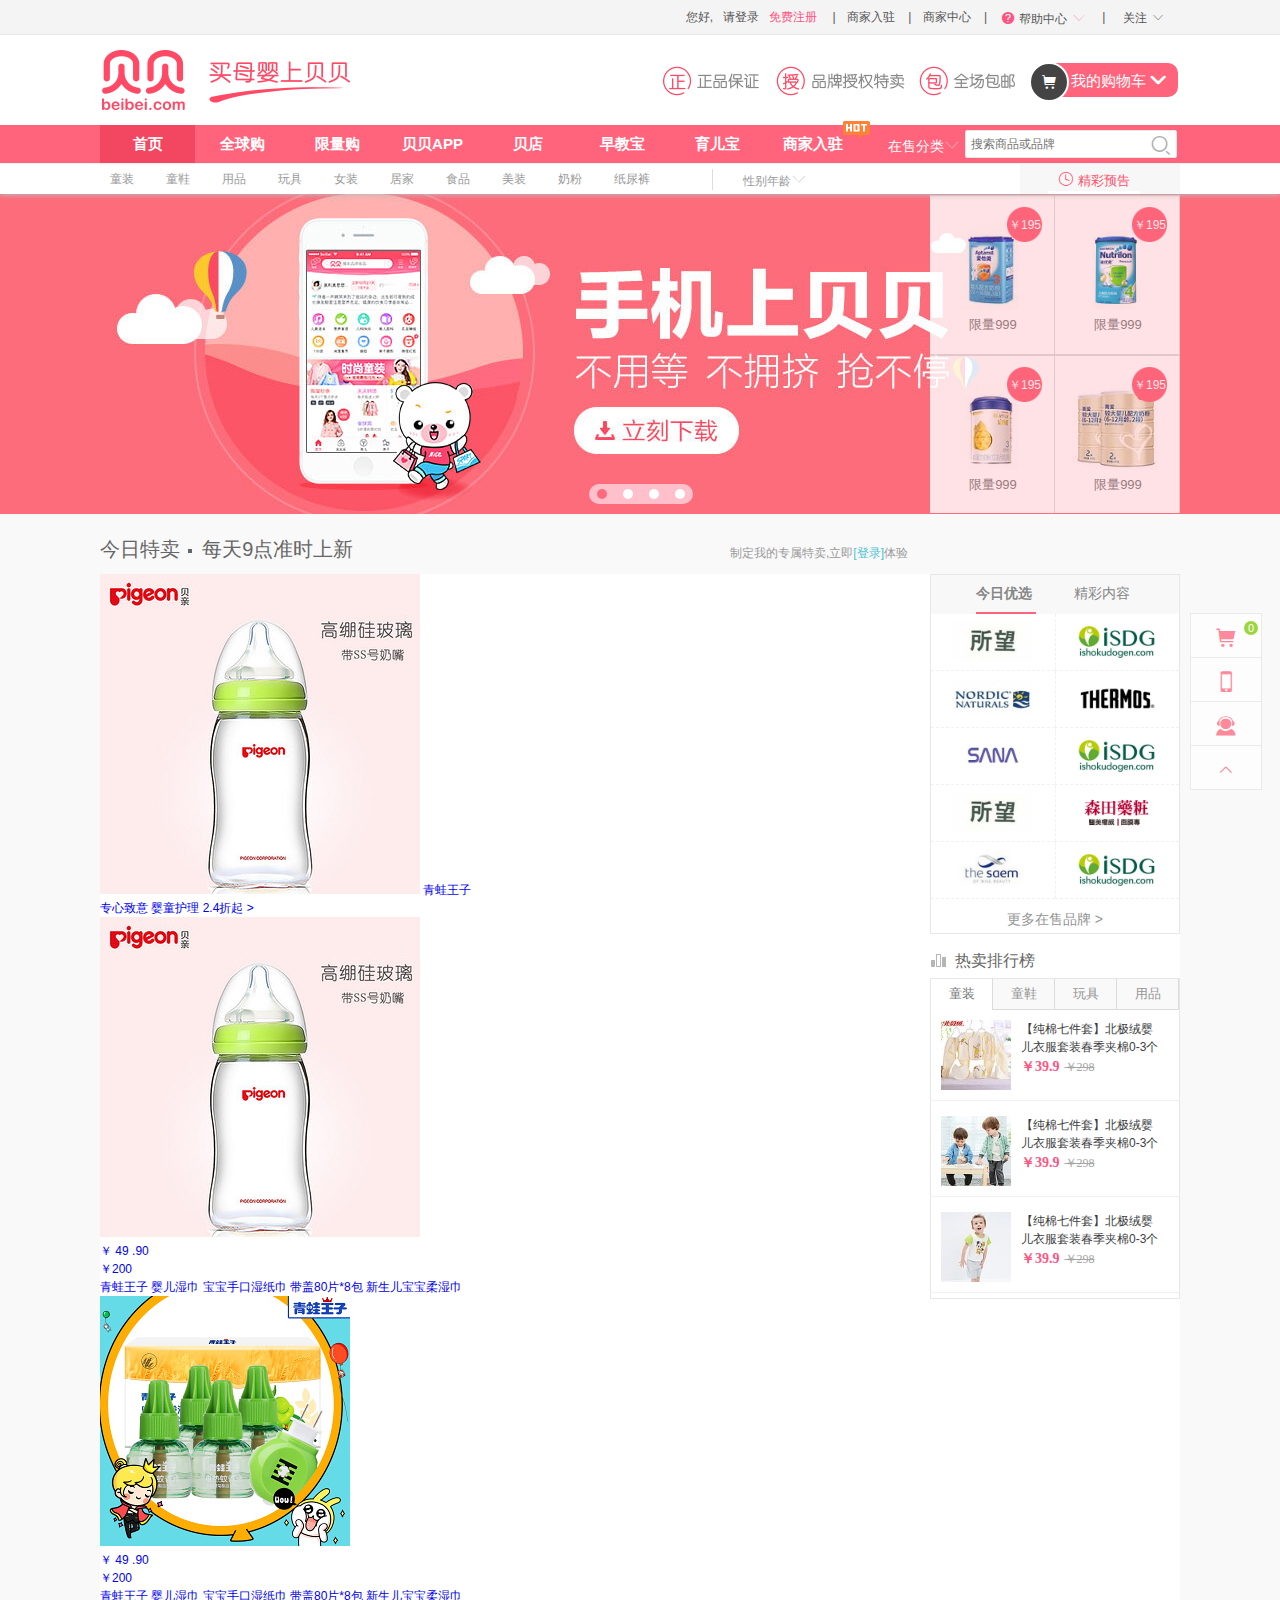
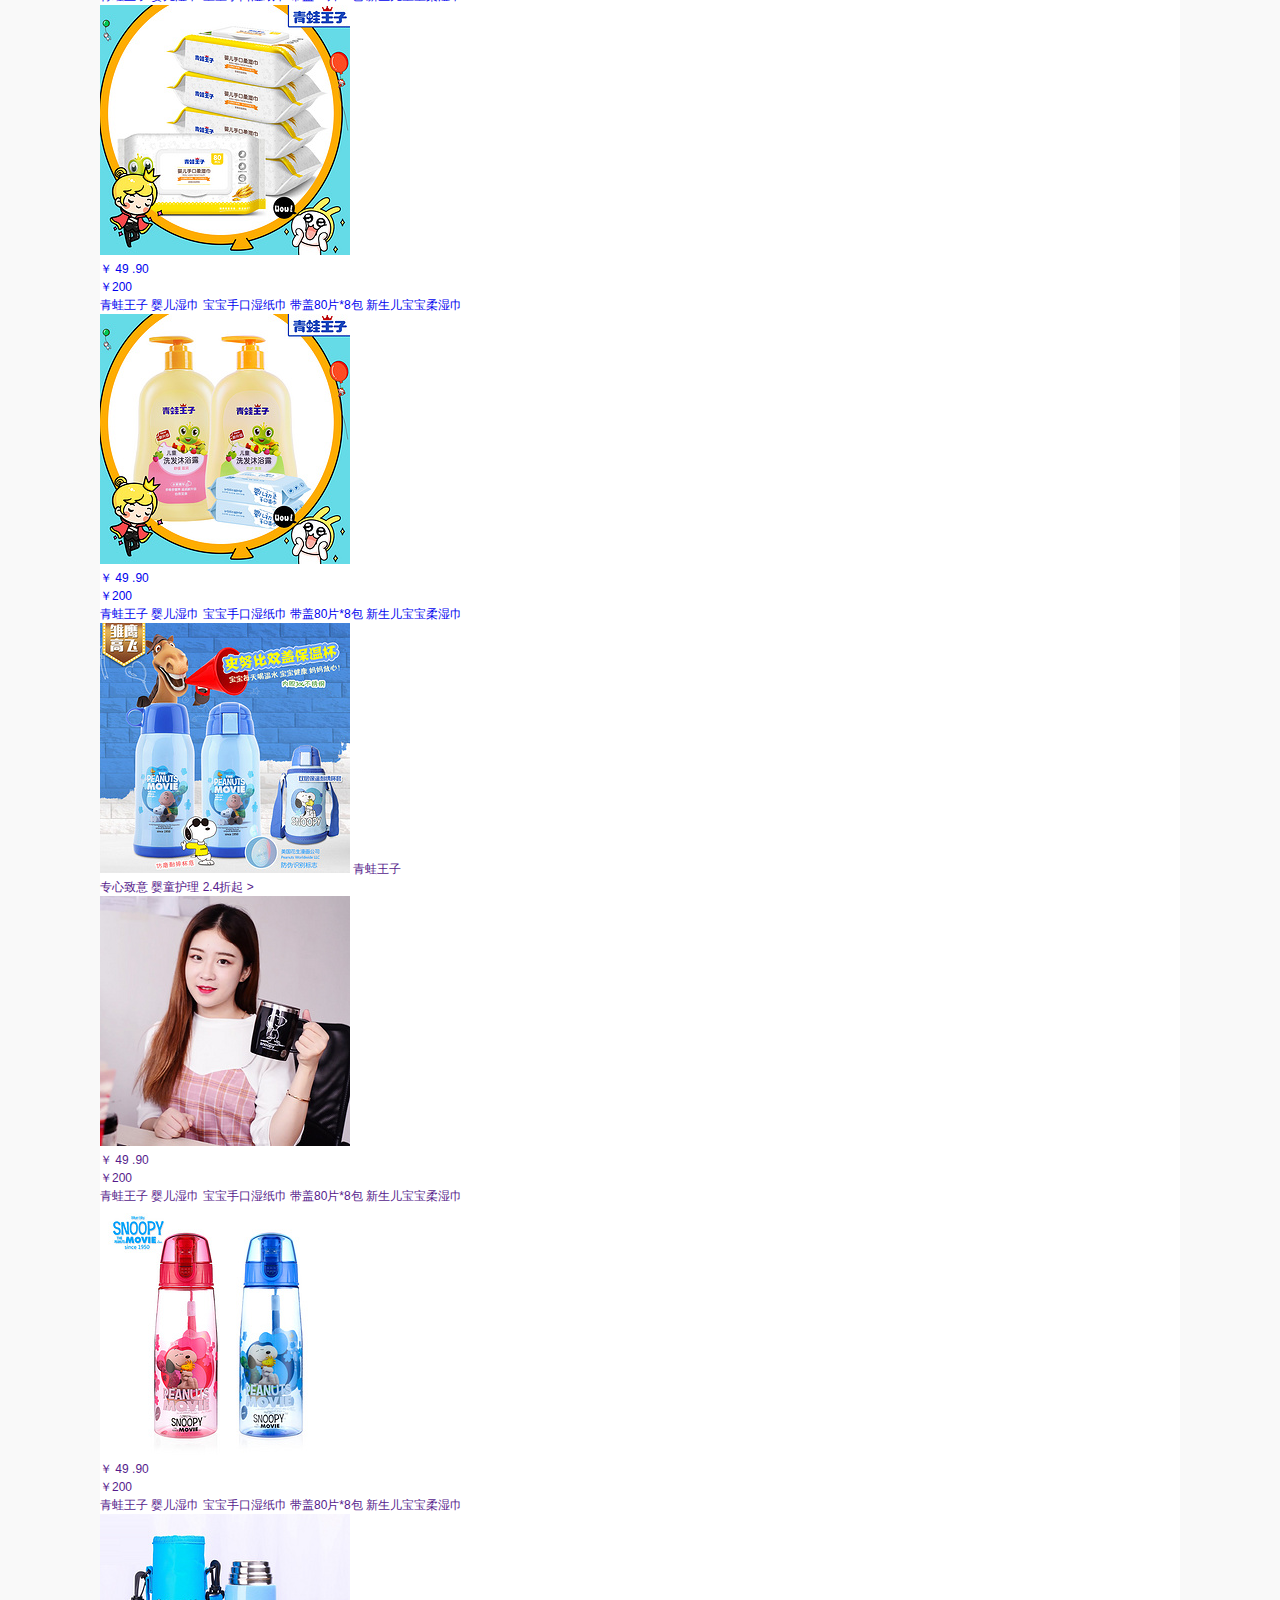
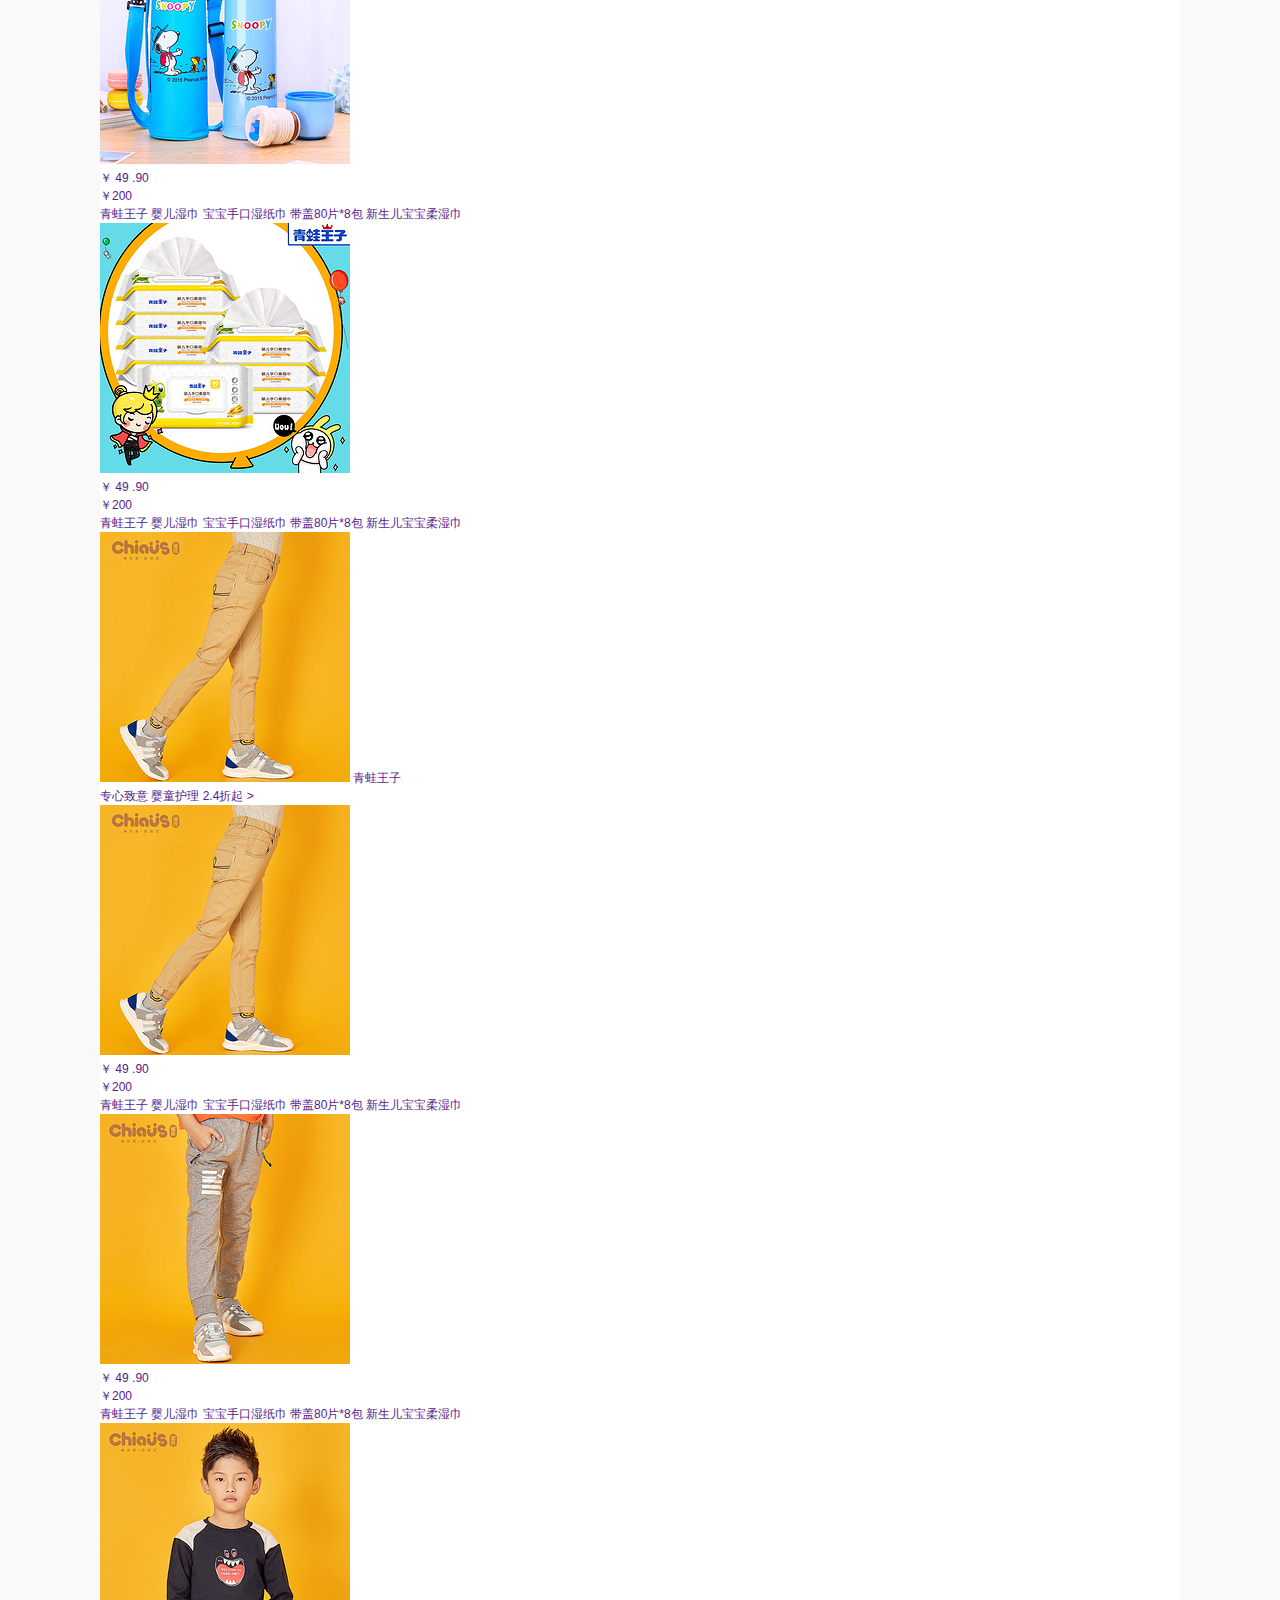
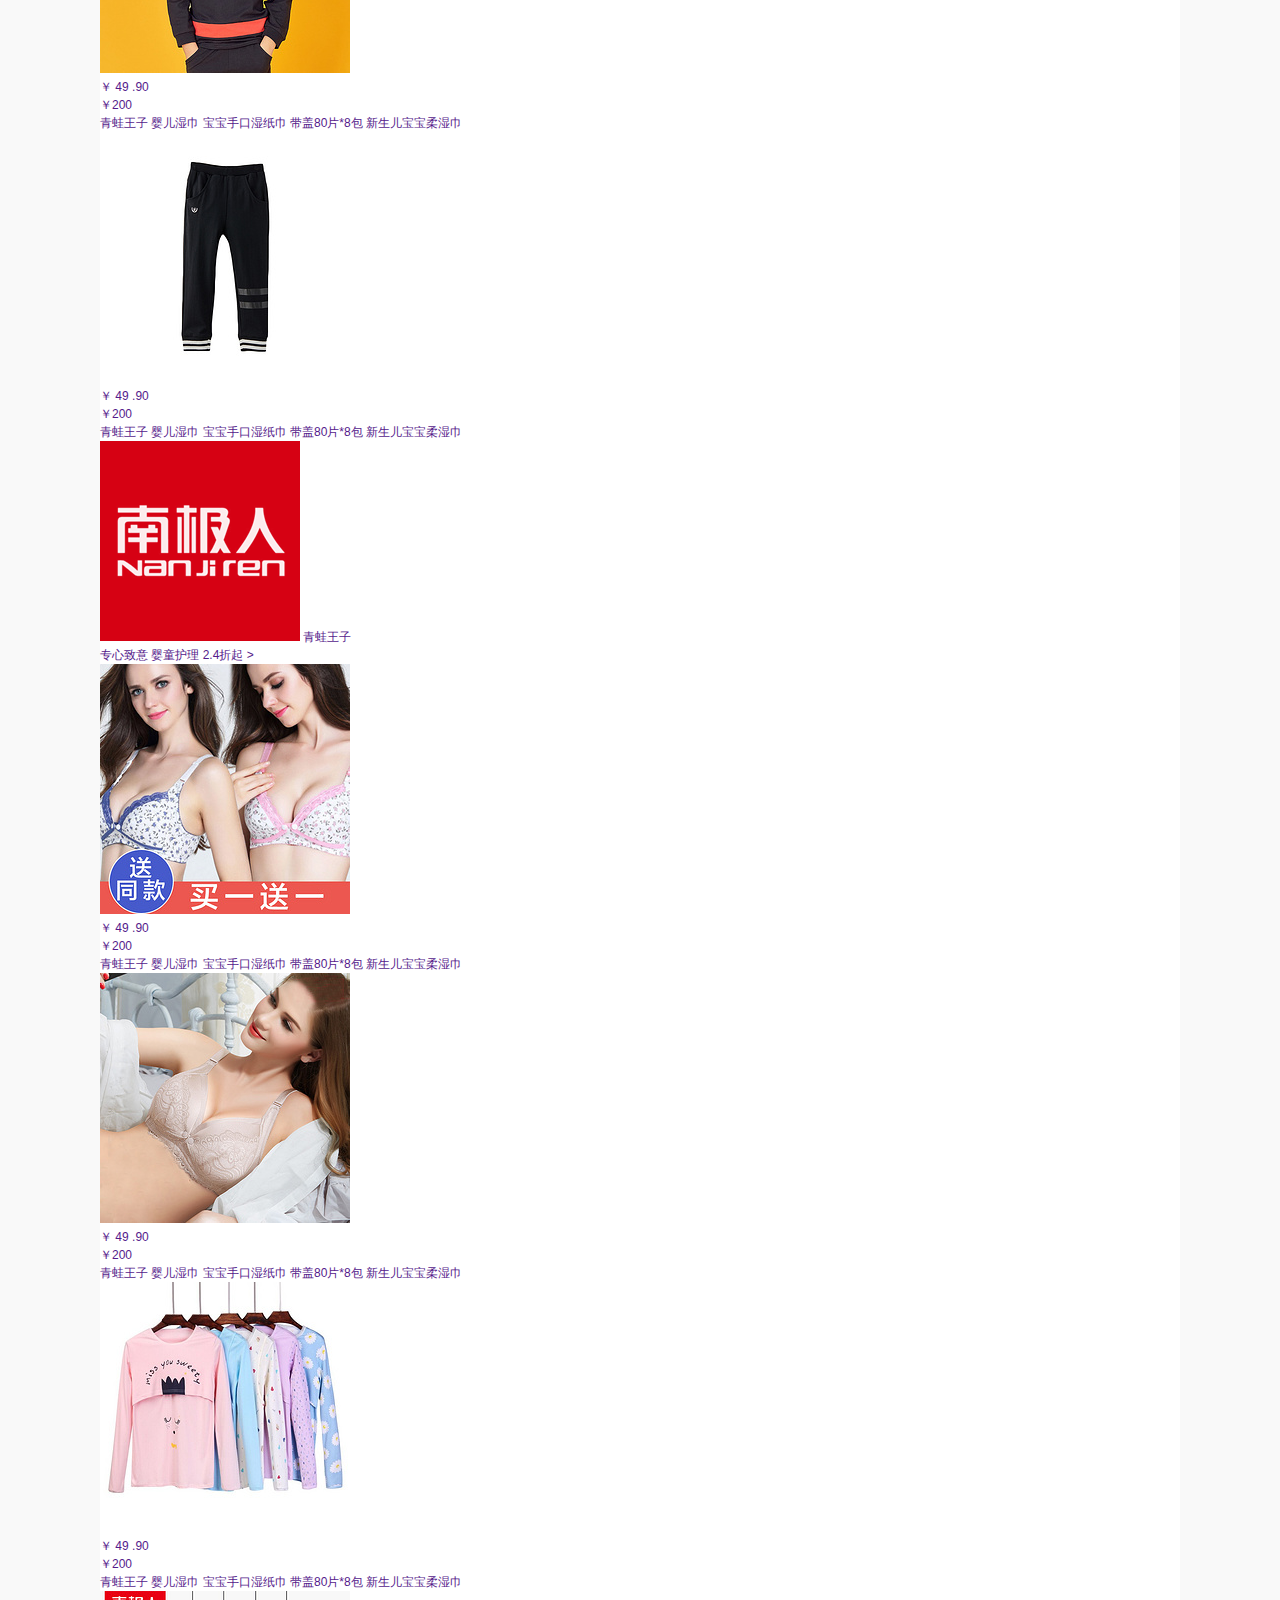
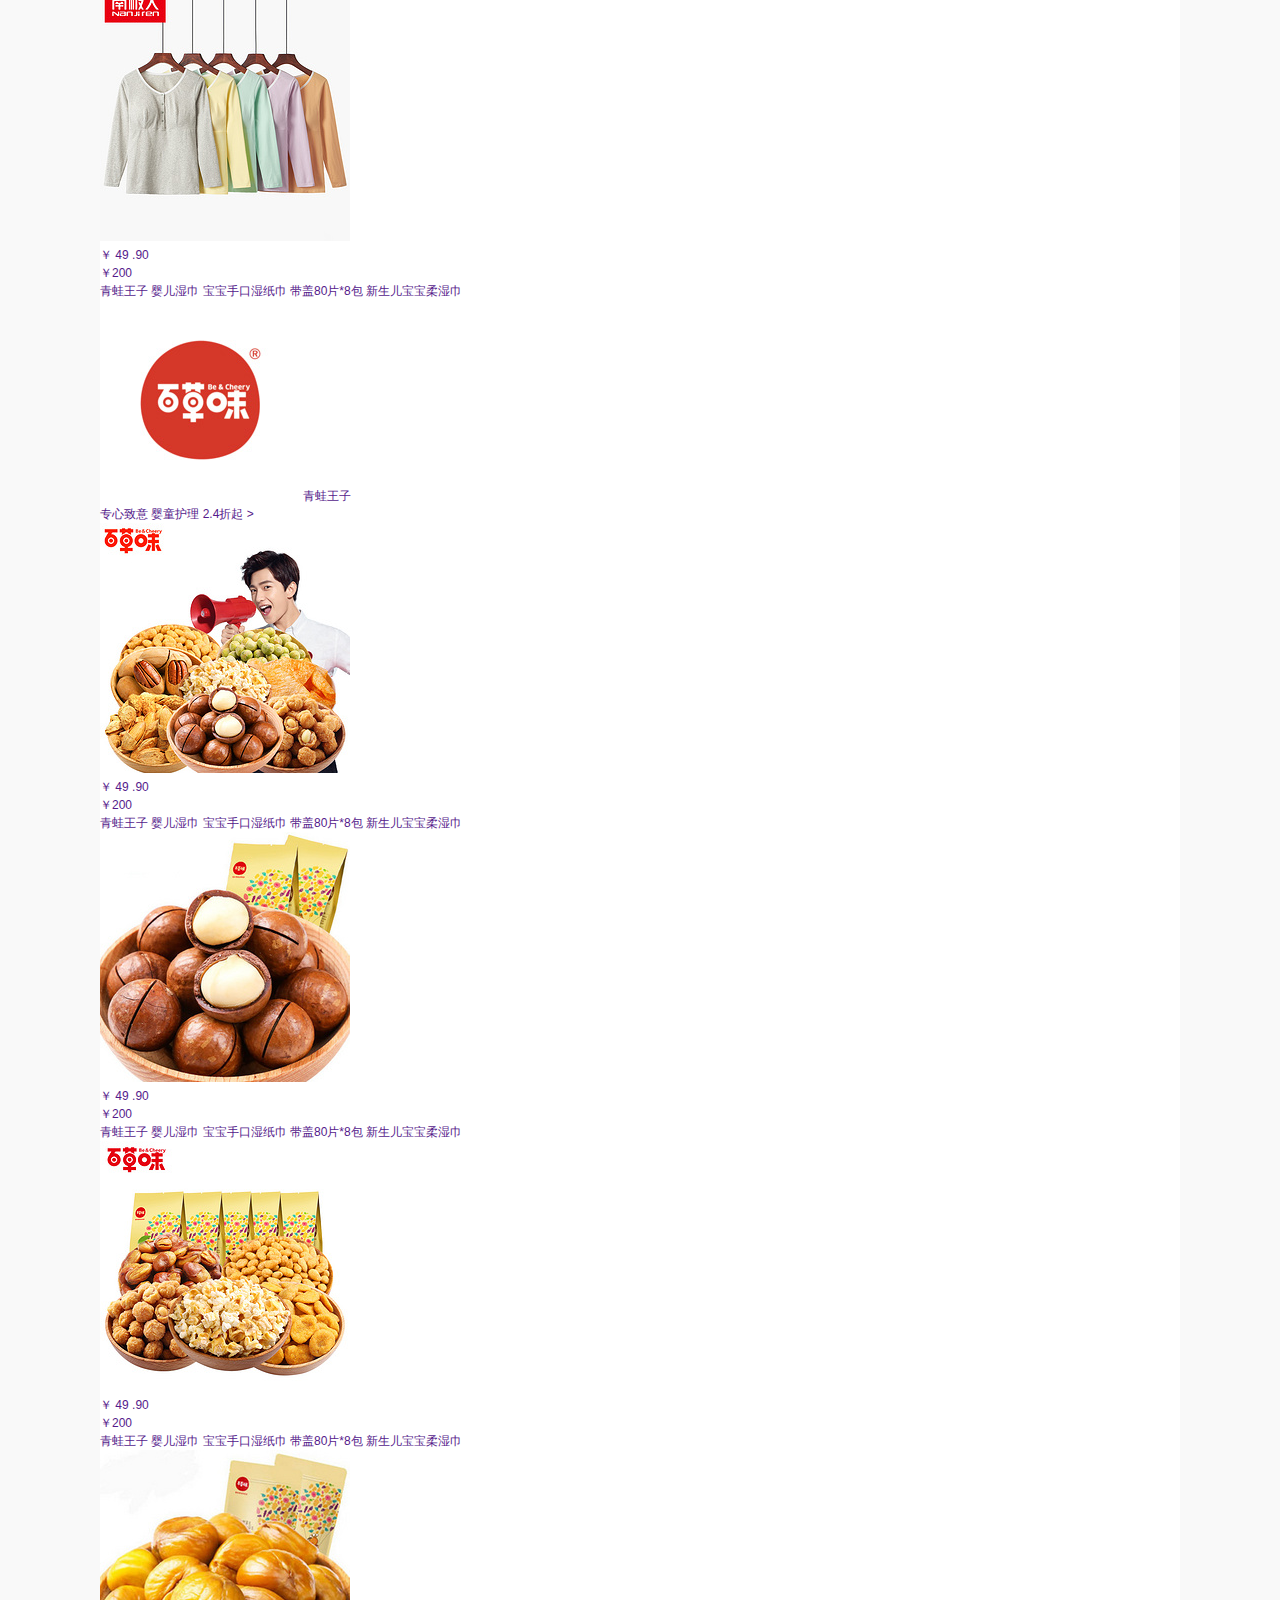
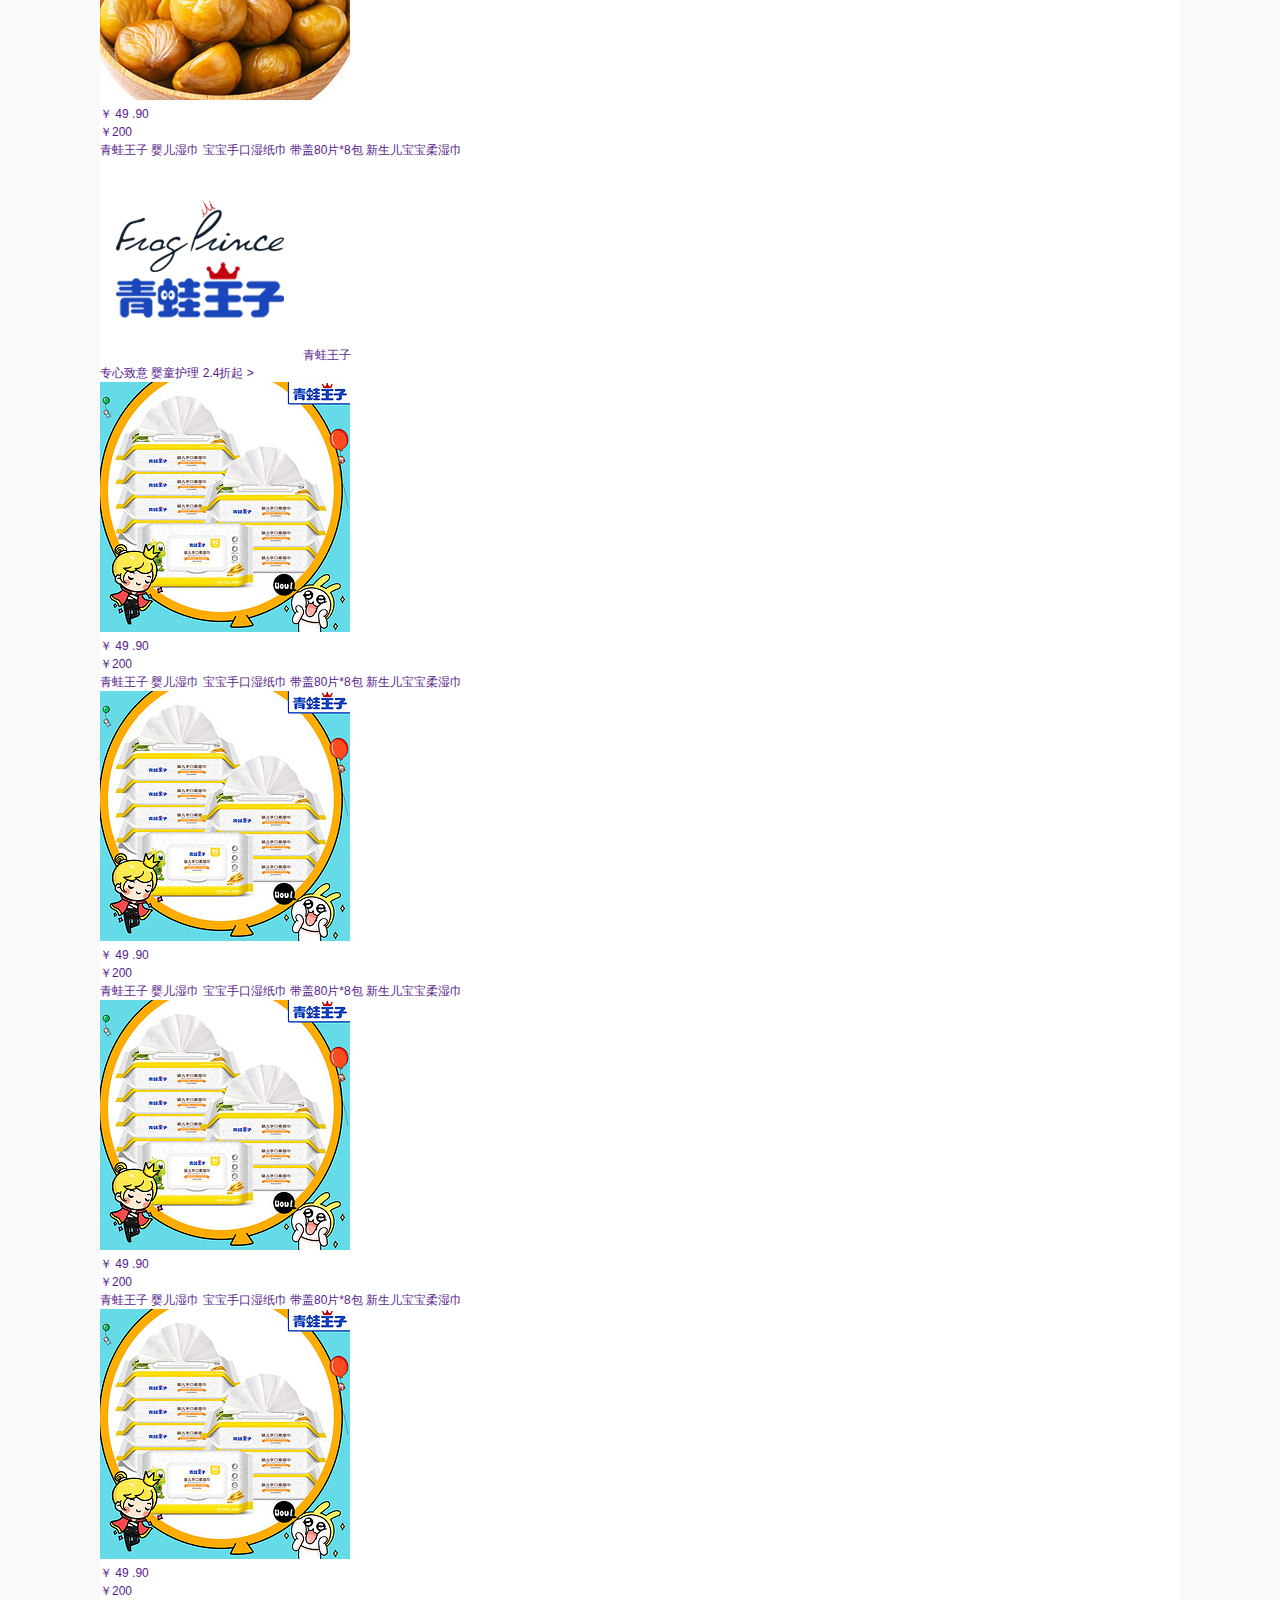
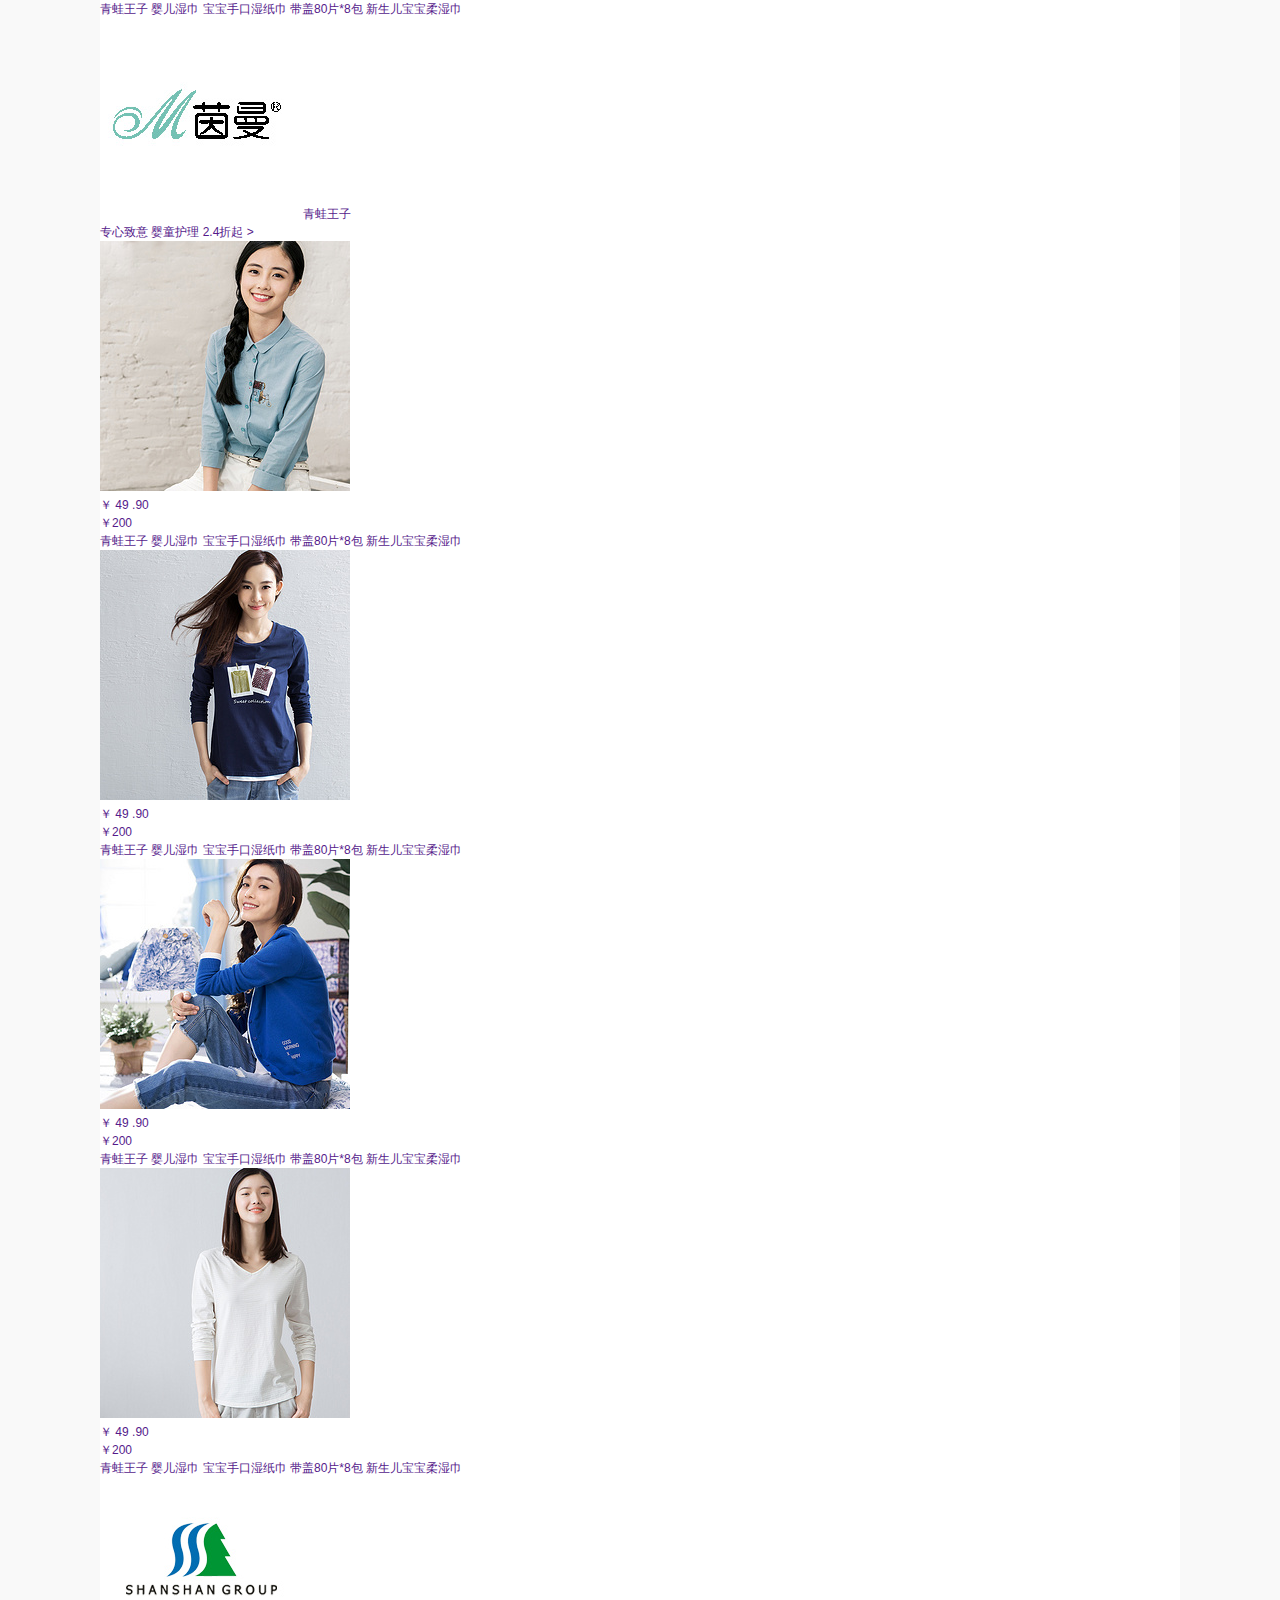
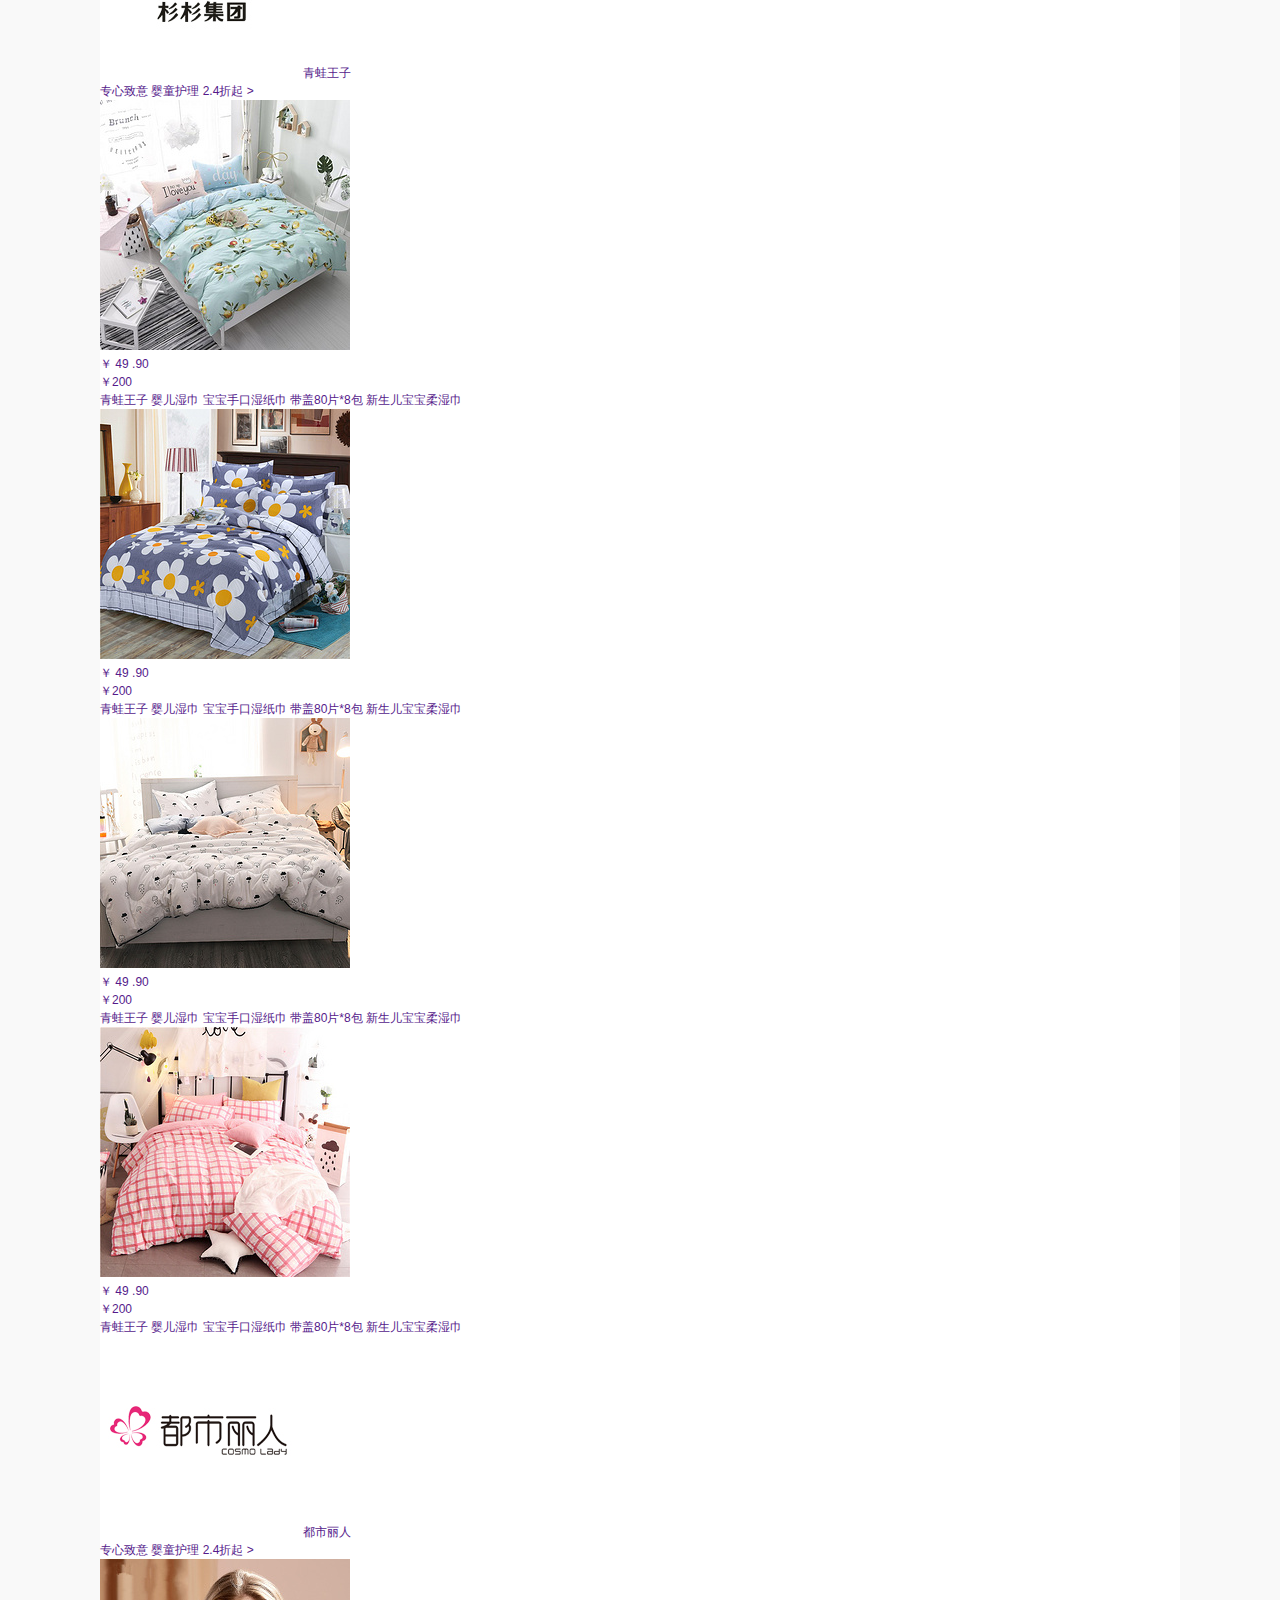
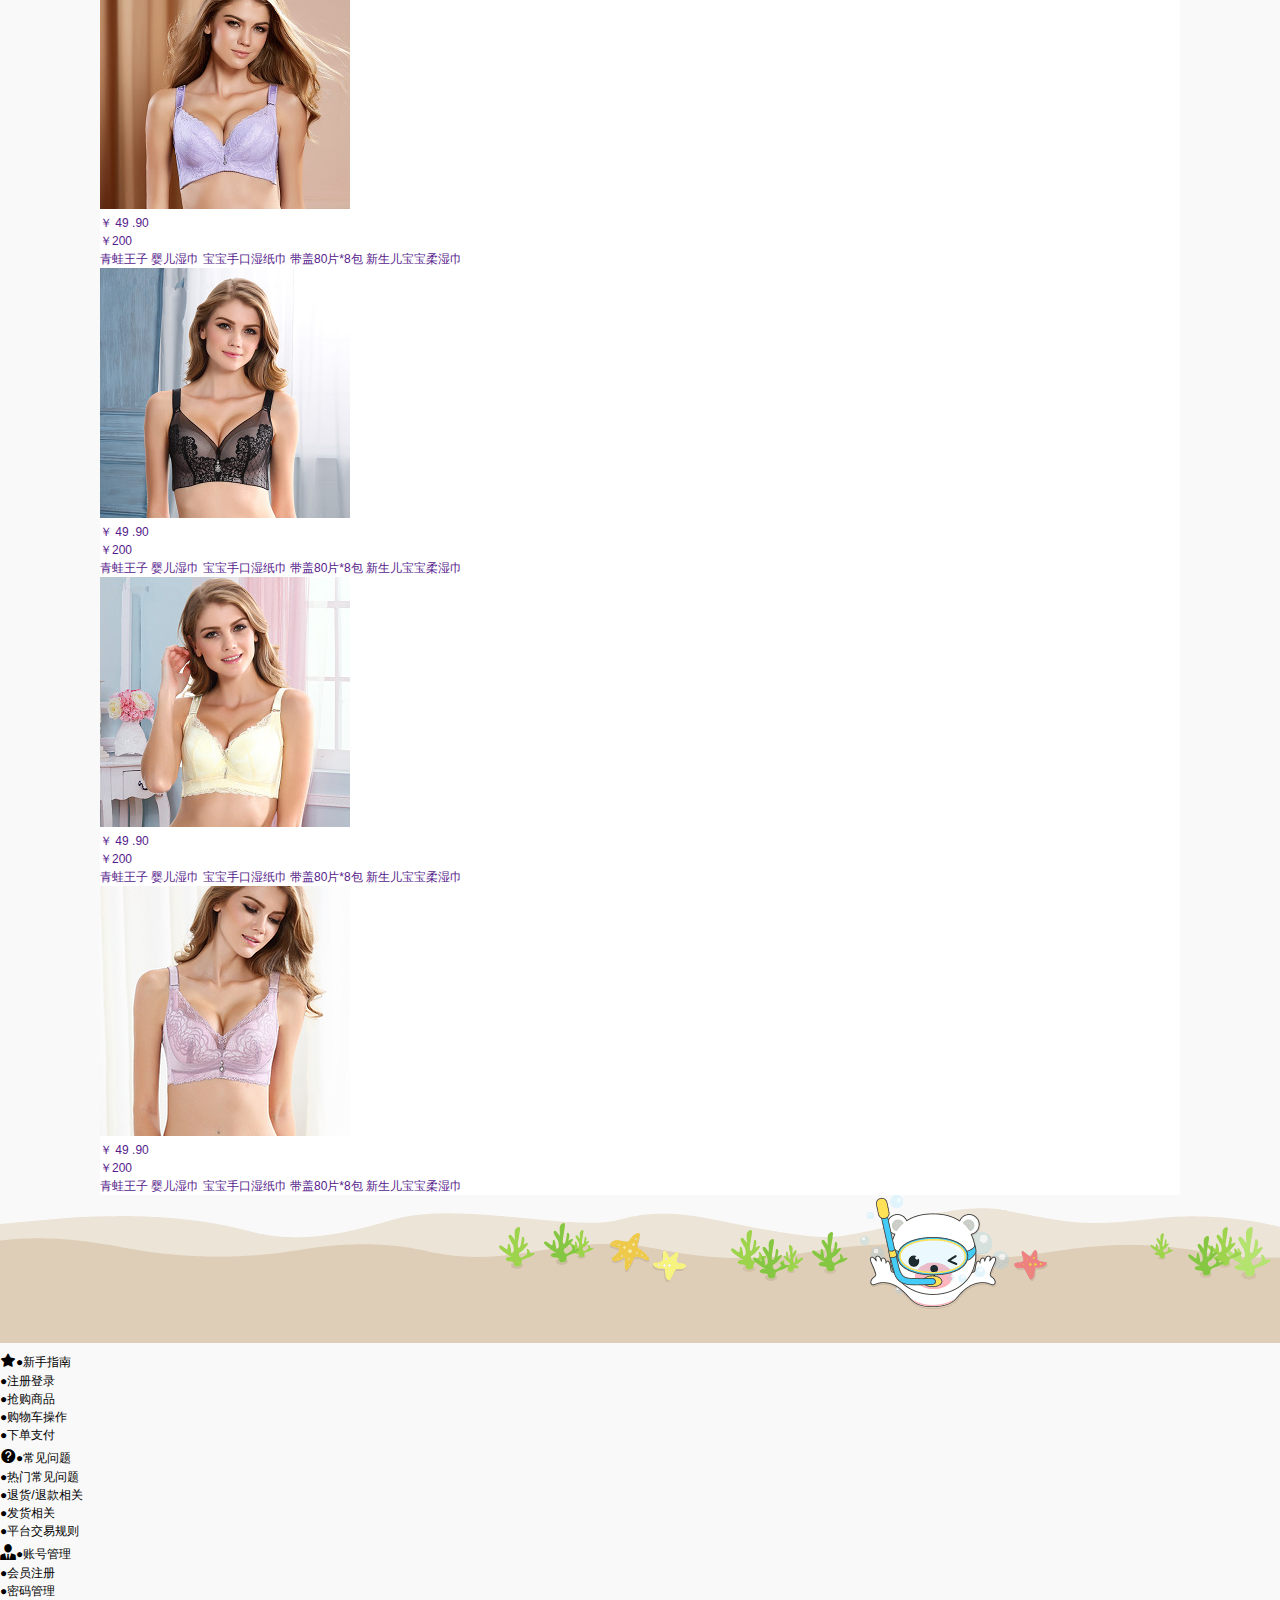
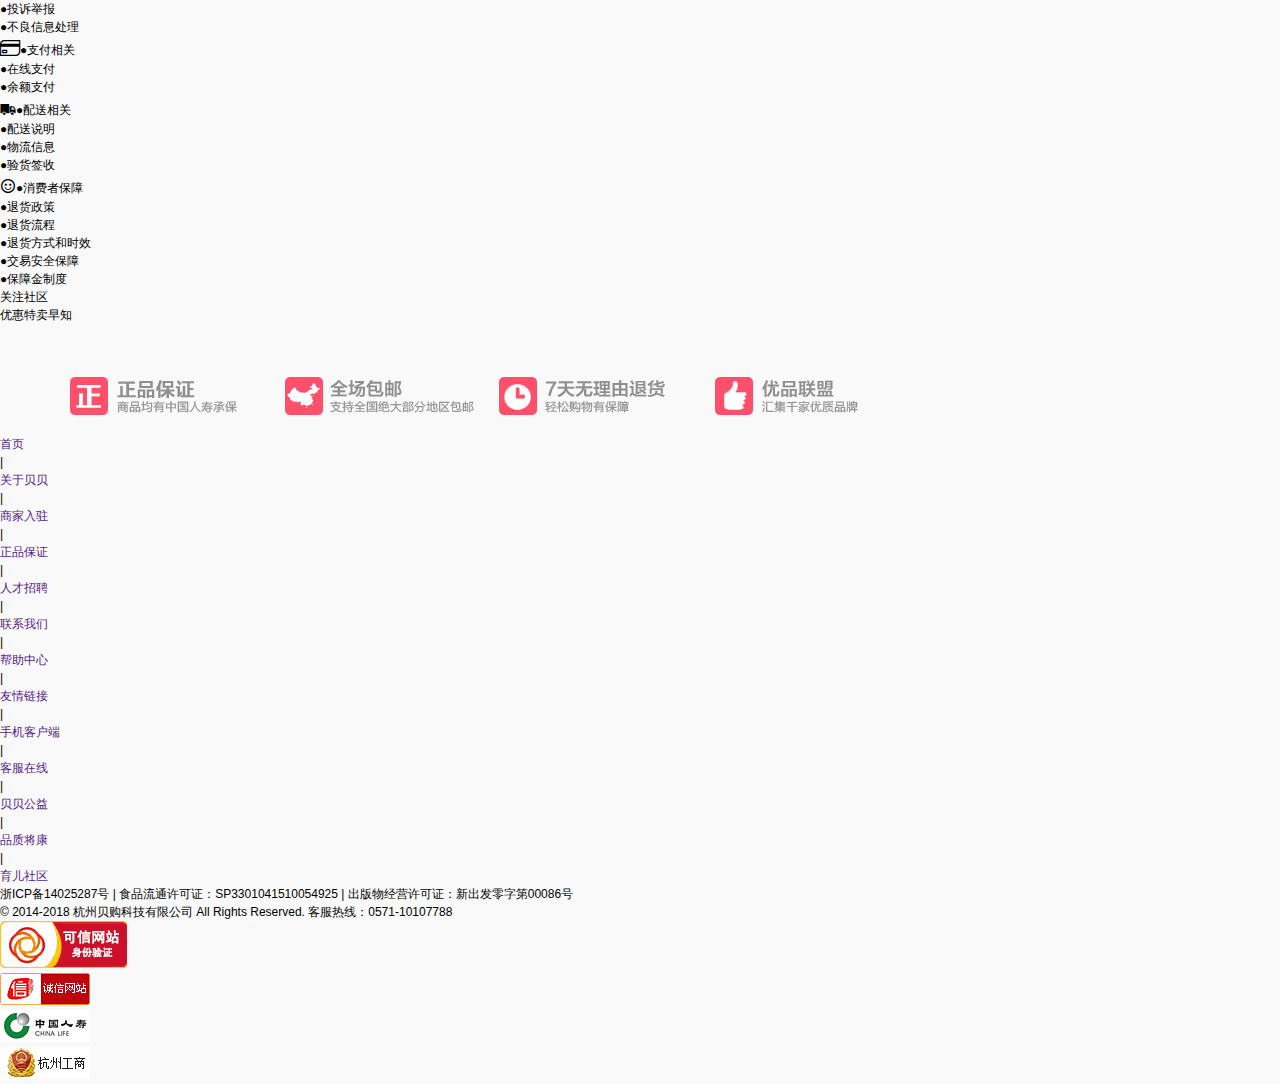
<file: index.html>
<!DOCTYPE html>
<html lang="en">
<head>
    <meta charset="UTF-8">
    <meta name="viewport" content="width=device-width, initial-scale=1.0">
    <meta http-equiv="X-UA-Compatible" content="ie=edge">
    <title>贝贝网</title>
    <link rel="stylesheet" href="css/index.css">
    <link rel="stylesheet" href="css/iconfont.css">
    <script src="js/require.js" data-main="js/index"></script>  
    <script src="js/bufferMove.js"></script>  
</head>
<body>
    <!--                     head                             -->
    <div class="nav-top"> 
        <div class="nav-w1080">
            <ul class="view">
                <li class="view-1">
                    您好, &nbsp;
                    <a href="">请登录</a> &nbsp;
                    <a href="" style="color:#FF5482;">免费注册</a>
                </li>
                <li class="seg">|</li>
                <li>
                    <a href="javascript:;">商家入驻</a>           
                </li>
                <li class="seg">|</li>
                <li>
                    <a href="javascript:;">商家中心</a>
                </li>
                <li class="seg">|</li>                
                <li class="view-5">
                    <span class="bg">
                        <i class="iconfont icon-wenti"></i>
                        <a href="javascript:;" style="display:inline;">帮助中心</a> 
                        <i class="iconfont icon-downarrow"></i><br>
                    </span>
                    <span class="kf">
                        <i class="iconfont icon-custom-service"></i>
                        <a href=""  style="display:inlineblock;">联系客服</a>
                    </span>
                    
                </li>  
                <li class="seg">|</li>                
                <li class="view-7">
                    <span>关注</span>
                    <i class="iconfont icon-downarrow" style="font-size:12px;color:black;margin-left:2px;"></i>
                    <div class="wx1"> 
                        <dl class="d1">
                            <dd class="q1">微信号:beibeiclub</dd>
                            <dt class="q2"><img src="imgs/beibeiclub_90.png" alt=""></dt>
                            <dd class="q3">订阅贝贝官方微信</dd> 
                        </dl>
                        <dl class="d2"> 
                            <dd><a href="http://weibo.com/p/1006063963155532/home?from=page_100606&amp;mod=TAB#place" title="关注贝贝新浪微博"><img src="imgs/weibo_45x45.png" alt="关注贝贝新浪微博" width="45" height="45"></a></dd>
                            <dt><a href="http://user.qzone.qq.com/2643291899?ptsig=xhap*Fevow5d8Z6q4BQELbvQeVmB17*Jlr6GDifDLTE" title="关注贝贝QQ空间">
                                <img src="imgs/qzone_45x45.png" alt="关注贝贝QQ空间" width="45" height="45">
                            </a></dt>
                        </dl>
                    </div>
                </li>
            </ul>
        </div>
    </div>
    <div class="wrapper">
        <div class="header">
            <div class="logo">
                <a href="file:///E:/Two%20stage/babe%20net/index.html"><img style="display:block;"src="imgs/main_logo5.png" alt="返回首页"></a>
                <div class="zheng">
                    <a href="http://www.beibei.com/guarantee/"></a>
                </div>
                <div class="top-cart">
                    <div class="Shopping">
                        <div class="Shopping-car">
                        <a href=""><i class="iconfont icon-gouwuche"></i></a>    
                        </div>
                        <div class="Shopping-font">
                            <a href="">我的购物车</a>
                            <i class="iconfont icon-iconfonticonfonti2"></i>
                        </div>    
                        <div class="ShoppingCar">
                            <div class="commodity">
                                <ul class="oul">
                                    <li class="active"></li>
                                    <span class="note">赶快去挑选商品吧！</span>
                                </ul>
                                    <div class="payment"><!--付款按钮 -->
                                    <div class="Subtotal">小计<span>￥0.00</span></div><!--小计 -->
                                    <div class="Settlement">
                                        <a href="">
                                            <i class="iconfont icon-gouwuche"></i>
                                            去购物车结算  
                                        </a>
                                    </div><!--去结算按钮 -->
                                </div>
                            </div>
                        </div>                     
                    </div>
                </div>
            </div>
        </div>
        <div class="nav">
            <div class="title">
                <a class="e1" style="background: #f34660;" href="http://www.beibei.com/">首页</a>
                <a class="e1" href="javascript:;">全球购</a>
                <a class="e1" href="javascript:;">限量购</a>
                <a class="e1" href="javascript:;">贝贝APP</a>
                <a class="e1" href="javascript:;">贝店</a>
                <a class="e1" href="javascript:;">早教宝</a>
                <a class="e1" href="javascript:;">育儿宝</a>
                <a class="e1" href="javascript:;">商家入驻<span class="hot"></span></a>  
                <div class="fom">
                    <div class="classification">
                        <span>在售分类<i class="iconfont icon-downarrow"></i></span>
                        <div class="clearfix">
                            <ul class='f1'>
                                <li>热销分类</li>
                                <li>儿童服饰</li>
                                <li>婴儿装</li>
                                <li>婴童鞋</li>
                                <li>奶粉辅食</li>
                                <li>纸尿裤</li>
                                <li>哺育喂养</li>
                                <li>洗护清洁</li>
                                <li>睡眠出行</li>
                                <li>玩具文体</li>
                                <li>孕妈专区</li>
                                <li>流行服饰</li>
                                <li>鞋包配饰</li>
                                <li>居家百货</li>
                                <li>美妆个护</li>
                            </ul>
                            <div class="con">
                                <ul class="rid">
                                    <li class="right0">
                                        <a href="#">
                                            <img src="imgs/47777251304120_150x150.png!60x60.jpg" alt="">
                                            <lable>纸尿裤</lable>
                                        </a>
                                    </li>
                                    <li class="right0">
                                        <a href="#">
                                            <img src="imgs/65064681196826_120x120.jpg!60x60.jpg" alt="">
                                            <lable>纸尿裤</lable>
                                        </a>
                                    </li>
                                    <li class="right0">
                                        <a href="#">
                                            <img src="imgs/47777251304120_150x150.png!60x60.jpg" alt="">
                                            <lable>纸尿裤</lable>
                                        </a>
                                    </li>
                                    <li class="right0">
                                        <a href="#">
                                            <img src="imgs/65064681196826_120x120.jpg!60x60.jpg" alt="">
                                            <lable>纸尿裤</lable>
                                        </a>
                                    </li>
                                    <li class="right0">
                                        <a href="#">
                                            <img src="imgs/65064681196826_120x120.jpg!60x60.jpg" alt="">
                                            <lable>纸尿裤</lable>
                                        </a>
                                    </li>
                                    <li class="right0">
                                        <a href="#">
                                            <img src="imgs/47777251304120_150x150.png!60x60.jpg" alt="">
                                            <lable>纸尿裤</lable>
                                        </a>
                                    </li>
                                    <li class="right0">
                                        <a href="#">
                                            <img src="imgs/65064681196826_120x120.jpg!60x60.jpg" alt="">
                                            <lable>纸尿裤</lable>
                                        </a>
                                    </li>
                                    <li class="right0">
                                        <a href="#">
                                            <img src="imgs/47777251304120_150x150.png!60x60.jpg" alt="">
                                            <lable>纸尿裤</lable>
                                        </a>
                                    </li>
                                    <li class="right0">
                                        <a href="#">
                                            <img src="imgs/65064681196826_120x120.jpg!60x60.jpg" alt="">
                                            <lable>纸尿裤</lable>
                                        </a>
                                    </li>
                                    <li class="right0">
                                        <a href="#">
                                            <img src="imgs/47777251304120_150x150.png!60x60.jpg" alt="">
                                            <lable>纸尿裤</lable>
                                        </a>
                                    </li>
                                    <li class="right0">
                                        <a href="#">
                                            <img src="imgs/65064681196826_120x120.jpg!60x60.jpg" alt="">
                                            <lable>纸尿裤</lable>
                                        </a>
                                    </li>
                                    <li class="right0">
                                        <a href="#">
                                            <img src="imgs/47777251304120_150x150.png!60x60.jpg" alt="">
                                            <lable>纸尿裤</lable>
                                        </a>
                                    </li>
                                </ul>
                            </div>
                        </div>
                    </div>
                    <div class="search">
                        <form action="javascript:;" name="serch-form">
                            <input  class="input-x" type="text" placeholder='搜索商品或品牌'>
                            <i class="iconfont icon-icon-"></i>
                        </form>
                        <ul class="list">
                            <li><span class="wordx">123</span><span class="memo">qwe</span></li>
                            <li><span class="wordx">123</span><span class="memo">qwe</span></li>
                            <li><span class="wordx">123</span><span class="memo">qwe</span></li>
                            <li><span class="wordx">123</span><span class="memo">qwe</span></li>
                            <li><span class="wordx">123</span><span class="memo">qwe</span></li>
                            <li><span class="wordx">123</span><span class="memo">qwe</span></li>
                            <li><span class="wordx">123</span><span class="memo">qwe</span></li>
                            <li><span class="wordx">123</span><span class="memo">qwe</span></li>
                        </ul>
                    </div>
                </div>  
            </div>
        </div>
    </div>
    <div class="container">
        <!--                                   子导航栏                                -->
        <div class="nav-cont">
            <div class="wrapper">
                <ul class="aul">
                    <li><a href="">童装</a></li>
                    <li><a href="">童鞋</a></li>
                    <li><a href="">用品</a></li> 
                    <li><a href="">玩具</a></li>
                    <li><a href="">女装</a></li>
                    <li><a href="">居家</a></li>
                    <li><a href="">食品</a></li>
                    <li><a href="">美装</a></li>
                    <li><a href="">奶粉</a></li>
                    <li><a href="" style="margin: 0 32px 0 0;">纸尿裤</a></li>
                    <li><a href="" class="seg"></a></li>
                    <li class="lis">
                        <a href="" class="ls1">性别年龄<i class="iconfont icon-downarrow"></i></a>
                        <div class="sub-list">
                            <span class="arrow"></span>
                            <h5>男孩</h5>
                            <p class="p1">
                                <a href="">0-1岁</a>
                                <a href="">1-3岁</a>
                                <a href="">3-6岁</a>
                                <a href="">6-9岁</a>
                                <a href="">9-12岁</a>
                            </p>
                            <h5>女孩</h5>
                            <p class="p1">
                                <a href="">0-1岁</a>
                                <a href="">1-3岁</a>
                                <a href="">3-6岁</a>
                                <a href="">6-9岁</a>
                                <a href="">9-12岁</a> 
                            </p>
                        </div>
                    </li>  
                    <li class="tomorrow">
                        <a href="http://www.beibei.com/brand/#tomorrow">
                            <i class="iconfont icon-shijian"></i>
                            精彩预告
                        </a>
                    </li>                  
                </ul>
            </div>
        </div>
        <!--                                     轮播                    -->
        <div class="lb1">
            <div id="box">
                <ul id="oul">
                    <li><img src="imgs/5.jpg"></li>
                    <li><img src="imgs/6.jpg"></li>
                    <li><img src="imgs/7.jpg"></li>
                    <li><img src="imgs/8.jpg"></li>
                </ul>
                <div id="btn">
                    <a href="javascript:;" id="left-btn"><</a>
                    <a href="javascript:;" id="right-btn">></a>
                </div>
                <div id="bean">
                    <ul id="bean-ul">
                        <li class="a"></li>
                        <li></li>
                        <li></li>
                        <li></li>
                    </ul>       
                </div>
            </div>
            <div class="carousel">
                <ul class="carousel-ul">
                    <li>
                        <a href="">
                            <img src="imgs/94883751759364_800x800.jpg!100x100.jpg" alt="">
                            <p>限量999</p>
                            <p class="dot">￥195</p>
                        </a>
                    </li>
                    <li>
                        <a href="">
                            <img src="imgs/97288127899364_800x800.jpg!100x100.jpg" alt="">
                            <p>限量999</p>
                            <p class="dot">￥195</p>
                        </a>
                    </li>
                    <li>
                        <a href="">
                            <img src="imgs/49749480849364_800x800.jpg!100x100.jpg" alt="">
                            <p>限量999</p>
                            <p class="dot">￥195</p>
                        </a>
                    </li>
                    <li>
                        <a href="">
                            <img src="imgs/34166154529331_800x800.jpg!100x100.jpg" alt="">
                            <p>限量999</p>
                            <p class="dot">￥195</p>
                        </a>
                    </li>
                </ul>
            </div>
        </div>
        <div class="wrapper" id="content">
            <div class="g-f-wr">
                <div class="g-f-c66">
                    <span clas="g-fw">今日特卖</span>
                    <span class="g-dot"></span>
                    <span>每天9点准时上新</span>
                </div>
            </div>
            <!-- 定制  登录区 -->
            <div class="m-pos-rel">
                <div class="g-r-con">
                    制定我的专属特卖,立即<a href="">[登录]</a>体验
                </div>
            </div>
            <!-- 全他妈是异步请求  -->
            <div class="content-yb">
                <!-- 右侧内容 绝对定位区 -->
                <div class="right-con">
                    <!-- 在售品牌 -->
                    <div class="m-brand">
                        <ul class="m-brand-tad">
                            <li class="a">今日优选</li>
                            <li>精彩内容</li>
                        </ul>
                        <ul class="m-brand-list">
                            <li><a href=""><img src="imgs/95298199686302_200x100.jpg" alt=""></a></li>
                            <li><a href=""><img src="imgs/49655981096302_200x100.jpg" alt=""></a></li>
                            <li><a href=""><img src="imgs/62905033819794_200x100.jpg" alt=""></a></li>
                            <li><a href=""><img src="imgs/62556370569794_200x100.jpg" alt=""></a></li>
                            <li><a href=""><img src="imgs/69544823044685_200x100.jpg" alt=""></a></li>
                            <li><a href=""><img src="imgs/49655981096302_200x100.jpg" alt=""></a></li>
                            <li><a href=""><img src="imgs/95298199686302_200x100.jpg" alt=""></a></li>
                            <li><a href=""><img src="imgs/71316449336302_200x100.jpg" alt=""></a></li>
                            <li><a href=""><img src="imgs/91710874626302_200x100.jpg" alt=""></a></li>
                            <li><a href=""><img src="imgs/49655981096302_200x100.jpg" alt=""></a></li>  
                        </ul>
                        <ul class="m-brand-list" style="display:none;">
                            <li><a href=""><img src="imgs/49655981096302_200x100.jpg" alt=""></a></li>
                            <li><a href=""><img src="imgs/71316449336302_200x100.jpg" alt=""></a></li>
                            <li><a href=""><img src="imgs/62556370569794_200x100.jpg" alt=""></a></li>
                            <li><a href=""><img src="imgs/95298199686302_200x100.jpg" alt=""></a></li>
                            <li><a href=""><img src="imgs/62905033819794_200x100.jpg" alt=""></a></li>
                            <li><a href=""><img src="imgs/95298199686302_200x100.jpg" alt=""></a></li>
                            <li><a href=""><img src="imgs/91710874626302_200x100.jpg" alt=""></a></li>
                            <li><a href=""><img src="imgs/62556370569794_200x100.jpg" alt=""></a></li>
                            <li><a href=""><img src="imgs/49655981096302_200x100.jpg" alt=""></a></li> 
                            <li><a href=""><img src="imgs/95298199686302_200x100.jpg" alt=""></a></li> 
                        </ul>
                        <p>更多在售品牌 > </p>   
                    </div>
                    <!-- 热卖排行 -->
                    <div class="m-hotsort">
                        <div class="m-hotsort-tit">热卖排行榜</div>
                        <div class="m-hotsort-con">
                            <ul class="m-hotsort-con-ul">
                                <li class="a">童装</li>
                                <li>童鞋</li>
                                <li>玩具</li>
                                <li>用品</li>
                            </ul>
                            <div class="m-01020">
                                <a href="" class="m-h">
                                    <img src="imgs/01540354295152_800x800.jpg!100x100.jpg" alt="">
                                    <div class="m-tit-f1">
                                        <div class="m-tit">【纯棉七件套】北极绒婴儿衣服套装春季夹棉0-3个月初生宝宝内衣新生儿衣服纯棉婴儿装和尚服内衣套装宝宝服</div>
                                        <div class="m-sp"><span class="m-sp-one">￥39.9</span><span class="m-sp-two">￥298</span></div>
                                    </div>
                                </a>
                                <a href="" class="m-h">
                                    <img src="imgs/62726756303914_800x800.jpg!100x100.jpg" alt="">
                                    <div class="m-tit-f1">
                                        <div class="m-tit">【纯棉七件套】北极绒婴儿衣服套装春季夹棉0-3个月初生宝宝内衣新生儿衣服纯棉婴儿装和尚服内衣套装宝宝服</div>
                                        <div class="m-sp"><span class="m-sp-one">￥39.9</span><span class="m-sp-two">￥298</span></div>
                                    </div>
                                </a>
                                <a href="" class="m-h">
                                    <img src="imgs/34095793760897_800x800.jpg!100x100.jpg" alt="">
                                    <div class="m-tit-f1">
                                        <div class="m-tit">【纯棉七件套】北极绒婴儿衣服套装春季夹棉0-3个月初生宝宝内衣新生儿衣服纯棉婴儿装和尚服内衣套装宝宝服</div>
                                        <div class="m-sp"><span class="m-sp-one">￥39.9</span><span class="m-sp-two">￥298</span></div>
                                    </div>
                                </a>
                            </div>
                            <div class="m-01020" style="display:none;">
                                <a href="" class="m-h">
                                    <img src="imgs/34095793760897_800x800.jpg!100x100.jpg" alt="">
                                    <div class="m-tit-f1">
                                        <div class="m-tit">【纯棉七件套】北极绒婴儿衣服套装春季夹棉0-3个月初生宝宝内衣新生儿衣服纯棉婴儿装和尚服内衣套装宝宝服</div>
                                        <div class="m-sp"><span class="m-sp-one">￥39.9</span><span class="m-sp-two">￥298</span></div>
                                    </div>
                                </a>
                                <a href="" class="m-h">
                                    <img src="imgs/62726756303914_800x800.jpg!100x100.jpg" alt="">
                                    <div class="m-tit-f1">
                                        <div class="m-tit">【纯棉七件套】北极绒婴儿衣服套装春季夹棉0-3个月初生宝宝内衣新生儿衣服纯棉婴儿装和尚服内衣套装宝宝服</div>
                                        <div class="m-sp"><span class="m-sp-one">￥39.9</span><span class="m-sp-two">￥298</span></div>
                                    </div>
                                </a>
                                <a href="" class="m-h">
                                    <img src="imgs/01540354295152_800x800.jpg!100x100.jpg" alt="">
                                    <div class="m-tit-f1">
                                        <div class="m-tit">【纯棉七件套】北极绒婴儿衣服套装春季夹棉0-3个月初生宝宝内衣新生儿衣服纯棉婴儿装和尚服内衣套装宝宝服</div>
                                        <div class="m-sp"><span class="m-sp-one">￥39.9</span><span class="m-sp-two">￥298</span></div>
                                    </div>
                                </a>
                            </div>
                            <div class="m-01020" style="display:none;">
                                <a href="" class="m-h">
                                    <img src="imgs/62726756303914_800x800.jpg!100x100.jpg" alt="">
                                    <div class="m-tit-f1">
                                        <div class="m-tit">【纯棉七件套】北极绒婴儿衣服套装春季夹棉0-3个月初生宝宝内衣新生儿衣服纯棉婴儿装和尚服内衣套装宝宝服</div>
                                        <div class="m-sp"><span class="m-sp-one">￥39.9</span><span class="m-sp-two">￥298</span></div>
                                    </div>
                                </a>
                                <a href="" class="m-h">
                                    <img src="imgs/62726756303914_800x800.jpg!100x100.jpg" alt="">
                                    <div class="m-tit-f1">
                                        <div class="m-tit">【纯棉七件套】北极绒婴儿衣服套装春季夹棉0-3个月初生宝宝内衣新生儿衣服纯棉婴儿装和尚服内衣套装宝宝服</div>
                                        <div class="m-sp"><span class="m-sp-one">￥39.9</span><span class="m-sp-two">￥298</span></div>
                                    </div>
                                </a>
                                <a href="" class="m-h">
                                    <img src="imgs/01540354295152_800x800.jpg!100x100.jpg" alt="">
                                    <div class="m-tit-f1">
                                        <div class="m-tit">【纯棉七件套】北极绒婴儿衣服套装春季夹棉0-3个月初生宝宝内衣新生儿衣服纯棉婴儿装和尚服内衣套装宝宝服</div>
                                        <div class="m-sp"><span class="m-sp-one">￥39.9</span><span class="m-sp-two">￥298</span></div>
                                    </div>
                                </a>
                            </div>
                            <div class="m-01020" style="display:none;">
                                <a href="" class="m-h">
                                    <img src="imgs/98343631395686_800x800.jpg!100x100.jpg" alt="">
                                    <div class="m-tit-f1">
                                        <div class="m-tit">【纯棉七件套】北极绒婴儿衣服套装春季夹棉0-3个月初生宝宝内衣新生儿衣服纯棉婴儿装和尚服内衣套装宝宝服</div>
                                        <div class="m-sp"><span class="m-sp-one">￥39.9</span><span class="m-sp-two">￥298</span></div>
                                    </div>
                                </a>
                                <a href="" class="m-h">
                                    <img src="imgs/01540354295152_800x800.jpg!100x100.jpg" alt="">
                                    <div class="m-tit-f1">
                                        <div class="m-tit">【纯棉七件套】北极绒婴儿衣服套装春季夹棉0-3个月初生宝宝内衣新生儿衣服纯棉婴儿装和尚服内衣套装宝宝服</div>
                                        <div class="m-sp"><span class="m-sp-one">￥39.9</span><span class="m-sp-two">￥298</span></div>
                                    </div>
                                </a>
                                <a href="" class="m-h">
                                        <img src="imgs/62726756303914_800x800.jpg!100x100.jpg" alt="">
                                    <div class="m-tit-f1">
                                        <div class="m-tit">【纯棉七件套】北极绒婴儿衣服套装春季夹棉0-3个月初生宝宝内衣新生儿衣服纯棉婴儿装和尚服内衣套装宝宝服</div>
                                        <div class="m-sp"><span class="m-sp-one">￥39.9</span><span class="m-sp-two">￥298</span></div>
                                    </div>
                                </a>
                            </div>
                        </div>
                    </div>
                </div>
                <!-- 右侧内容 绝对定位区end -->
                <!-- 主题内容 --> 
                <div class="shows-clearfix">
                    <a href="file:///E:/Two%20stage/babe%20net/Details.html">
                        <div class="m-brand-info">
                            <img src="imgs/02331441584810_800x800.jpg!320x320.jpg" alt="">
                            <span class="brand-name">青蛙王子</span><br>
                            <span class="promotion">专心致意 婴童护理</span>
                            <span class="mj-text">2.4折起&nbsp;></span>
                        </div>
                        <div class="m-item-show">
                            <div class="m-item-detail">
                                <img src="imgs/02331441584810_800x800.jpg!320x320.jpg" alt="">
                                <div class="price-info">
                                    <p class="cur-price">
                                        <span class="currenty">￥</span>
                                        <span class="price-num">49</span>
                                        <span class="price-little">.90</span>
                                    </p>
                                    <p class="old-price">￥200</p>
                                </div>
                                <p class="title">青蛙王子 婴儿湿巾 宝宝手口湿纸巾 带盖80片*8包 新生儿宝宝柔湿巾</p>
                            </div>
                            <div class="m-item-detail">
                                <img src="imgs/26792229411419_800x800.jpg!250x250.jpg" alt="">
                                <div class="price-info">
                                    <p class="cur-price">
                                        <span class="currenty">￥</span>
                                        <span class="price-num">49</span>
                                        <span class="price-little">.90</span>
                                    </p>
                                    <p class="old-price">￥200</p>
                                </div>
                                <p class="title">青蛙王子 婴儿湿巾 宝宝手口湿纸巾 带盖80片*8包 新生儿宝宝柔湿巾</p>
                            </div>
                            <div class="m-item-detail">
                                <img src="imgs/26526929971419_800x800.jpg!250x250.jpg" alt="">
                                <div class="price-info">
                                    <p class="cur-price">
                                        <span class="currenty">￥</span>
                                        <span class="price-num">49</span>
                                        <span class="price-little">.90</span>
                                    </p>
                                    <p class="old-price">￥200</p>
                                </div>
                                <p class="title">青蛙王子 婴儿湿巾 宝宝手口湿纸巾 带盖80片*8包 新生儿宝宝柔湿巾</p>
                            </div>
                            <div class="m-item-detail">
                                <img src="imgs/10670106421419_800x800.jpg!250x250.jpg" alt="">
                                <div class="price-info">
                                    <p class="cur-price">
                                        <span class="currenty">￥</span>
                                        <span class="price-num">49</span>
                                        <span class="price-little">.90</span>
                                    </p>
                                    <p class="old-price">￥200</p>
                                </div>
                                <p class="title">青蛙王子 婴儿湿巾 宝宝手口湿纸巾 带盖80片*8包 新生儿宝宝柔湿巾</p>
                            </div>                            
                        </div>
                    </a>
                </div>
                <div class="shows-clearfix">
                    <a href="">
                        <div class="m-brand-info">
                            <img src="imgs/35117535693890_800x800.jpg!250x250.jpg" alt="">
                            <span class="brand-name">青蛙王子</span><br>
                            <span class="promotion">专心致意 婴童护理</span>
                            <span class="mj-text">2.4折起&nbsp;></span>
                        </div>
                        <div class="m-item-show">
                            <div class="m-item-detail">
                                <img src="imgs/30574914643890_800x800.jpg!250x250.jpg" alt="">
                                <div class="price-info">
                                    <p class="cur-price">
                                        <span class="currenty">￥</span>
                                        <span class="price-num">49</span>
                                        <span class="price-little">.90</span>
                                    </p>
                                    <p class="old-price">￥200</p>
                                </div>
                                <p class="title">青蛙王子 婴儿湿巾 宝宝手口湿纸巾 带盖80片*8包 新生儿宝宝柔湿巾</p>
                            </div>
                            <div class="m-item-detail">
                                <img src="imgs/29055043423890_800x800.jpg!250x250.jpg" alt="">
                                <div class="price-info">
                                    <p class="cur-price">
                                        <span class="currenty">￥</span>
                                        <span class="price-num">49</span>
                                        <span class="price-little">.90</span>
                                    </p>
                                    <p class="old-price">￥200</p>
                                </div>
                                <p class="title">青蛙王子 婴儿湿巾 宝宝手口湿纸巾 带盖80片*8包 新生儿宝宝柔湿巾</p>
                            </div>
                            <div class="m-item-detail">
                                <img src="imgs/31993231633890_800x800.jpg!250x250.jpg" alt="">
                                <div class="price-info">
                                    <p class="cur-price">
                                        <span class="currenty">￥</span>
                                        <span class="price-num">49</span>
                                        <span class="price-little">.90</span>
                                    </p>
                                    <p class="old-price">￥200</p>
                                </div>
                                <p class="title">青蛙王子 婴儿湿巾 宝宝手口湿纸巾 带盖80片*8包 新生儿宝宝柔湿巾</p>
                            </div>
                            <div class="m-item-detail">
                                <img src="imgs/45727191241419_800x800.jpg!250x250.jpg" alt="">
                                <div class="price-info">
                                    <p class="cur-price">
                                        <span class="currenty">￥</span>
                                        <span class="price-num">49</span>
                                        <span class="price-little">.90</span>
                                    </p>
                                    <p class="old-price">￥200</p>
                                </div>
                                <p class="title">青蛙王子 婴儿湿巾 宝宝手口湿纸巾 带盖80片*8包 新生儿宝宝柔湿巾</p>
                            </div>                            
                        </div>
                    </a>
                </div>
                <div class="shows-clearfix">
                    <a href="">
                        <div class="m-brand-info">
                            <img src="imgs/40037811981301_800x800.jpg!250x250.jpg" alt="">
                            <span class="brand-name">青蛙王子</span><br>
                            <span class="promotion">专心致意 婴童护理</span>
                            <span class="mj-text">2.4折起&nbsp;></span>
                        </div>
                        <div class="m-item-show">
                            <div class="m-item-detail">
                                <img src="imgs/40037811981301_800x800.jpg!250x250.jpg" alt="">
                                <div class="price-info">
                                    <p class="cur-price">
                                        <span class="currenty">￥</span>
                                        <span class="price-num">49</span>
                                        <span class="price-little">.90</span>
                                    </p>
                                    <p class="old-price">￥200</p>
                                </div>
                                <p class="title">青蛙王子 婴儿湿巾 宝宝手口湿纸巾 带盖80片*8包 新生儿宝宝柔湿巾</p>
                            </div>
                            <div class="m-item-detail">
                                <img src="imgs/40332099331301_800x800.jpg!250x250.jpg" alt="">
                                <div class="price-info">
                                    <p class="cur-price">
                                        <span class="currenty">￥</span>
                                        <span class="price-num">49</span>
                                        <span class="price-little">.90</span>
                                    </p>
                                    <p class="old-price">￥200</p>
                                </div>
                                <p class="title">青蛙王子 婴儿湿巾 宝宝手口湿纸巾 带盖80片*8包 新生儿宝宝柔湿巾</p>
                            </div>
                            <div class="m-item-detail">
                                <img src="imgs/85200847641301_800x800.jpg!250x250.jpg" alt="">
                                <div class="price-info">
                                    <p class="cur-price">
                                        <span class="currenty">￥</span>
                                        <span class="price-num">49</span>
                                        <span class="price-little">.90</span>
                                    </p>
                                    <p class="old-price">￥200</p>
                                </div>
                                <p class="title">青蛙王子 婴儿湿巾 宝宝手口湿纸巾 带盖80片*8包 新生儿宝宝柔湿巾</p>
                            </div>
                            <div class="m-item-detail">
                                <img src="imgs/07610477921301_800x800.jpg!250x250.jpg" alt="">
                                <div class="price-info">
                                    <p class="cur-price">
                                        <span class="currenty">￥</span>
                                        <span class="price-num">49</span>
                                        <span class="price-little">.90</span>
                                    </p>
                                    <p class="old-price">￥200</p>
                                </div>
                                <p class="title">青蛙王子 婴儿湿巾 宝宝手口湿纸巾 带盖80片*8包 新生儿宝宝柔湿巾</p>
                            </div>                            
                        </div>
                    </a>
                </div>
                <div class="shows-clearfix">
                    <a href="">
                        <div class="m-brand-info">
                            <img src="imgs/1c383cd30b7c298ab50293adfecb7b18_200x200.png" alt="">
                            <span class="brand-name">青蛙王子</span><br>
                            <span class="promotion">专心致意 婴童护理</span>
                            <span class="mj-text">2.4折起&nbsp;></span>
                        </div>
                        <div class="m-item-show">
                            <div class="m-item-detail">
                                <img src="imgs/86137986551981_800x800.jpg!250x250.jpg" alt="">
                                <div class="price-info">
                                    <p class="cur-price">
                                        <span class="currenty">￥</span>
                                        <span class="price-num">49</span>
                                        <span class="price-little">.90</span>
                                    </p>
                                    <p class="old-price">￥200</p>
                                </div>
                                <p class="title">青蛙王子 婴儿湿巾 宝宝手口湿纸巾 带盖80片*8包 新生儿宝宝柔湿巾</p>
                            </div>
                            <div class="m-item-detail">
                                <img src="imgs/77400839211981_800x800.jpg!250x250.jpg" alt="">
                                <div class="price-info">
                                    <p class="cur-price">
                                        <span class="currenty">￥</span>
                                        <span class="price-num">49</span>
                                        <span class="price-little">.90</span>
                                    </p>
                                    <p class="old-price">￥200</p>
                                </div>
                                <p class="title">青蛙王子 婴儿湿巾 宝宝手口湿纸巾 带盖80片*8包 新生儿宝宝柔湿巾</p>
                            </div>
                            <div class="m-item-detail">
                                <img src="imgs/14907849031981_750x750.jpg!250x250.jpg" alt="">
                                <div class="price-info">
                                    <p class="cur-price">
                                        <span class="currenty">￥</span>
                                        <span class="price-num">49</span>
                                        <span class="price-little">.90</span>
                                    </p>
                                    <p class="old-price">￥200</p>
                                </div>
                                <p class="title">青蛙王子 婴儿湿巾 宝宝手口湿纸巾 带盖80片*8包 新生儿宝宝柔湿巾</p>
                            </div>
                            <div class="m-item-detail">
                                <img src="imgs/64138956961981_800x800.jpg!250x250.jpg" alt="">
                                <div class="price-info">
                                    <p class="cur-price">
                                        <span class="currenty">￥</span>
                                        <span class="price-num">49</span>
                                        <span class="price-little">.90</span>
                                    </p>
                                    <p class="old-price">￥200</p>
                                </div>
                                <p class="title">青蛙王子 婴儿湿巾 宝宝手口湿纸巾 带盖80片*8包 新生儿宝宝柔湿巾</p>
                            </div>                            
                        </div>
                    </a>
                </div>
                <div class="shows-clearfix">
                    <a href="">
                        <div class="m-brand-info">
                            <img src="imgs/f8218cc7aea3923da3fab72d435544c0_200x200.png" alt="">
                            <span class="brand-name">青蛙王子</span><br>
                            <span class="promotion">专心致意 婴童护理</span>
                            <span class="mj-text">2.4折起&nbsp;></span>
                        </div>
                        <div class="m-item-show">
                            <div class="m-item-detail">
                                <img src="imgs/16621992968338_800x800.jpg!250x250.jpg" alt="">
                                <div class="price-info">
                                    <p class="cur-price">
                                        <span class="currenty">￥</span>
                                        <span class="price-num">49</span>
                                        <span class="price-little">.90</span>
                                    </p>
                                    <p class="old-price">￥200</p>
                                </div>
                                <p class="title">青蛙王子 婴儿湿巾 宝宝手口湿纸巾 带盖80片*8包 新生儿宝宝柔湿巾</p>
                            </div>
                            <div class="m-item-detail">
                                <img src="imgs/46869691598338_500x500.jpg!250x250.jpg" alt="">
                                <div class="price-info">
                                    <p class="cur-price">
                                        <span class="currenty">￥</span>
                                        <span class="price-num">49</span>
                                        <span class="price-little">.90</span>
                                    </p>
                                    <p class="old-price">￥200</p>
                                </div>
                                <p class="title">青蛙王子 婴儿湿巾 宝宝手口湿纸巾 带盖80片*8包 新生儿宝宝柔湿巾</p>
                            </div>
                            <div class="m-item-detail">
                                <img src="imgs/44983192068338_800x800.jpg!250x250.jpg" alt="">
                                <div class="price-info">
                                    <p class="cur-price">
                                        <span class="currenty">￥</span>
                                        <span class="price-num">49</span>
                                        <span class="price-little">.90</span>
                                    </p>
                                    <p class="old-price">￥200</p>
                                </div>
                                <p class="title">青蛙王子 婴儿湿巾 宝宝手口湿纸巾 带盖80片*8包 新生儿宝宝柔湿巾</p>
                            </div>
                            <div class="m-item-detail">
                                <img src="imgs/05277040378338_500x500.jpg!250x250.jpg" alt="">
                                <div class="price-info">
                                    <p class="cur-price">
                                        <span class="currenty">￥</span>
                                        <span class="price-num">49</span>
                                        <span class="price-little">.90</span>
                                    </p>
                                    <p class="old-price">￥200</p>
                                </div>
                                <p class="title">青蛙王子 婴儿湿巾 宝宝手口湿纸巾 带盖80片*8包 新生儿宝宝柔湿巾</p>
                            </div>                            
                        </div>
                    </a>
                </div>
                <div class="shows-clearfix">
                    <a href="">
                        <div class="m-brand-info">
                            <img src="imgs/fa1e9c965314ccd7810fb5ea838303e5_200x200.png" alt="">
                            <span class="brand-name">青蛙王子</span><br>
                            <span class="promotion">专心致意 婴童护理</span>
                            <span class="mj-text">2.4折起&nbsp;></span>
                        </div>
                        <div class="m-item-show">
                            <div class="m-item-detail">
                                <img src="imgs/45727191241419_800x800.jpg!250x250.jpg" alt="">
                                <div class="price-info">
                                    <p class="cur-price">
                                        <span class="currenty">￥</span>
                                        <span class="price-num">49</span>
                                        <span class="price-little">.90</span>
                                    </p>
                                    <p class="old-price">￥200</p>
                                </div>
                                <p class="title">青蛙王子 婴儿湿巾 宝宝手口湿纸巾 带盖80片*8包 新生儿宝宝柔湿巾</p>
                            </div>
                            <div class="m-item-detail">
                                <img src="imgs/45727191241419_800x800.jpg!250x250.jpg" alt="">
                                <div class="price-info">
                                    <p class="cur-price">
                                        <span class="currenty">￥</span>
                                        <span class="price-num">49</span>
                                        <span class="price-little">.90</span>
                                    </p>
                                    <p class="old-price">￥200</p>
                                </div>
                                <p class="title">青蛙王子 婴儿湿巾 宝宝手口湿纸巾 带盖80片*8包 新生儿宝宝柔湿巾</p>
                            </div>
                            <div class="m-item-detail">
                                <img src="imgs/45727191241419_800x800.jpg!250x250.jpg" alt="">
                                <div class="price-info">
                                    <p class="cur-price">
                                        <span class="currenty">￥</span>
                                        <span class="price-num">49</span>
                                        <span class="price-little">.90</span>
                                    </p>
                                    <p class="old-price">￥200</p>
                                </div>
                                <p class="title">青蛙王子 婴儿湿巾 宝宝手口湿纸巾 带盖80片*8包 新生儿宝宝柔湿巾</p>
                            </div>
                            <div class="m-item-detail">
                                <img src="imgs/45727191241419_800x800.jpg!250x250.jpg" alt="">
                                <div class="price-info">
                                    <p class="cur-price">
                                        <span class="currenty">￥</span>
                                        <span class="price-num">49</span>
                                        <span class="price-little">.90</span>
                                    </p>
                                    <p class="old-price">￥200</p>
                                </div>
                                <p class="title">青蛙王子 婴儿湿巾 宝宝手口湿纸巾 带盖80片*8包 新生儿宝宝柔湿巾</p>
                            </div>                            
                        </div>
                    </a>
                </div>
                <div class="shows-clearfix">
                    <a href="">
                        <div class="m-brand-info">
                            <img src="imgs/80039690463756_200x200.jpg" alt="">
                            <span class="brand-name">青蛙王子</span><br>
                            <span class="promotion">专心致意 婴童护理</span>
                            <span class="mj-text">2.4折起&nbsp;></span>
                        </div>
                        <div class="m-item-show">
                            <div class="m-item-detail">
                                <img src="imgs/87017703713947_800x800.jpg!250x250.jpg" alt="">
                                <div class="price-info">
                                    <p class="cur-price">
                                        <span class="currenty">￥</span>
                                        <span class="price-num">49</span>
                                        <span class="price-little">.90</span>
                                    </p>
                                    <p class="old-price">￥200</p>
                                </div>
                                <p class="title">青蛙王子 婴儿湿巾 宝宝手口湿纸巾 带盖80片*8包 新生儿宝宝柔湿巾</p>
                            </div>
                            <div class="m-item-detail">
                                <img src="imgs/04587910633947_800x800.jpg!250x250.jpg" alt="">
                                <div class="price-info">
                                    <p class="cur-price">
                                        <span class="currenty">￥</span>
                                        <span class="price-num">49</span>
                                        <span class="price-little">.90</span>
                                    </p>
                                    <p class="old-price">￥200</p>
                                </div>
                                <p class="title">青蛙王子 婴儿湿巾 宝宝手口湿纸巾 带盖80片*8包 新生儿宝宝柔湿巾</p>
                            </div>
                            <div class="m-item-detail">
                                <img src="imgs/14336870103947_800x800.jpg!250x250.jpg" alt="">
                                <div class="price-info">
                                    <p class="cur-price">
                                        <span class="currenty">￥</span>
                                        <span class="price-num">49</span>
                                        <span class="price-little">.90</span>
                                    </p>
                                    <p class="old-price">￥200</p>
                                </div>
                                <p class="title">青蛙王子 婴儿湿巾 宝宝手口湿纸巾 带盖80片*8包 新生儿宝宝柔湿巾</p>
                            </div>
                            <div class="m-item-detail">
                                <img src="imgs/04140413173947_800x800.jpg!250x250.jpg" alt="">
                                <div class="price-info">
                                    <p class="cur-price">
                                        <span class="currenty">￥</span>
                                        <span class="price-num">49</span>
                                        <span class="price-little">.90</span>
                                    </p>
                                    <p class="old-price">￥200</p>
                                </div>
                                <p class="title">青蛙王子 婴儿湿巾 宝宝手口湿纸巾 带盖80片*8包 新生儿宝宝柔湿巾</p>
                            </div>                            
                        </div>
                    </a>
                </div>
                <div class="shows-clearfix">
                    <a href="">
                        <div class="m-brand-info">
                            <img src="imgs/93253599965311_200x200.jpg" alt="">
                            <span class="brand-name">青蛙王子</span><br>
                            <span class="promotion">专心致意 婴童护理</span>
                            <span class="mj-text">2.4折起&nbsp;></span>
                        </div>
                        <div class="m-item-show">
                            <div class="m-item-detail">
                                <img src="imgs/16911930115311_800x800.jpg!250x250.jpg" alt="">
                                <div class="price-info">
                                    <p class="cur-price">
                                        <span class="currenty">￥</span>
                                        <span class="price-num">49</span>
                                        <span class="price-little">.90</span>
                                    </p>
                                    <p class="old-price">￥200</p>
                                </div>
                                <p class="title">青蛙王子 婴儿湿巾 宝宝手口湿纸巾 带盖80片*8包 新生儿宝宝柔湿巾</p>
                            </div>
                            <div class="m-item-detail">
                                <img src="imgs/59706169275311_800x800.jpg!250x250.jpg" alt="">
                                <div class="price-info">
                                    <p class="cur-price">
                                        <span class="currenty">￥</span>
                                        <span class="price-num">49</span>
                                        <span class="price-little">.90</span>
                                    </p>
                                    <p class="old-price">￥200</p>
                                </div>
                                <p class="title">青蛙王子 婴儿湿巾 宝宝手口湿纸巾 带盖80片*8包 新生儿宝宝柔湿巾</p>
                            </div>
                            <div class="m-item-detail">
                                <img src="imgs/50968773795311_800x800.jpg!250x250.jpg" alt="">
                                <div class="price-info">
                                    <p class="cur-price">
                                        <span class="currenty">￥</span>
                                        <span class="price-num">49</span>
                                        <span class="price-little">.90</span>
                                    </p>
                                    <p class="old-price">￥200</p>
                                </div>
                                <p class="title">青蛙王子 婴儿湿巾 宝宝手口湿纸巾 带盖80片*8包 新生儿宝宝柔湿巾</p>
                            </div>
                            <div class="m-item-detail">
                                <img src="imgs/32134939825311_600x600.jpg!250x250.jpg" alt="">
                                <div class="price-info">
                                    <p class="cur-price">
                                        <span class="currenty">￥</span>
                                        <span class="price-num">49</span>
                                        <span class="price-little">.90</span>
                                    </p>
                                    <p class="old-price">￥200</p>
                                </div>
                                <p class="title">青蛙王子 婴儿湿巾 宝宝手口湿纸巾 带盖80片*8包 新生儿宝宝柔湿巾</p>
                            </div>                            
                        </div>
                    </a>
                </div>
                <div class="shows-clearfix">
                    <a href="">
                        <div class="m-brand-info">
                            <img src="imgs/08493206688635_200x200.jpg" alt="">
                            <span class="brand-name">都市丽人</span><br>
                            <span class="promotion">专心致意 婴童护理</span>
                            <span class="mj-text">2.4折起&nbsp;></span>
                        </div>
                        <div class="m-item-show">
                            <div class="m-item-detail">
                                <img src="imgs/95766880668635_800x800.jpg!250x250.jpg" alt="">
                                <div class="price-info">
                                    <p class="cur-price">
                                        <span class="currenty">￥</span>
                                        <span class="price-num">49</span>
                                        <span class="price-little">.90</span>
                                    </p>
                                    <p class="old-price">￥200</p>
                                </div>
                                <p class="title">青蛙王子 婴儿湿巾 宝宝手口湿纸巾 带盖80片*8包 新生儿宝宝柔湿巾</p>
                            </div>
                            <div class="m-item-detail">
                                <img src="imgs/05973676398635_800x800.jpg!250x250.jpg" alt="">
                                <div class="price-info">
                                    <p class="cur-price">
                                        <span class="currenty">￥</span>
                                        <span class="price-num">49</span>
                                        <span class="price-little">.90</span>
                                    </p>
                                    <p class="old-price">￥200</p>
                                </div>
                                <p class="title">青蛙王子 婴儿湿巾 宝宝手口湿纸巾 带盖80片*8包 新生儿宝宝柔湿巾</p>
                            </div>
                            <div class="m-item-detail">
                                <img src="imgs/71049242518635_800x800.jpg!250x250.jpg" alt="">
                                <div class="price-info">
                                    <p class="cur-price">
                                        <span class="currenty">￥</span>
                                        <span class="price-num">49</span>
                                        <span class="price-little">.90</span>
                                    </p>
                                    <p class="old-price">￥200</p>
                                </div>
                                <p class="title">青蛙王子 婴儿湿巾 宝宝手口湿纸巾 带盖80片*8包 新生儿宝宝柔湿巾</p>
                            </div>
                            <div class="m-item-detail">
                                <img src="imgs/37310564918635_750x750.jpg!250x250.jpg" alt="">
                                <div class="price-info">
                                    <p class="cur-price">
                                        <span class="currenty">￥</span>
                                        <span class="price-num">49</span>
                                        <span class="price-little">.90</span>
                                    </p>
                                    <p class="old-price">￥200</p>
                                </div>
                                <p class="title">青蛙王子 婴儿湿巾 宝宝手口湿纸巾 带盖80片*8包 新生儿宝宝柔湿巾</p>
                            </div>                            
                        </div>
                    </a>
                </div>
            </div>
        </div>
    </div> 
    <!--                       footer图片区                     -->
    <div class="m-botbg">
        <img src="imgs/upload_8c117b025f439e5a9b60d325d7980b20_1920x148.png" alt="">
    </div>
    <!--                       footer证书区                     -->
    <div class="service">
        <div class="wrapper-2">
            <div class="tac">
                <div class="tac-top"> 
                    <dl class="no-1">
                        <dt><i class="iconfont icon-star"></i>●新手指南</dt>
                        <dd>●注册登录</dd>
                        <dd>●抢购商品</dd>
                        <dd>●购物车操作</dd>
                        <dd>●下单支付</dd>                        
                    </dl>
                    <dl class="no-1">
                        <dt><i class="iconfont icon-wenti"></i>●常见问题</dt>
                        <dd>●热门常见问题</dd>
                        <dd>●退货/退款相关</dd>
                        <dd>●发货相关</dd>
                        <dd>●平台交易规则</dd>                        
                    </dl>
                    <dl class="no-1">
                        <dt><i class="iconfont icon-rencai"></i>●账号管理</dt>
                        <dd>●会员注册</dd>
                        <dd>●密码管理</dd>
                        <dd>●投诉举报</dd>
                        <dd>●不良信息处理</dd>                        
                    </dl>
                    <dl class="no-1">
                        <dt><i class="iconfont icon-ziyuan"></i>●支付相关</dt>
                        <dd>●在线支付</dd>
                        <dd>●余额支付</dd>                      
                    </dl>
                    <dl class="no-1">
                        <dt><i class="iconfont icon-distribution" style="font-size:16px;"></i>●配送相关</dt>
                        <dd>●配送说明</dd>
                        <dd>●物流信息</dd>
                        <dd>●验货签收</dd>                       
                    </dl>
                    <dl class="no-1">
                        <dt><i class="iconfont icon-xiaolian"></i>●消费者保障</dt>
                        <dd>●退货政策</dd>
                        <dd>●退货流程</dd>
                        <dd>●退货方式和时效</dd> 
                        <dd>●交易安全保障</dd>
                        <dd>●保障金制度</dd>                                                                    
                    </dl>
                    <dl class="nos">
                        <dd>
                            <p class="pink">关注社区<br>
                                <span class="c-999">优惠特卖早知</span> 
                            </p>
                            <p><a href="">&nbsp;</a><a href="">&nbsp;</a></p>  
                        </dd>                                                                 
                    </dl>
                </div>
                <div class="tac-button">
                    <a href=""><img src="imgs/05396f9d1642074b_950x70.png" alt=""></a>
                </div>
            </div>
        </div>
    </div>
    <!--                           footer                      -->
    <div id="footer">
        <div class="footer-nav">
            <a href="">首页</a>|
            <a href="">关于贝贝</a>|
            <a href="">商家入驻</a>|
            <a href="">正品保证</a>|
            <a href="">人才招聘</a>|
            <a href="">联系我们</a>|
            <a href="">帮助中心</a>|
            <a href="">友情链接</a>|
            <a href="">手机客户端</a>|
            <a href="">客服在线</a>|
            <a href="">贝贝公益</a>|
            <a href="">品质将康</a>|
            <a href="">育儿社区</a>
        </div>
        <div class="footer-content">
            <div class="f-wrapper">
                <p>浙ICP备14025287号 | 食品流通许可证：SP3301041510054925 | 出版物经营许可证：新出发零字第00086号</p>
                <p class="mt-8">© 2014-2018 杭州贝购科技有限公司 All Rights Reserved. 客服热线：0571-10107788</p>
                <div class="mt-20">
                    <a href=""><img src="imgs/upload_37b07600c833c0678cfe99a29ab00f1f_127x47.png" alt=""></a>
                    <a href=""><img src="imgs/cxwz.png" alt=""></a>
                    <a href=""><img src="imgs/31fad1083c546a52_90x32.png" alt=""></a>
                    <a href=""><img src="imgs/hzgs.png" alt=""></a>                    
                </div>
            </div>
        </div>
    </div>
    <!--                          右侧固定定位及返回顶部等                            -->
    <div class="slde-panel">
        <!-- 购物车 -->
        <div class="car">
            <i id="sp4" class="iconfont icon-gouwuche"></i>
            <em>0</em>
            <div class="cart" style="display:none;">
                <div class="main">
                    <div class="cart-title">
                        <i class="iconfont icon-gouwuche"></i>
                        购物车是空的
                    </div>
                    <ul class="cart-info">
                        <li>赶快去挑选商品吧!</li>
                    </ul>
                    <div class="care-footer">
                        <div class="care-footer-total">
                            小计<span>￥0.00</span>
                        </div>
                        <div class="care-footer-btn">
                            <a href="">
                                <i class="iconfont icon-gouwuche"></i>
                                去购物车结账
                            </a>
                        </div>
                    </div>
                </div>
            </div>
        </div>
        <!-- iphone -->
        <div class="iphone">
            <i id="sp3" class="iconfont icon-iPhone"></i>
            <div class="iphone-side" style="display:none;">
                <p>下载手机APP</p>
                <p>随时随地看上新</p>
                <img src="imgs/40450807220001_158x158.jpg" alt="">
            </div>
        </div>
        <!-- 客服 -->
        <a href="" class="Customer-service">
            <i id="ifont" class="iconfont icon-custom-service"></i>
            <span class="sp1" style="display:none;">客服在线</span>
        </a>
        <!-- 返回顶部 -->
        <div class="top">
            <i id="ifont2" class="iconfont icon-shangjiantou"></i>
            <span class="sp2" style="display:none;">回到顶部</span>
        </div>
    </div>
    <!--                 顶部吸顶效果                  -->
    <div class="sub-fixed-top" style="display:none;">
        <div class="wrapper-top">
            <ul>
                <li class="sub-logo-top"><a href="http://www.beibei.com/"></a></li>
                <li class=""><a href=""><span>童装</span></a></li>
                <li><a href=""><span>童鞋</span></a></li>
                <li><a href=""><span>用品</span></a></li>
                <li><a href=""><span>玩具</span></a></li>
                <li><a href=""><span>女装</span></a></li>
                <li><a href=""><span>居家</span></a></li>
                <li><a href=""><span>食品</span></a></li>
                <li><a href=""><span>美装</span></a></li>
                <li><a href=""><span>奶粉</span></a></li>
                <li><a href=""><span>纸尿裤</span></a></li>
                <li class="shuxian"></li>
                <li class="view">
                    <a href="">性别年龄<i class="iconfont icon-downarrow"></i></a>
                    <div class="list-top" style="display:none;">
                        <span></span>
                        <h5>男孩</h5>
                        <p>
                            <a href="">0-1岁</a>
                            <a href="">1-3岁</a>
                            <a href="">3-6岁</a>
                            <a href="">6-9岁</a>
                            <a href="">9-12岁</a>                            
                        </p>
                        <h5>女孩</h5>
                        <p>
                            <a href="">0-1岁</a>
                            <a href="">1-3岁</a>
                            <a href="">3-6岁</a>
                            <a href="">6-9岁</a>
                            <a href="">9-12岁</a>                            
                        </p>
                    </div>
                </li>
                <li class="oversea"><a href=""><img src="imgs/oversea_icon_16x16.png" alt="">全球购</a></li>
                <li class="tuan"><a href=""><img src="imgs/f45259dc52970a6ea21d62531e9a96b0.png" alt="">限量购</a></li>                
            </ul>
        </div>
    </div>
</body>
</html>
</file>
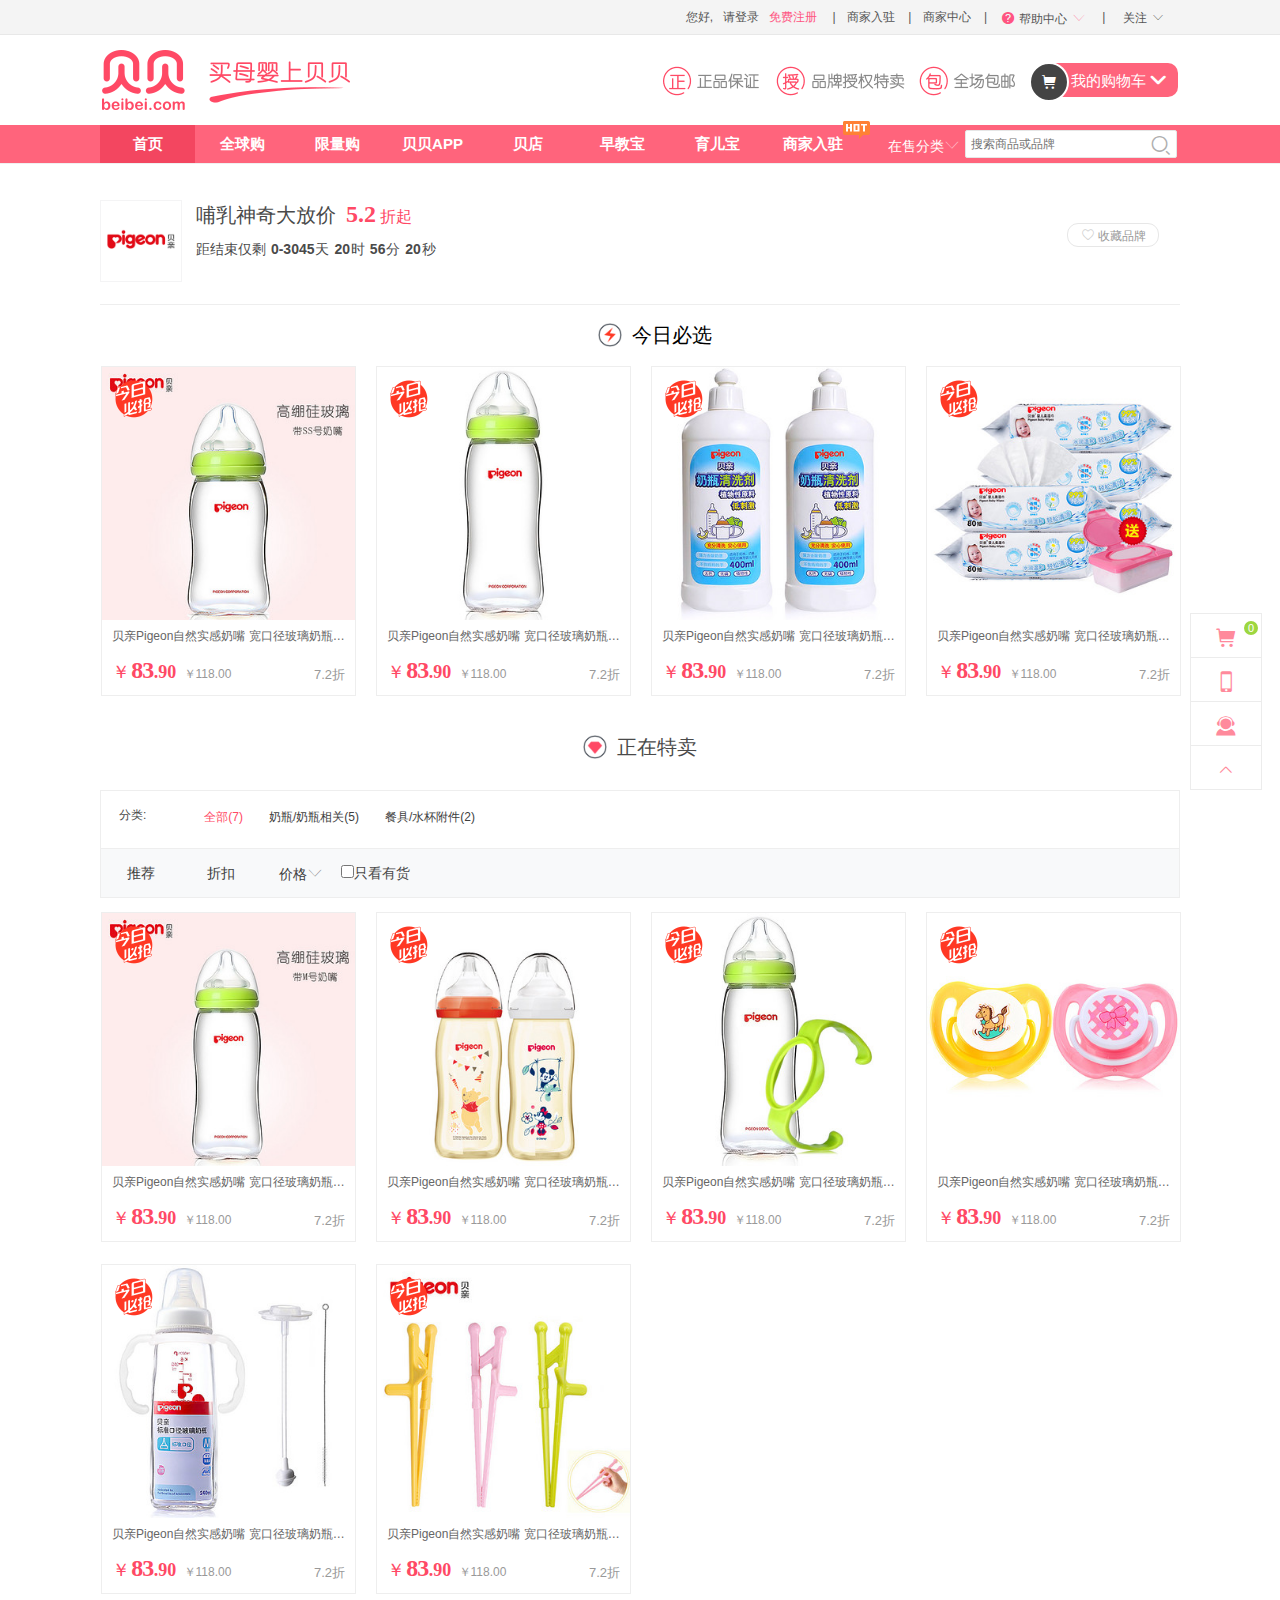
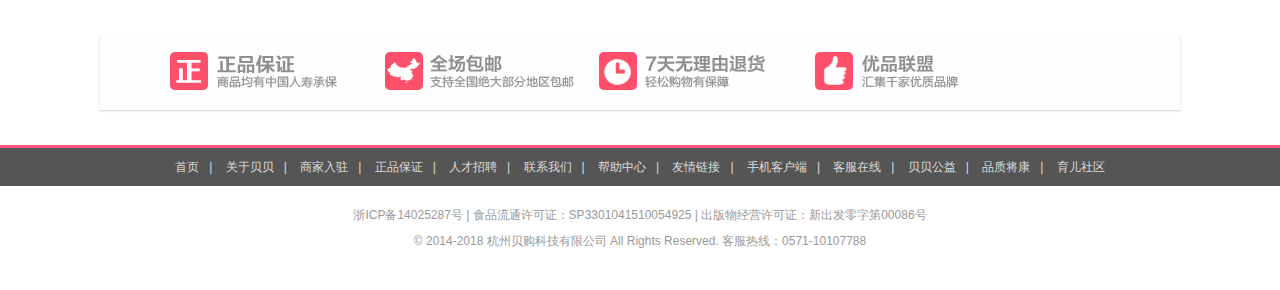
<file: Details.html>
<!DOCTYPE html>
<html lang="en">
<head>
    <meta charset="UTF-8">
    <meta name="viewport" content="width=device-width, initial-scale=1.0">
    <meta http-equiv="X-UA-Compatible" content="ie=edge">
    <title>详情页(喂哺神器大放价)</title>
    <link rel="stylesheet" href="css/Details.css">
    <link rel="stylesheet" href="css/iconfont.css">
    <script src="js/require.js" data-main="js/Details"></script>
    <script src="js/bufferMove.js"></script>  
</head>
<body>
    <!--                     head                             -->
    <div class="nav-top"> 
        <div class="nav-w1080">
            <ul class="view">
                <li class="view-1">
                    您好, &nbsp;
                    <a href="">请登录</a> &nbsp;
                    <a href="" style="color:#FF5482;">免费注册</a>
                </li>
                <li class="seg">|</li>
                <li>
                    <a href="javascript:;">商家入驻</a>           
                </li>
                <li class="seg">|</li>
                <li>
                    <a href="javascript:;">商家中心</a>
                </li>
                <li class="seg">|</li>                
                <li class="view-5">
                    <span class="bg">
                        <i class="iconfont icon-wenti"></i>
                        <a href="javascript:;" style="display:inline;">帮助中心</a> 
                        <i class="iconfont icon-downarrow"></i><br>
                    </span>
                    <span class="kf">
                        <i class="iconfont icon-custom-service"></i>
                        <a href=""  style="display:inlineblock;">联系客服</a>
                    </span>
                    
                </li>  
                <li class="seg">|</li>                
                <li class="view-7">
                    <span>关注</span>
                    <i class="iconfont icon-downarrow" style="font-size:12px;color:black;margin-left:2px;"></i>
                    <div class="wx1"> 
                        <dl class="d1">
                            <dd class="q1">微信号:beibeiclub</dd>
                            <dt class="q2"><img src="imgs/beibeiclub_90.png" alt=""></dt>
                            <dd class="q3">订阅贝贝官方微信</dd> 
                        </dl>
                        <dl class="d2"> 
                            <dd><a href="http://weibo.com/p/1006063963155532/home?from=page_100606&amp;mod=TAB#place" title="关注贝贝新浪微博"><img src="imgs/weibo_45x45.png" alt="关注贝贝新浪微博" width="45" height="45"></a></dd>
                            <dt><a href="http://user.qzone.qq.com/2643291899?ptsig=xhap*Fevow5d8Z6q4BQELbvQeVmB17*Jlr6GDifDLTE" title="关注贝贝QQ空间">
                                <img src="imgs/qzone_45x45.png" alt="关注贝贝QQ空间" width="45" height="45">
                            </a></dt>
                        </dl>
                    </div>
                </li>
            </ul>
        </div>
    </div>
    <div class="wrapper">
        <div class="header">
            <div class="logo">
                <a href="file:///E:/Two%20stage/babe%20net/index.html"><img style="display:block;"src="imgs/main_logo5.png" alt="返回首页"></a>
                <div class="zheng">
                    <a href="http://www.beibei.com/guarantee/"></a>
                </div>
                <div class="top-cart">
                    <div class="Shopping">
                        <div class="Shopping-car">
                        <a href=""><i class="iconfont icon-gouwuche"></i></a>    
                        </div>
                        <div class="Shopping-font">
                            <a href="">我的购物车</a>
                            <i class="iconfont icon-iconfonticonfonti2"></i>
                        </div>    
                        <div class="ShoppingCar" style="z-index:500;">
                            <div class="commodity">
                                <ul class="oul">
                                    <li class="active"></li>
                                    <span class="note">赶快去挑选商品吧！</span>
                                </ul>
                                    <div class="payment"><!--付款按钮 -->
                                    <div class="Subtotal">小计<span>￥0.00</span></div><!--小计 -->
                                    <div class="Settlement">
                                        <a href="">
                                            <i class="iconfont icon-gouwuche"></i>
                                            去购物车结算  
                                        </a>
                                    </div><!--去结算按钮 -->
                                </div>
                            </div>
                        </div>                     
                    </div>
                </div>
            </div>
        </div>
        <div class="nav">
            <div class="title">
                <a class="e1" style="background: #f34660;" href="http://www.beibei.com/">首页</a>
                <a class="e1" href="javascript:;">全球购</a>
                <a class="e1" href="javascript:;">限量购</a>
                <a class="e1" href="javascript:;">贝贝APP</a>
                <a class="e1" href="javascript:;">贝店</a>
                <a class="e1" href="javascript:;">早教宝</a>
                <a class="e1" href="javascript:;">育儿宝</a>
                <a class="e1" href="javascript:;">商家入驻<span class="hot"></span></a>  
                <div class="fom">
                    <div class="classification">
                        <span>在售分类<i class="iconfont icon-downarrow"></i></span>
                        <div class="clearfix">
                            <ul class='f1'>
                                <li>热销分类</li>
                                <li>儿童服饰</li>
                                <li>婴儿装</li>
                                <li>婴童鞋</li>
                                <li>奶粉辅食</li>
                                <li>纸尿裤</li>
                                <li>哺育喂养</li>
                                <li>洗护清洁</li>
                                <li>睡眠出行</li>
                                <li>玩具文体</li>
                                <li>孕妈专区</li>
                                <li>流行服饰</li>
                                <li>鞋包配饰</li>
                                <li>居家百货</li>
                                <li>美妆个护</li>
                            </ul>
                            <div class="con">
                                <ul class="rid">
                                    <li class="right0">
                                        <a href="#">
                                            <img src="imgs/47777251304120_150x150.png!60x60.jpg" alt="">
                                            <lable>纸尿裤</lable>
                                        </a>
                                    </li>
                                    <li class="right0">
                                        <a href="#">
                                            <img src="imgs/65064681196826_120x120.jpg!60x60.jpg" alt="">
                                            <lable>纸尿裤</lable>
                                        </a>
                                    </li>
                                    <li class="right0">
                                        <a href="#">
                                            <img src="imgs/47777251304120_150x150.png!60x60.jpg" alt="">
                                            <lable>纸尿裤</lable>
                                        </a>
                                    </li>
                                    <li class="right0">
                                        <a href="#">
                                            <img src="imgs/65064681196826_120x120.jpg!60x60.jpg" alt="">
                                            <lable>纸尿裤</lable>
                                        </a>
                                    </li>
                                    <li class="right0">
                                        <a href="#">
                                            <img src="imgs/65064681196826_120x120.jpg!60x60.jpg" alt="">
                                            <lable>纸尿裤</lable>
                                        </a>
                                    </li>
                                    <li class="right0">
                                        <a href="#">
                                            <img src="imgs/47777251304120_150x150.png!60x60.jpg" alt="">
                                            <lable>纸尿裤</lable>
                                        </a>
                                    </li>
                                    <li class="right0">
                                        <a href="#">
                                            <img src="imgs/65064681196826_120x120.jpg!60x60.jpg" alt="">
                                            <lable>纸尿裤</lable>
                                        </a>
                                    </li>
                                    <li class="right0">
                                        <a href="#">
                                            <img src="imgs/47777251304120_150x150.png!60x60.jpg" alt="">
                                            <lable>纸尿裤</lable>
                                        </a>
                                    </li>
                                    <li class="right0">
                                        <a href="#">
                                            <img src="imgs/65064681196826_120x120.jpg!60x60.jpg" alt="">
                                            <lable>纸尿裤</lable>
                                        </a>
                                    </li>
                                    <li class="right0">
                                        <a href="#">
                                            <img src="imgs/47777251304120_150x150.png!60x60.jpg" alt="">
                                            <lable>纸尿裤</lable>
                                        </a>
                                    </li>
                                    <li class="right0">
                                        <a href="#">
                                            <img src="imgs/65064681196826_120x120.jpg!60x60.jpg" alt="">
                                            <lable>纸尿裤</lable>
                                        </a>
                                    </li>
                                    <li class="right0">
                                        <a href="#">
                                            <img src="imgs/47777251304120_150x150.png!60x60.jpg" alt="">
                                            <lable>纸尿裤</lable>
                                        </a>
                                    </li>
                                </ul>
                            </div>
                        </div>
                    </div>
                    <div class="search">
                        <form action="javascript:;" name="serch-form">
                            <input  class="input-x" type="text" placeholder='搜索商品或品牌'>
                            <i class="iconfont icon-icon-"></i>
                        </form>
                        <ul class="list">
                            <li><span class="wordx">123</span><span class="memo">qwe</span></li>
                            <li><span class="wordx">123</span><span class="memo">qwe</span></li>
                            <li><span class="wordx">123</span><span class="memo">qwe</span></li>
                            <li><span class="wordx">123</span><span class="memo">qwe</span></li>
                            <li><span class="wordx">123</span><span class="memo">qwe</span></li>
                            <li><span class="wordx">123</span><span class="memo">qwe</span></li>
                            <li><span class="wordx">123</span><span class="memo">qwe</span></li>
                            <li><span class="wordx">123</span><span class="memo">qwe</span></li>
                        </ul>
                    </div>
                </div>  
            </div>
        </div>
    </div>
    <!--                         container(主体内容部分)                 -->
    <div class="container">
        <div class="wrapper">
            <div class="g-mart-hearder">
                <div class="g-mart-hearder-left">
                    <div class="hearder-logo">
                        <img src="imgs/9cfdf10e8fc047a44b08ed031e1f0ed1_200x200.png" alt="">
                    </div>
                    <div class="hearder-info">
                        <p class="brand-name">
                            <span class="mart-name">哺乳神奇大放价</span>
                            <span class="mart-discount">
                                <span>5.2</span>
                                折起
                            </span>
                        </p>
                        <p class="countdown-container">
                            <span class="timer">
                                <span class="main">
                                    距结束仅剩
                                    <span id="time_d"></span>天
                                    <span id="time_h"></span>时
                                    <span id="time_m"></span>分 
                                    <span id="time_s"></span>秒
                                </span> 
                            </span> 
                        </p>
                    </div>
                </div>
                <div class="g-mart-hearder-right">
                    <div class="opration">
                        <a href=""><i class="iconfont icon-xin"></i>收藏品牌</a> 
                    </div> 
                </div>
            </div>
            <section class="z-ancient">
                <header class="z-ancient-clearfix">
                    <span class="mut-byu"></span>
                    <span class="brand-act">今日必选</span> 
                </header>
                <li class="lis1">
                    <a href="file:///E:/Two%20stage/babe%20net/Magnifier.html">
                        <div class="img-wrapper">
                            <img src="imgs/02331441584810_800x800.jpg!320x320.jpg" alt="">
                            <span class="sell-icon"></span>
                        </div>
                        <div class="info-wrpper">
                            <div class="title">贝亲Pigeon自然实感奶嘴 宽口径玻璃奶瓶160ml（绿色）AA72</div>
                            <span class="price-info">
                                <span class="discount">7.2折</span>
                                <span class="symbol">￥</span>
                                <span class="price-int">83</span>
                                <span class="price-decimal">.90</span>
                                <span class="origin">￥118.00</span>
                            </span>
                        </div>
                    </a>
                </li>
                <li class="lis1">
                    <a href="">
                        <div class="img-wrapper">
                            <img src="imgs/77946760574810_800x800.jpg!320x320.jpg" alt="">
                            <span class="sell-icon"></span>
                        </div>
                        <div class="info-wrpper">
                            <div class="title">贝亲Pigeon自然实感奶嘴 宽口径玻璃奶瓶160ml（绿色）AA72</div>
                            <span class="price-info">
                                <span class="discount">7.2折</span>
                                <span class="symbol">￥</span>
                                <span class="price-int">83</span>
                                <span class="price-decimal">.90</span>
                                <span class="origin">￥118.00</span>
                            </span>
                        </div>
                    </a>
                </li>
                <li class="lis1">
                    <a href="">
                        <div class="img-wrapper">
                            <img src="imgs/32416565884810_800x800.jpg!320x320.jpg" alt="">
                            <span class="sell-icon"></span>
                        </div>
                        <div class="info-wrpper">
                            <div class="title">贝亲Pigeon自然实感奶嘴 宽口径玻璃奶瓶160ml（绿色）AA72</div>
                            <span class="price-info">
                                <span class="discount">7.2折</span>
                                <span class="symbol">￥</span>
                                <span class="price-int">83</span>
                                <span class="price-decimal">.90</span>
                                <span class="origin">￥118.00</span>
                            </span> 
                        </div>
                    </a> 
                </li> 
                <li class="lis1"> 
                    <a href="">
                        <div class="img-wrapper">
                            <img src="imgs/30802514724810_800x800.jpg!320x320.jpg" alt="">
                            <span class="sell-icon"></span>
                        </div>
                        <div class="info-wrpper">
                            <div class="title">贝亲Pigeon自然实感奶嘴 宽口径玻璃奶瓶160ml（绿色）AA72</div>
                            <span class="price-info">
                                <span class="discount">7.2折</span>
                                <span class="symbol">￥</span>
                                <span class="price-int">83</span>
                                <span class="price-decimal">.90</span>
                                <span class="origin">￥118.00</span>
                            </span>
                        </div>
                    </a>
                </li>
            </section>
            <header class="list-header">
                <span class="selling-icon"></span>
                <span class="brand-cat">正在特卖</span>
            </header>
            <div class="u-cover">
                <div class="m-filter">
                    <div class="note">分类:</div> 
                    <ul>
                        <li><a href=""class="a">全部(7)</a></li>
                        <li><a href="">奶瓶/奶瓶相关(5)</a></li>
                        <li><a href="">餐具/水杯附件(2)</a></li>                        
                    </ul>
                </div>
                <div class="m-sort">
                    <ul>
                        <li><a href="">推荐</a></li>
                        <li><a href="">折扣</a></li>
                        <li><a href="">价格<i class="iconfont icon-downarrow"></i></a></li>
                        <li><label><input class="view" type="checkbox">只看有货</label></li>
                    </ul>
                </div>
            </div>
            <div class="J-mart">
                <ul>
                    <li class="lis1"> 
                        <a href="">
                            <div class="img-wrapper">
                                <img src="imgs/01885565854810_800x800.jpg!320x320.jpg" alt="">
                                <span class="sell-icon"></span>
                            </div>
                            <div class="info-wrpper">
                                <div class="title">贝亲Pigeon自然实感奶嘴 宽口径玻璃奶瓶160ml（绿色）AA72</div>
                                <span class="price-info">
                                    <span class="discount">7.2折</span>
                                    <span class="symbol">￥</span>
                                    <span class="price-int">83</span>
                                    <span class="price-decimal">.90</span>
                                    <span class="origin">￥118.00</span>
                                </span>
                            </div>
                        </a>
                    </li>
                    <li class="lis1"> 
                        <a href="">
                            <div class="img-wrapper">
                                <img src="imgs/78566309034810_800x800.jpg!320x320.jpg" alt="">
                                <span class="sell-icon"></span>
                            </div>
                            <div class="info-wrpper">
                                <div class="title">贝亲Pigeon自然实感奶嘴 宽口径玻璃奶瓶160ml（绿色）AA72</div>
                                <span class="price-info">
                                    <span class="discount">7.2折</span>
                                    <span class="symbol">￥</span>
                                    <span class="price-int">83</span>
                                    <span class="price-decimal">.90</span>
                                    <span class="origin">￥118.00</span>
                                </span>
                            </div>
                        </a>
                    </li><li class="lis1"> 
                        <a href="">
                            <div class="img-wrapper">
                                <img src="imgs/63863591804810_800x800.jpg!320x320.jpg" alt="">
                                <span class="sell-icon"></span>
                            </div>
                            <div class="info-wrpper">
                                <div class="title">贝亲Pigeon自然实感奶嘴 宽口径玻璃奶瓶160ml（绿色）AA72</div>
                                <span class="price-info">
                                    <span class="discount">7.2折</span>
                                    <span class="symbol">￥</span>
                                    <span class="price-int">83</span>
                                    <span class="price-decimal">.90</span>
                                    <span class="origin">￥118.00</span>
                                </span>
                            </div>
                        </a>
                    </li><li class="lis1"> 
                        <a href="">
                            <div class="img-wrapper">
                                <img src="imgs/29243630724810_800x800.jpg!320x320.jpg" alt="">
                                <span class="sell-icon"></span>
                            </div>
                            <div class="info-wrpper">
                                <div class="title">贝亲Pigeon自然实感奶嘴 宽口径玻璃奶瓶160ml（绿色）AA72</div>
                                <span class="price-info">
                                    <span class="discount">7.2折</span>
                                    <span class="symbol">￥</span>
                                    <span class="price-int">83</span>
                                    <span class="price-decimal">.90</span>
                                    <span class="origin">￥118.00</span>
                                </span>
                            </div>
                        </a>
                    </li><li class="lis1"> 
                        <a href="">
                            <div class="img-wrapper">
                                <img src="imgs/85847838634810_800x800.jpg!320x320.jpg" alt="">
                                <span class="sell-icon"></span>
                            </div>
                            <div class="info-wrpper">
                                <div class="title">贝亲Pigeon自然实感奶嘴 宽口径玻璃奶瓶160ml（绿色）AA72</div>
                                <span class="price-info">
                                    <span class="discount">7.2折</span>
                                    <span class="symbol">￥</span>
                                    <span class="price-int">83</span>
                                    <span class="price-decimal">.90</span>
                                    <span class="origin">￥118.00</span>
                                </span>
                            </div>
                        </a>
                    </li><li class="lis1"> 
                        <a href="">
                            <div class="img-wrapper">
                                <img src="imgs/25120261204810_800x800.jpg!320x320.jpg" alt="">
                                <span class="sell-icon"></span>
                            </div>
                            <div class="info-wrpper">
                                <div class="title">贝亲Pigeon自然实感奶嘴 宽口径玻璃奶瓶160ml（绿色）AA72</div>
                                <span class="price-info">
                                    <span class="discount">7.2折</span>
                                    <span class="symbol">￥</span>
                                    <span class="price-int">83</span>
                                    <span class="price-decimal">.90</span>
                                    <span class="origin">￥118.00</span>
                                </span>
                            </div>
                        </a>
                    </li>
                </ul>
            </div>
        </div>  
        <!--               正品保障的表题            -->
        <div class="tac" style=" margin-top:20px;">
            <a href=""><img src="imgs/05396f9d1642074b_950x70.png" alt=""></a>
        </div>
    </div>
    <!--                           footer                      -->
    <div id="footer">
        <div class="footer-nav">
            <a href="">首页</a>|
            <a href="">关于贝贝</a>|
            <a href="">商家入驻</a>|
            <a href="">正品保证</a>|
            <a href="">人才招聘</a>|
            <a href="">联系我们</a>|
            <a href="">帮助中心</a>|
            <a href="">友情链接</a>|
            <a href="">手机客户端</a>|
            <a href="">客服在线</a>|
            <a href="">贝贝公益</a>|
            <a href="">品质将康</a>|
            <a href="">育儿社区</a>
        </div>
        <div class="footer-content">
            <div class="f-wrapper">
                <p>浙ICP备14025287号 | 食品流通许可证：SP3301041510054925 | 出版物经营许可证：新出发零字第00086号</p>
                <p class="mt-8">© 2014-2018 杭州贝购科技有限公司 All Rights Reserved. 客服热线：0571-10107788</p>
            </div>
        </div>
    </div>
    <!--                          右侧固定定位及返回顶部等                            -->
    <div class="slde-panel">
        <!-- 购物车 -->
        <div class="car">
            <i id="sp4" class="iconfont icon-gouwuche"></i>
            <em>0</em>
            <div class="cart" style="display:none;">
                <div class="main">
                    <div class="cart-title">
                        <i class="iconfont icon-gouwuche"></i>
                        购物车是空的
                    </div>
                    <ul class="cart-info">
                        <li>赶快去挑选商品吧!</li>
                    </ul>
                    <div class="care-footer">
                        <div class="care-footer-total">
                            小计<span>￥0.00</span>
                        </div>
                        <div class="care-footer-btn">
                            <a href="">
                                <i class="iconfont icon-gouwuche"></i>
                                去购物车结账
                            </a>
                        </div>
                    </div>
                </div>
            </div>
        </div>
        <!-- iphone -->
        <div class="iphone">
            <i id="sp3" class="iconfont icon-iPhone"></i>
            <div class="iphone-side" style="display:none;">
                <p>下载手机APP</p>
                <p>随时随地看上新</p>
                <img src="imgs/40450807220001_158x158.jpg" alt="">
            </div>
        </div>
        <!-- 客服 -->
        <a href="" class="Customer-service">
            <i id="ifont" class="iconfont icon-custom-service"></i>
            <span class="sp1" style="display:none;">客服在线</span>
        </a>
        <!-- 返回顶部 -->
        <div class="top">
            <i id="ifont2" class="iconfont icon-shangjiantou"></i>
            <span class="sp2" style="display:none;">回到顶部</span>
        </div>
    </div>
    <!--                 顶部吸顶效果                  -->
    <div class="sub-fixed-top" style="display:none;">
        <div class="wrapper-top">
            <ul>
                <li class="sub-logo-top"><a href="http://www.beibei.com/"></a></li>
                <li class=""><a href=""><span>童装</span></a></li>
                <li><a href=""><span>童鞋</span></a></li>
                <li><a href=""><span>用品</span></a></li>
                <li><a href=""><span>玩具</span></a></li>
                <li><a href=""><span>女装</span></a></li>
                <li><a href=""><span>居家</span></a></li>
                <li><a href=""><span>食品</span></a></li>
                <li><a href=""><span>美装</span></a></li>
                <li><a href=""><span>奶粉</span></a></li>
                <li><a href=""><span>纸尿裤</span></a></li>
                <li class="shuxian"></li>
                <li class="view">
                    <a href="">性别年龄<i class="iconfont icon-downarrow"></i></a>
                    <div class="list-top" style="display:none;">
                        <span></span>
                        <h5>男孩</h5>
                        <p>
                            <a href="">0-1岁</a>
                            <a href="">1-3岁</a>
                            <a href="">3-6岁</a>
                            <a href="">6-9岁</a>
                            <a href="">9-12岁</a>                            
                        </p>
                        <h5>女孩</h5>
                        <p>
                            <a href="">0-1岁</a>
                            <a href="">1-3岁</a>
                            <a href="">3-6岁</a>
                            <a href="">6-9岁</a>
                            <a href="">9-12岁</a>                            
                        </p>
                    </div>
                </li>
                <li class="oversea"><a href=""><img src="imgs/oversea_icon_16x16.png" alt="">全球购</a></li>
                <li class="tuan"><a href=""><img src="imgs/f45259dc52970a6ea21d62531e9a96b0.png" alt="">限量购</a></li>                
            </ul>
        </div>
    </div>
</body> 
</html>
</file>
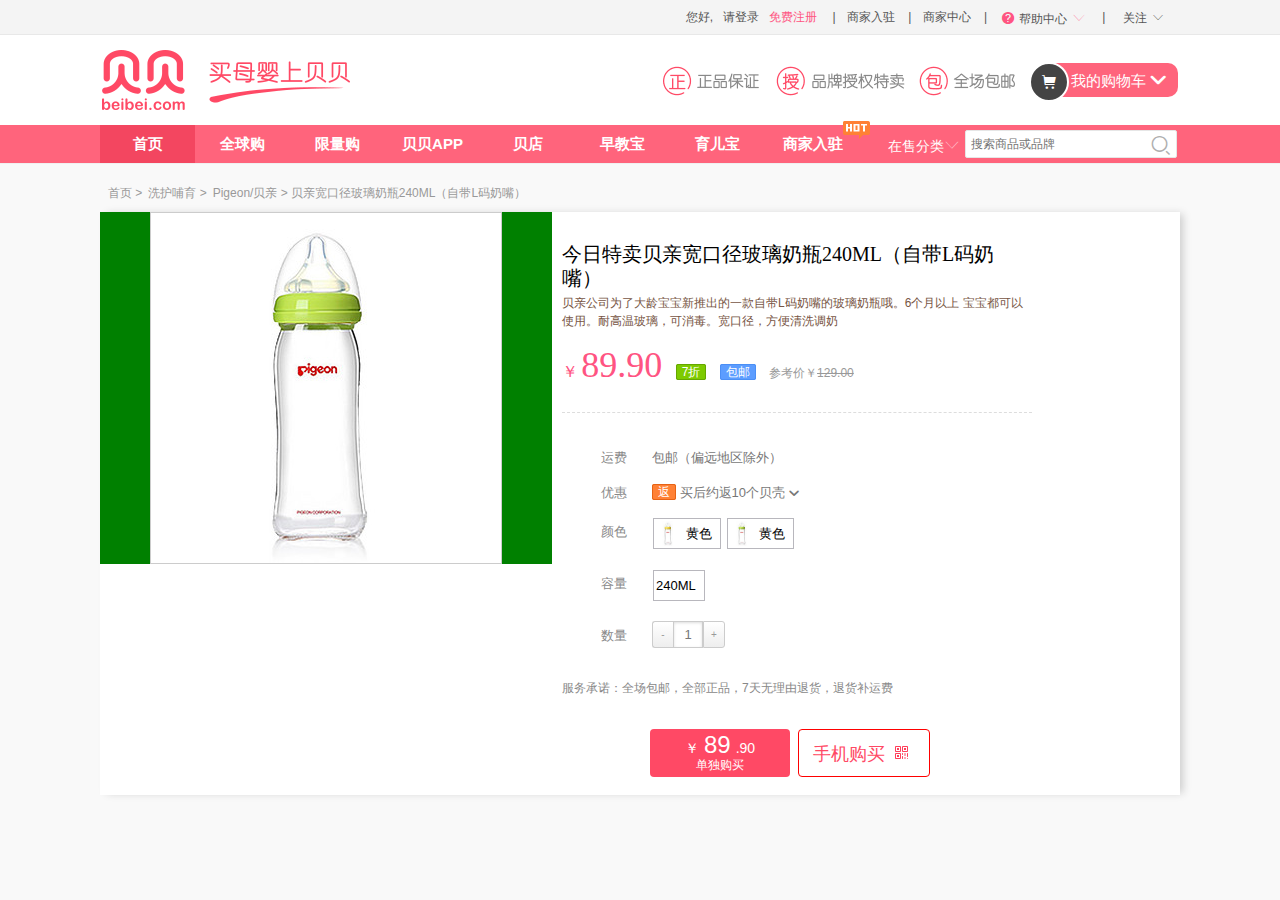
<file: Magnifier.html>
<!DOCTYPE html>
<html lang="en">
<head>
    <meta charset="UTF-8">
    <meta name="viewport" content="width=device-width, initial-scale=1.0">
    <meta http-equiv="X-UA-Compatible" content="ie=edge">
    <title>放大镜页</title>
    <link rel="stylesheet" href="css/Magnifier.css">
    <link rel="stylesheet" href="css/iconfont.css">
    <script src="js/require.js" data-main="js/Magnifier"></script>
    <script src="js/bufferMove.js"></script>  
</head>
<body>
    <!--                     head                             -->
    <div class="nav-top"> 
        <div class="nav-w1080">
            <ul class="view">
                <li class="view-1">
                    您好, &nbsp;
                    <a href="">请登录</a> &nbsp;
                    <a href="" style="color:#FF5482;">免费注册</a>
                </li>
                <li class="seg">|</li>
                <li>
                    <a href="javascript:;">商家入驻</a>           
                </li>
                <li class="seg">|</li>
                <li>
                    <a href="javascript:;">商家中心</a>
                </li>
                <li class="seg">|</li>                
                <li class="view-5">
                    <span class="bg">
                        <i class="iconfont icon-wenti"></i>
                        <a href="javascript:;" style="display:inline;">帮助中心</a> 
                        <i class="iconfont icon-downarrow"></i><br>
                    </span>
                    <span class="kf">
                        <i class="iconfont icon-custom-service"></i>
                        <a href=""  style="display:inlineblock;">联系客服</a>
                    </span>
                    
                </li>  
                <li class="seg">|</li>                
                <li class="view-7">
                    <span>关注</span>
                    <i class="iconfont icon-downarrow" style="font-size:12px;color:black;margin-left:2px;"></i>
                    <div class="wx1"> 
                        <dl class="d1">
                            <dd class="q1">微信号:beibeiclub</dd>
                            <dt class="q2"><img src="imgs/beibeiclub_90.png" alt=""></dt>
                            <dd class="q3">订阅贝贝官方微信</dd> 
                        </dl>
                        <dl class="d2"> 
                            <dd><a href="http://weibo.com/p/1006063963155532/home?from=page_100606&amp;mod=TAB#place" title="关注贝贝新浪微博"><img src="imgs/weibo_45x45.png" alt="关注贝贝新浪微博" width="45" height="45"></a></dd>
                            <dt><a href="http://user.qzone.qq.com/2643291899?ptsig=xhap*Fevow5d8Z6q4BQELbvQeVmB17*Jlr6GDifDLTE" title="关注贝贝QQ空间">
                                <img src="imgs/qzone_45x45.png" alt="关注贝贝QQ空间" width="45" height="45">
                            </a></dt>
                        </dl>
                    </div>
                </li>
            </ul>
        </div>
    </div>
    <div class="wrapper">
        <div class="header">
            <div class="logo">
                <a href="file:///E:/Two%20stage/babe%20net/index.html"><img style="display:block;"src="imgs/main_logo5.png" alt="返回首页"></a>
                <div class="zheng">
                    <a href="http://www.beibei.com/guarantee/"></a>
                </div>
                <div class="top-cart">
                    <div class="Shopping">
                        <div class="Shopping-car">
                        <a href=""><i class="iconfont icon-gouwuche"></i></a>    
                        </div>
                        <div class="Shopping-font">
                            <a href="">我的购物车</a>
                            <i class="iconfont icon-iconfonticonfonti2"></i>
                        </div>    
                        <div class="ShoppingCar" style="z-index:500;">
                            <div class="commodity">
                                <ul class="oul">
                                    <li class="active"></li>
                                    <span class="note">赶快去挑选商品吧！</span>
                                </ul>
                                    <div class="payment"><!--付款按钮 -->
                                    <div class="Subtotal">小计<span>￥0.00</span></div><!--小计 -->
                                    <div class="Settlement">
                                        <a href="">
                                            <i class="iconfont icon-gouwuche"></i>
                                            去购物车结算  
                                        </a>
                                    </div><!--去结算按钮 -->
                                </div>
                            </div>
                        </div>                     
                    </div>
                </div>
            </div>
        </div>
        <div class="nav">
            <div class="title">
                <a class="e1" style="background: #f34660;" href="http://www.beibei.com/">首页</a>
                <a class="e1" href="javascript:;">全球购</a>
                <a class="e1" href="javascript:;">限量购</a>
                <a class="e1" href="javascript:;">贝贝APP</a>
                <a class="e1" href="javascript:;">贝店</a>
                <a class="e1" href="javascript:;">早教宝</a>
                <a class="e1" href="javascript:;">育儿宝</a>
                <a class="e1" href="javascript:;">商家入驻<span class="hot"></span></a>  
                <div class="fom">
                    <div class="classification">
                        <span>在售分类<i class="iconfont icon-downarrow"></i></span>
                        <div class="clearfix">
                            <ul class='f1'>
                                <li>热销分类</li>
                                <li>儿童服饰</li>
                                <li>婴儿装</li>
                                <li>婴童鞋</li>
                                <li>奶粉辅食</li>
                                <li>纸尿裤</li>
                                <li>哺育喂养</li>
                                <li>洗护清洁</li>
                                <li>睡眠出行</li>
                                <li>玩具文体</li>
                                <li>孕妈专区</li>
                                <li>流行服饰</li>
                                <li>鞋包配饰</li>
                                <li>居家百货</li>
                                <li>美妆个护</li>
                            </ul>
                            <div class="con">
                                <ul class="rid">
                                    <li class="right0">
                                        <a href="#">
                                            <img src="imgs/47777251304120_150x150.png!60x60.jpg" alt="">
                                            <lable>纸尿裤</lable>
                                        </a>
                                    </li>
                                    <li class="right0">
                                        <a href="#">
                                            <img src="imgs/65064681196826_120x120.jpg!60x60.jpg" alt="">
                                            <lable>纸尿裤</lable>
                                        </a>
                                    </li>
                                    <li class="right0">
                                        <a href="#">
                                            <img src="imgs/47777251304120_150x150.png!60x60.jpg" alt="">
                                            <lable>纸尿裤</lable>
                                        </a>
                                    </li>
                                    <li class="right0">
                                        <a href="#">
                                            <img src="imgs/65064681196826_120x120.jpg!60x60.jpg" alt="">
                                            <lable>纸尿裤</lable>
                                        </a>
                                    </li>
                                    <li class="right0">
                                        <a href="#">
                                            <img src="imgs/65064681196826_120x120.jpg!60x60.jpg" alt="">
                                            <lable>纸尿裤</lable>
                                        </a>
                                    </li>
                                    <li class="right0">
                                        <a href="#">
                                            <img src="imgs/47777251304120_150x150.png!60x60.jpg" alt="">
                                            <lable>纸尿裤</lable>
                                        </a>
                                    </li>
                                    <li class="right0">
                                        <a href="#">
                                            <img src="imgs/65064681196826_120x120.jpg!60x60.jpg" alt="">
                                            <lable>纸尿裤</lable>
                                        </a>
                                    </li>
                                    <li class="right0">
                                        <a href="#">
                                            <img src="imgs/47777251304120_150x150.png!60x60.jpg" alt="">
                                            <lable>纸尿裤</lable>
                                        </a>
                                    </li>
                                    <li class="right0">
                                        <a href="#">
                                            <img src="imgs/65064681196826_120x120.jpg!60x60.jpg" alt="">
                                            <lable>纸尿裤</lable>
                                        </a>
                                    </li>
                                    <li class="right0">
                                        <a href="#">
                                            <img src="imgs/47777251304120_150x150.png!60x60.jpg" alt="">
                                            <lable>纸尿裤</lable>
                                        </a>
                                    </li>
                                    <li class="right0">
                                        <a href="#">
                                            <img src="imgs/65064681196826_120x120.jpg!60x60.jpg" alt="">
                                            <lable>纸尿裤</lable>
                                        </a>
                                    </li>
                                    <li class="right0">
                                        <a href="#">
                                            <img src="imgs/47777251304120_150x150.png!60x60.jpg" alt="">
                                            <lable>纸尿裤</lable>
                                        </a>
                                    </li>
                                </ul>
                            </div>
                        </div>
                    </div>
                    <div class="search">
                        <form action="javascript:;" name="serch-form">
                            <input  class="input-x" type="text" placeholder='搜索商品或品牌'>
                            <i class="iconfont icon-icon-"></i>
                        </form>
                        <ul class="list">
                            <li><span class="wordx">123</span><span class="memo">qwe</span></li>
                            <li><span class="wordx">123</span><span class="memo">qwe</span></li>
                            <li><span class="wordx">123</span><span class="memo">qwe</span></li>
                            <li><span class="wordx">123</span><span class="memo">qwe</span></li>
                            <li><span class="wordx">123</span><span class="memo">qwe</span></li>
                            <li><span class="wordx">123</span><span class="memo">qwe</span></li>
                            <li><span class="wordx">123</span><span class="memo">qwe</span></li>
                            <li><span class="wordx">123</span><span class="memo">qwe</span></li>
                        </ul>
                    </div>
                </div>  
            </div>
        </div>
    </div>
    <!--  主体内容   -->
    <div class="content">
        <div class="item-detail">
            <div class="crumb">
                <a href="file:///E:/Two%20stage/babe%20net/index.html">首页 ></a> 
                <a href="">洗护哺育 ></a>
                <a href="">Pigeon/贝亲 ></a>
                <span>贝亲宽口径玻璃奶瓶240ML（自带L码奶嘴）</span>
            </div>
            <div class="detail-meta">
                <div class="detail-meta-bg">
                    <div class="q1">
                        <div class="wai">
                            <div class="one">
                                <img src="imgs/1.jpg" />
                                <span></span>
                            </div>
                            <!-- <div class="two">
                                <img class="active" src="imgs/11.jpg" />
                                <img src="imgs/22.jpg" />
                            </div> -->
                        </div>
                        
                        
                        <!-- <div class="the">
                            <img src="imgs/111.jpg" />
                        </div> -->
                    </div>
                    <div class="main-wrapper">
                        <div class="title">
                            <h3>今日特卖贝亲宽口径玻璃奶瓶240ML（自带L码奶嘴）</h3>
                            <p>贝亲公司为了大龄宝宝新推出的一款自带L码奶嘴的玻璃奶瓶哦。6个月以上 宝宝都可以使用。耐高温玻璃，可消毒。宽口径，方便清洗调奶</p>
                        </div>
                        <div class="price-info">
                            <span class="pink">
                                <em class="p1">￥</em>
                                <em>89.90</em>
                            </span>
                            <span class="discount">7折</span>
                            <span class="baoyou">包邮</span>
                            <span class="market">参考价￥<em>129.00</em></span>
                        </div>
                        <div class="price-attrs">
                            <div class="attr">
                                <label>运费</label>
                                <span class="view-shipping">包邮（偏远地区除外）</span>
                            </div>
                            <div class="attr-sale">
                                <label>优惠</label>
                                <span class="promotion-info">
                                    <em>返</em>
                                    买后约返10个贝壳
                                    <i class="iconfont icon-iconfonticonfonti2"></i>
                                    <div class="more-info">  
                                        <ul>
                                            <li>
                                                确认收货后领取到账。自收货起7天内可领取，100贝壳=1元，<br>
                                                购物可抵现金。
                                            </li> 
                                            <li>
                                                返贝壳数量与订单实付金额有关，不含满减（满折），<br>`
                                                现金券和贝壳抵现的金额。
                                            </li>
                                            <li>
                                                不同等级会员下单后所返贝壳数量不同，等级越高，返的越多，<br>
                                                最终以实际到账为准。
                                            </li>
                                        </ul> 
                                        <p class="arrow"></p>
                                    </div>
                                </span>
                            </div>
                            <div class="view">
                                <div class="view-t">
                                    <label>颜色</label>
                                    <ul class="view-values">
                                        <li> 
                                            <a href="javascript:;">
                                                <div class="thumb-box">
                                                    <img src="imgs/06345730024810_800x800.jpg!60x60.jpg" alt="">
                                                </div>
                                                <span>黄色</span>
                                            </a>
                                        </li>
                                        <li>
                                            <a href="javascript:;">
                                                <div class="thumb-box">
                                                    <img src="imgs/11.jpg" alt="">
                                                </div>
                                                <span>黄色</span>
                                            </a>
                                        </li>
                                    </ul>
                                </div>
                                <div class="view-item">
                                    <label>容量</label>
                                    <ul>
                                        <li>
                                            <a href="">240ML</a>
                                        </li>
                                    </ul>
                                </div>
                            </div> 
                            <div class="attr-form">
                                <label>数量</label>
                                <div class="attr-numder">
                                    <a href="javascript:;" class="number-del"><span>-</span></a>
                                    <input type="text" value="1" readonly>
                                    <a href="javascript:;" class="number-add"><span>+</span></a> 
                                    <span>每人限购5件</span>
                                </div>
                            </div>
                            <p style="color: #888">服务承诺：全场包邮，全部正品，7天无理由退货，退货补运费</p>
                            <div class="ops">
                                <a href="javascript:;" class="add-to">
                                    <span class="addCartText">
                                        <span class="price-wrap">
                                            <span class="price-icon">￥</span>
                                            <span class="price-integer">89</span>
                                            <span class="price-little">.90</span>
                                        </span>
                                        <span class="buy-type">单独购买</span>
                                    </span>
                                </a>
                                <a href="javascript:;" class="moble-buy">
                                    手机购买
                                    <span class="qr-icon"></span>
                                </a> 
                            </div>
                        </div>
                    </div>
                    <div class=""></div>
                </div>
            </div>
        </div>
    </div>
</body>
</html>
</file>
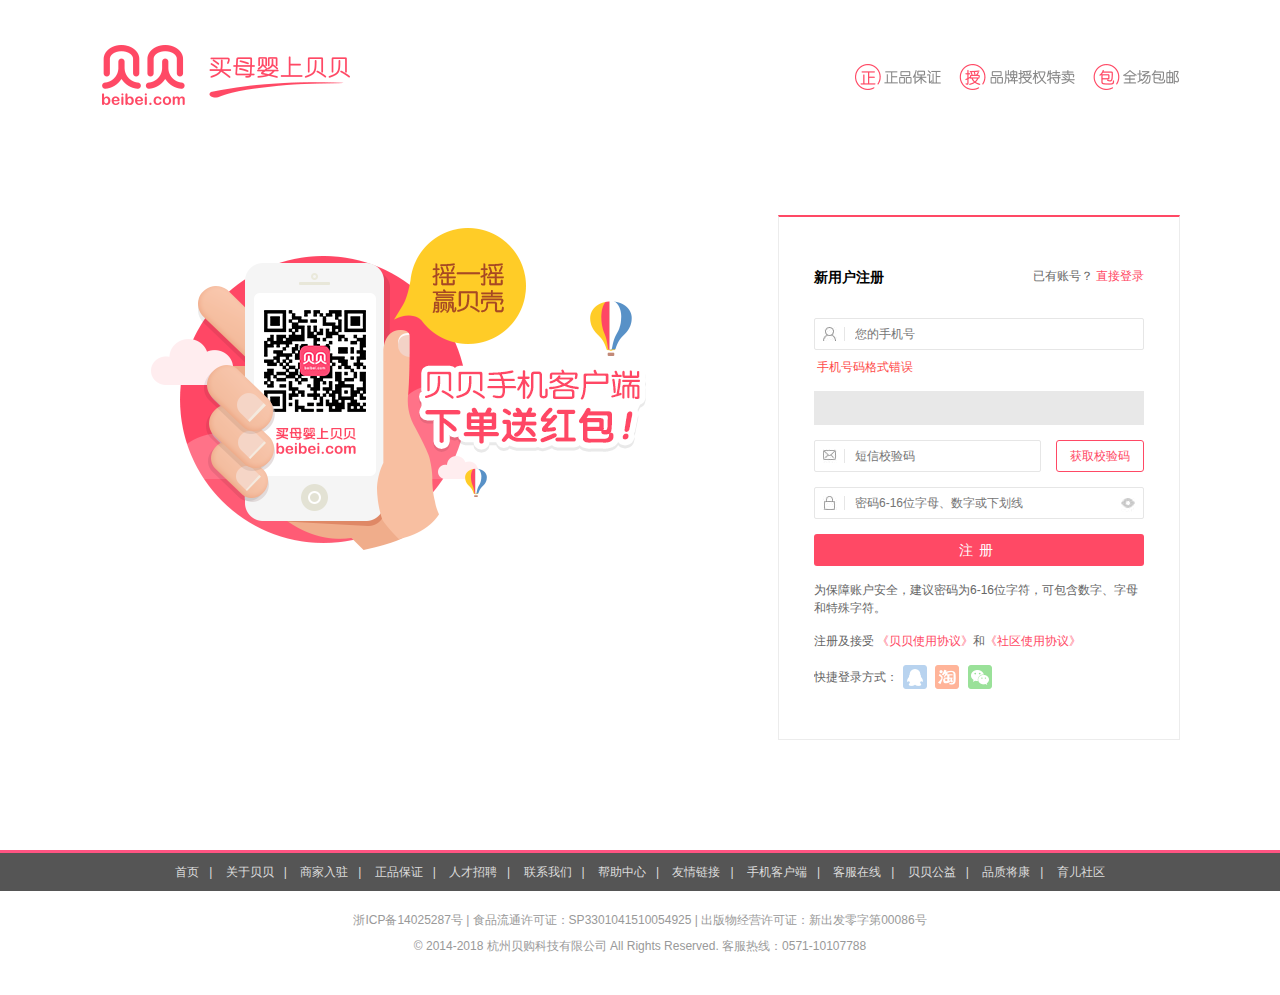
<file: register.html>
<!DOCTYPE html>
<html lang="en">
<head>
    <meta charset="UTF-8">
    <meta name="viewport" content="width=device-width, initial-scale=1.0">
    <meta http-equiv="X-UA-Compatible" content="ie=edge">
    <title>注册页面(register)</title> 
    <link rel="stylesheet" href="css/iconfont.css">
    <link rel="stylesheet" href="css/register.css"> 
    <!-- <script src="js/require.js" data-main="js/register"></script> -->
    <script src="js/bufferMove.js"></script>  
</head>
<body>
    <!-- 头部 -->
    <div class="m-header">
        <div class="f-f1">
            <a href="file:///E:/Two%20stage/babe%20net/index.html" title="买母婴上贝贝">
        </a>
        </div>
        <div class="f-fr">
            <a href="" title="贝贝正品保证-全部正品，全场包邮，7天无理由退货-贝贝"></a>
        </div> 
    </div>
    <!-- content -->
    <div class="content">
        <!-- 左侧广告 -->
        <div class=" left"></div>
        <!-- 右侧广告 -->
        <div class=" right">
            <form action="" class="m-ipt">
                <div class="title">
                    新用户注册
                    <span class="ipt-login">
                        <span>已有账号？</span>
                        <a href="">直接登录</a>
                    </span>
                </div>
                <!-- 手机验证 -->
                <div class="ipt-group"> 
                    <label for="">
                        <span class="identi"></span>
                        <input class="ipt-input" type="text" placeholder="您的手机号">
                    </label>
                    <div class="single">
                        <span></span>
                        手机号码格式错误
                    </div>
                </div>
                <!-- 滑块验证 -->
                <div class="ipt-group">
                    <div class="ln">
                        <div class="nc-content">
                            <div class="nc-scale">
                                <div class="nc1-text">
                                    <span class="nc-lang">
                                        <!-- 按住滑块,拖动动到最右边 -->
                                    </span>
                                </div>
                            </div>
                        </div>
                    </div>
                </div>
                <!-- 短信验证 -->
                <div class="ipt-group-clearfix">
                    <div class="clearfix">
                        <label for="">
                            <span></span>
                            <input class="ipt-input" type="text" placeholder="短信校验码">
                        </label>
                        <a href="">获取校验码</a>
                    </div>
                </div>
                <!-- 密码  -->
                <div class="ipt-group">
                    <label for="">
                        <span class="lock"></span>
                        <input class="ipt-input" type="text" placeholder="密码6-16位字母、数字或下划线">
                        <span class="passlock"></span>
                    </label>
                </div>
                <div class="ipt-btn">
                    <a href="">注册</a>
                </div>
                <div class="ipt-pit">
                    <span>为保障账户安全，建议密码为6-16位字符，可包含数字、字母和特殊字符。</span>
                </div>
                <div class="ipt-pit">
                    注册及接受
                    <span><a href="">《贝贝使用协议》</a></span>和<span><a href="">《社区使用协议》</a></span>
                </div>
                <div class="ipt-quick">
                    <span>快捷登录方式：</span>
                    <a class="qq" href="" title="QQ账号"></a>
                    <a class="tb" href="" title="淘宝账号"></a>
                    <a class="wx" href="" title="微信账号"></a>                    
                </div>
            </form>
        </div>
    </div>
    <!--                           footer                      -->
    <div id="footer">
        <div class="footer-nav">
            <a href="">首页</a>|
            <a href="">关于贝贝</a>|
            <a href="">商家入驻</a>|
            <a href="">正品保证</a>|
            <a href="">人才招聘</a>|
            <a href="">联系我们</a>|
            <a href="">帮助中心</a>|
            <a href="">友情链接</a>|
            <a href="">手机客户端</a>|
            <a href="">客服在线</a>|
            <a href="">贝贝公益</a>|
            <a href="">品质将康</a>|
            <a href="">育儿社区</a>
        </div>
        <div class="footer-content">
            <div class="f-wrapper">
                <p>浙ICP备14025287号 | 食品流通许可证：SP3301041510054925 | 出版物经营许可证：新出发零字第00086号</p>
                <p class="mt-8">© 2014-2018 杭州贝购科技有限公司 All Rights Reserved. 客服热线：0571-10107788</p>
            </div>
        </div>
    </div>
</body>
</html>
</file>
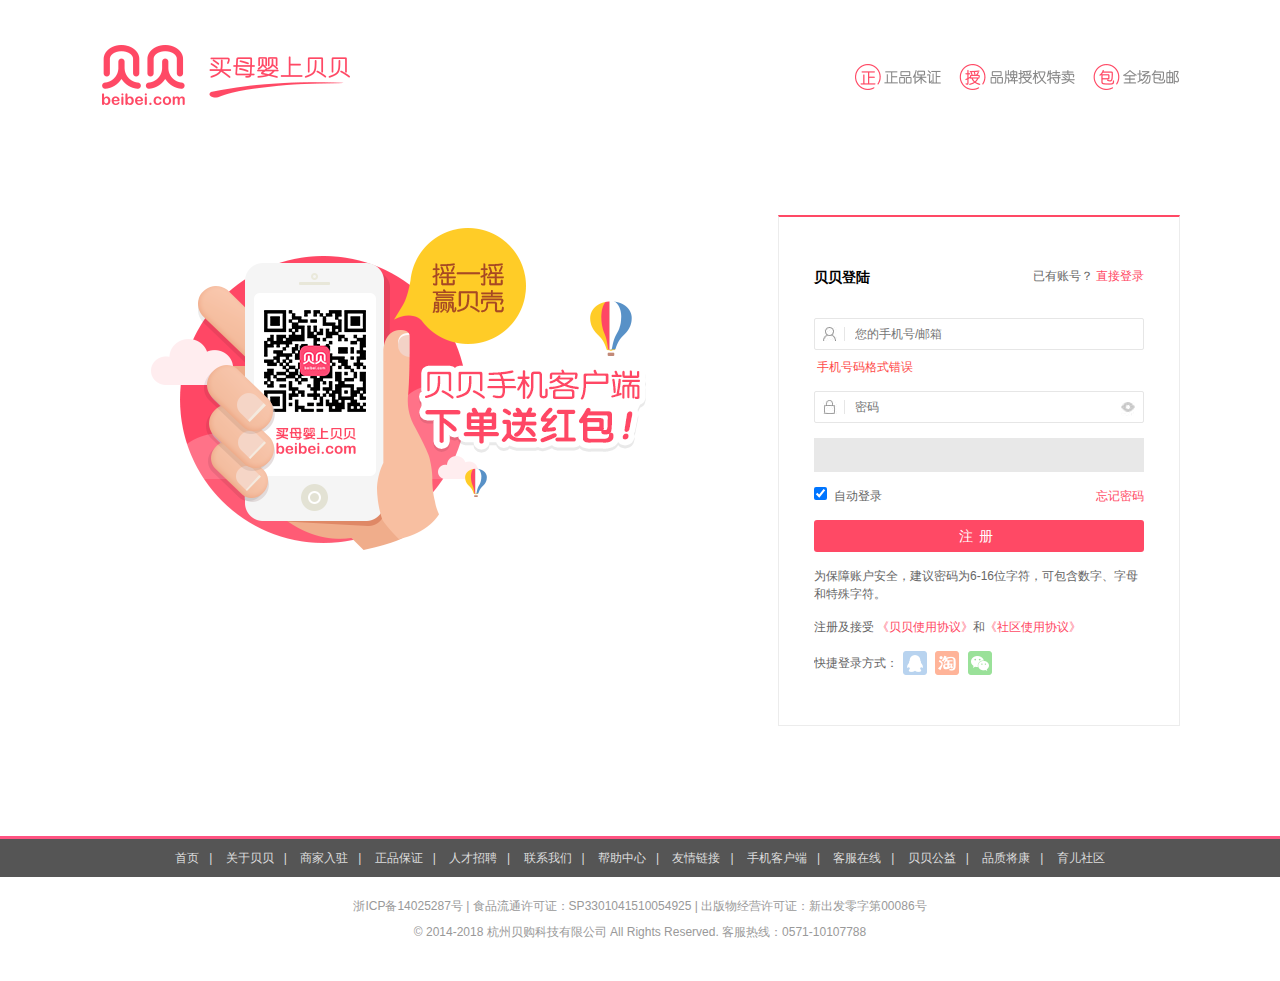
<file: SignIn.html>
<!DOCTYPE html>
<html lang="en">
<head>
    <meta charset="UTF-8">
    <meta name="viewport" content="width=device-width, initial-scale=1.0">
    <meta http-equiv="X-UA-Compatible" content="ie=edge">
    <title>SignIn(登录页面)</title>
    <link rel="stylesheet" href="css/iconfont.css">
    <link rel="stylesheet" href="css/SignIn.css"> 
    <!-- <script src="js/require.js" data-main="js/register"></script> -->
    <script src="js/bufferMove.js"></script>
</head>
<body>
    <!-- 头部 -->
    <div class="m-header">
        <div class="f-f1">
            <a href="file:///E:/Two%20stage/babe%20net/index.html" title="买母婴上贝贝">
        </a>
        </div>
        <div class="f-fr">
            <a href="" title="贝贝正品保证-全部正品，全场包邮，7天无理由退货-贝贝"></a>
        </div> 
    </div>
    <!-- content -->
    <div class="content">
        <!-- 左侧广告 -->
        <div class=" left"></div>
        <!-- 右侧广告 -->
        <div class=" right">
            <form action="" class="m-ipt">
                <div class="title">
                    贝贝登陆
                    <span class="ipt-login">
                        <span>已有账号？</span>
                        <a href="">直接登录</a>
                    </span>
                </div>
                <!-- 手机验证 -->
                <div class="ipt-group"> 
                    <label for="">
                        <span class="identi"></span>
                        <input class="ipt-input" type="text" placeholder="您的手机号/邮箱">
                    </label>
                    <div class="single">
                        <span></span>
                        手机号码格式错误
                    </div>
                </div>
                <!-- 密码  -->
                <div class="ipt-group">
                    <label for="">
                        <span class="lock"></span>
                        <input class="ipt-input" type="text" placeholder="密码">
                        <span class="passlock"></span>
                    </label>
                </div>
                <!-- 滑块验证 -->
                <div class="ipt-group">
                    <div class="ln">
                        <div class="nc-content">
                            <div class="nc-scale">
                                <div class="nc1-text">
                                    <span class="nc-lang">
                                        <!-- 按住滑块,拖动动到最右边 -->
                                    </span>
                                </div>
                            </div>
                        </div>
                    </div>
                </div>
                <!-- 忘记密码 -->
                <div class="ipt-tip">
                    <a href="">忘记密码</a>
                    <input type="checkbox" checked>&nbsp;&nbsp;自动登录
                </div>
                <div class="ipt-btn">
                    <a href="">注册</a>
                </div>
                <div class="ipt-pit">
                    <span>为保障账户安全，建议密码为6-16位字符，可包含数字、字母和特殊字符。</span>
                </div>
                <div class="ipt-pit">
                    注册及接受
                    <span><a href="">《贝贝使用协议》</a></span>和<span><a href="">《社区使用协议》</a></span>
                </div>
                <div class="ipt-quick">
                    <span>快捷登录方式：</span>
                    <a class="qq" href="" title="QQ账号"></a>
                    <a class="tb" href="" title="淘宝账号"></a>
                    <a class="wx" href="" title="微信账号"></a>                    
                </div>
            </form>
        </div>
    </div>
    <!--                           footer                      -->
    <div id="footer">
        <div class="footer-nav">
            <a href="">首页</a>|
            <a href="">关于贝贝</a>|
            <a href="">商家入驻</a>|
            <a href="">正品保证</a>|
            <a href="">人才招聘</a>|
            <a href="">联系我们</a>|
            <a href="">帮助中心</a>|
            <a href="">友情链接</a>|
            <a href="">手机客户端</a>|
            <a href="">客服在线</a>|
            <a href="">贝贝公益</a>|
            <a href="">品质将康</a>|
            <a href="">育儿社区</a>
        </div>
        <div class="footer-content">
            <div class="f-wrapper">
                <p>浙ICP备14025287号 | 食品流通许可证：SP3301041510054925 | 出版物经营许可证：新出发零字第00086号</p>
                <p class="mt-8">© 2014-2018 杭州贝购科技有限公司 All Rights Reserved. 客服热线：0571-10107788</p>
            </div>
        </div>
    </div>
</body>
</html>
</file>
<file: css/index.css>
@charset "UTF-8";
* {
  padding: 0;
  margin: 0; }

html, body {
  height: 100%;
  width: 100%;
  font: 12px/1.5 'Helvetica Neue',Helvetica,Arial,Sans-serif;
  background: #f9f9f9;
  min-width: 1080px; }

a {
  text-decoration: none;
  display: block; }

ul, li {
  list-style: none; }

.nav-top {
  width: 100%;
  background: #f4f4f4;
  border-bottom: 1px #e8e8e8 solid;
  height: 28px;
  z-index: 109;
  position: relative;
  padding: 3px 0; }
  .nav-top .nav-w1080 {
    width: 1080px;
    margin: 0 auto;
    position: relative; }
    .nav-top .nav-w1080 .view {
      position: absolute;
      right: 0;
      top: 0; }
      .nav-top .nav-w1080 .view li {
        margin: 0 10px;
        font-size: 12px;
        color: #555;
        vertical-align: top;
        line-height: 28px;
        display: inline-block; }
        .nav-top .nav-w1080 .view li a {
          color: #555; }
        .nav-top .nav-w1080 .view li a:hover {
          text-decoration: underline; }
      .nav-top .nav-w1080 .view .view-1 {
        line-height: 28px;
        font-size: 12px;
        color: #555;
        vertical-align: top;
        margin: 0 12px; }
        .nav-top .nav-w1080 .view .view-1 a {
          display: inline-block; }
      .nav-top .nav-w1080 .view .seg {
        margin: 0;
        height: 15px;
        width: 1px; }
      .nav-top .nav-w1080 .view .view-5 {
        border: 1px solid transparent;
        display: inlineblock; }
        .nav-top .nav-w1080 .view .view-5 .bg {
          color: #FF5482;
          font-size: 12px;
          vertical-align: 1px;
          margin-right: 2px; }
          .nav-top .nav-w1080 .view .view-5 .bg i {
            font-size: 14px;
            color: #FF5482;
            margin-left: 2px; }
        .nav-top .nav-w1080 .view .view-5 .kf {
          display: none;
          line-height: 28px; }
          .nav-top .nav-w1080 .view .view-5 .kf i {
            color: #FF5482;
            font-size: 14px;
            padding: 0 2px; }
          .nav-top .nav-w1080 .view .view-5 .kf a {
            display: inline; }
      .nav-top .nav-w1080 .view .view-7 {
        border: 1px solid #f4f4f4;
        padding: 0 5px 0 5px;
        display: inlineblock; }
        .nav-top .nav-w1080 .view .view-7 .wx1 {
          display: none;
          border: 1px solid #CECCCF;
          padding: 10px;
          width: 200px;
          position: absolute;
          top: 22px;
          right: -80px;
          background: #fff; }
          .nav-top .nav-w1080 .view .view-7 .wx1 .d1 {
            line-height: 1.4em;
            float: left;
            width: 135px;
            text-align: center;
            color: #666;
            border-right: 1px dotted #CDCBCE; }
          .nav-top .nav-w1080 .view .view-7 .wx1 .d2 {
            text-align: center; }
            .nav-top .nav-w1080 .view .view-7 .wx1 .d2 dd {
              margin-top: 10px; }
            .nav-top .nav-w1080 .view .view-7 .wx1 .d2 dt {
              margin-top: 10px; }

.wrapper {
  z-index: 101;
  position: relative;
  background: #fff;
  min-width: 1000px;
  border-bottom: 1px solid rgba(0, 0, 0, 0.06); }
  .wrapper .header {
    z-index: 301;
    width: 1080px;
    margin: 0 auto; }
    .wrapper .header .logo {
      height: 90px;
      position: relative;
      text-align: left;
      display: block; }
      .wrapper .header .logo a {
        display: inline-block; }
        .wrapper .header .logo a img {
          margin-top: 15px; }
      .wrapper .header .logo .zheng {
        background: url("../imgs/upload_ae75f583dcb3536e115449a11bde5434_390x40.png") no-repeat;
        width: 390px;
        height: 40px;
        position: absolute;
        top: 25px;
        left: 525px; }
        .wrapper .header .logo .zheng a {
          width: 390px;
          height: 40px; }
      .wrapper .header .logo .Shopping {
        position: absolute;
        display: block;
        background: #ff647c;
        border-radius: 10px;
        height: 34px;
        top: 28px;
        left: 947px; }
        .wrapper .header .logo .Shopping .Shopping-car {
          background: #444;
          color: white;
          border-radius: 50%;
          border: 2px solid #fff;
          position: absolute;
          line-height: 36px;
          text-align: center;
          left: -18px;
          width: 36px;
          height: 36px;
          top: -1px; }
          .wrapper .header .logo .Shopping .Shopping-car a {
            color: white; }
        .wrapper .header .logo .Shopping .Shopping-font {
          color: #fff;
          padding: 0 12px 0 24px;
          font-size: 15px;
          line-height: 34px; }
          .wrapper .header .logo .Shopping .Shopping-font a {
            color: #fff; }
      .wrapper .header .logo .ShoppingCar {
        display: none;
        background: #fff;
        border-top: none;
        padding: 0;
        position: absolute;
        top: 34px;
        width: 340px;
        right: 3px; }
        .wrapper .header .logo .ShoppingCar .commodity {
          background: transparent;
          border: 1px solid #ff5482;
          width: 340px;
          text-align: left;
          color: black;
          z-index: 29;
          cursor: default;
          position: relative; }
          .wrapper .header .logo .ShoppingCar .commodity .oul {
            background: white;
            overflow-y: hidden; }
            .wrapper .header .logo .ShoppingCar .commodity .oul li {
              font-size: 16px;
              color: #99918c;
              padding: 80px 0px;
              text-align: center;
              position: relative;
              overflow: hidden;
              list-style: none;
              cursor: pointer;
              border-bottom: none; }
            .wrapper .header .logo .ShoppingCar .commodity .oul .note {
              width: 100%;
              display: block;
              position: absolute;
              left: 0px;
              top: 80px;
              font-size: 16px;
              color: #99918c;
              text-align: center;
              cursor: pointer; }
          .wrapper .header .logo .ShoppingCar .commodity .payment {
            height: 47px;
            border-top: 1px solid #e3e3e3;
            background: #fff9fb;
            text-align: left;
            color: black; }
            .wrapper .header .logo .ShoppingCar .commodity .payment .Subtotal {
              font-size: 13px;
              color: #666666;
              padding: 10px 15px;
              position: absolute; }
              .wrapper .header .logo .ShoppingCar .commodity .payment .Subtotal span {
                color: #e53363;
                font-size: 18px; }
            .wrapper .header .logo .ShoppingCar .commodity .payment .Settlement {
              background: #ff5482;
              padding: 4px 12px;
              font-size: 13px;
              color: white;
              border-radius: 4px;
              border-width: 1px 1px 2px;
              border-style: solid;
              border-color: #ff3c70 #ff3c70 #e53363;
              border-image: initial;
              float: right;
              margin-right: 15px;
              margin-top: 6px;
              height: 24px;
              width: auto;
              line-height: 24px; }
              .wrapper .header .logo .ShoppingCar .commodity .payment .Settlement i {
                color: white; }
              .wrapper .header .logo .ShoppingCar .commodity .payment .Settlement a {
                color: white; }
  .wrapper .nav {
    height: 38px;
    background: #ff647c;
    width: 100%;
    position: relative; }
    .wrapper .nav .title {
      height: 38px;
      width: 1080px;
      margin: 0 auto;
      position: relative; }
      .wrapper .nav .title a {
        float: left;
        color: #fff;
        font-size: 15px;
        font-weight: 700;
        line-height: 38px;
        text-align: center;
        height: 38px;
        width: 95px; }
        .wrapper .nav .title a:last-child {
          position: relative; }
        .wrapper .nav .title a .hot {
          position: absolute;
          top: -4px;
          width: 27px;
          height: 18px;
          background: url("../imgs/upload_829e7d60f494bb7159132f6c5181c30b_54x36.png") no-repeat;
          background-size: 100%; }
      .wrapper .nav .title.title .e1:hover {
        background: #f34660; }
      .wrapper .nav .title .fom {
        position: absolute;
        right: 0;
        top: 5px;
        font-size: 14px; }
        .wrapper .nav .title .fom .classification {
          display: inline-block;
          height: 35px;
          width: 100px;
          text-align: right;
          padding-right: 5px;
          line-height: 30px;
          position: relative;
          float: left;
          font-size: 14px; }
          .wrapper .nav .title .fom .classification span {
            color: #fff;
            cursor: pointer; }
          .wrapper .nav .title .fom .classification .clearfix {
            display: none;
            position: absolute;
            left: -175px;
            top: 33px;
            width: 490px;
            background-color: #f9f9f9;
            border: 1px solid #ececec;
            overflow: hidden;
            box-shadow: 1px 1px 10px 0 rgba(0, 0, 0, 0.15);
            text-align: right; }
            .wrapper .nav .title .fom .classification .clearfix .f1 {
              display: block;
              width: 110px;
              float: left;
              text-align: center;
              font-size: 14px;
              line-height: 30px; }
              .wrapper .nav .title .fom .classification .clearfix .f1 li {
                text-align: right;
                background-color: #fff;
                color: #666;
                cursor: pointer;
                font-size: 12px;
                list-style: none;
                width: 80px;
                padding-right: 30px;
                height: 34px;
                line-height: 34px;
                border-right: 1px solid #e0e0e0;
                border-bottom: 1px solid #ececec; }
            .wrapper .nav .title .fom .classification .clearfix .con {
              margin-left: 110px;
              background: #fff;
              border-left: 1px solid #ececec;
              display: block;
              height: 527px; }
              .wrapper .nav .title .fom .classification .clearfix .con .rid {
                padding: 10px;
                padding-bottom: 0;
                display: inline-block;
                margin: 0;
                line-height: 30px;
                text-align: right;
                font-size: 14px; }
                .wrapper .nav .title .fom .classification .clearfix .con .rid .right0 {
                  text-align: center;
                  padding: 15px 14px 0 14px;
                  float: left;
                  width: 60px;
                  height: 93px;
                  border-right: 1px dashed #ececec;
                  border-bottom: 1px dashed #ececec;
                  overflow: hidden;
                  cursor: pointer;
                  list-style: none;
                  display: list-item; }
                  .wrapper .nav .title .fom .classification .clearfix .con .rid .right0 a {
                    width: 60px;
                    height: 78px;
                    display: inline-block;
                    color: #3E3E3E;
                    text-align: center; }
                    .wrapper .nav .title .fom .classification .clearfix .con .rid .right0 a img {
                      width: 60px;
                      height: 60px;
                      text-align: center;
                      display: block; }
                    .wrapper .nav .title .fom .classification .clearfix .con .rid .right0 a lable {
                      font-size: 12px;
                      line-height: 30px;
                      color: #999;
                      cursor: default;
                      text-align: center; }
        .wrapper .nav .title .fom .search {
          height: 28px;
          width: 215px;
          position: relative;
          font-size: 14px;
          display: inline-block; }
          .wrapper .nav .title .fom .search form input {
            outline: 0;
            border-radius: 2px;
            border: 1px solid #e6e6e6;
            height: 26px;
            line-height: 26px;
            width: 200px;
            padding: 0 5px;
            font-size: 12px;
            color: #666; }
          .wrapper .nav .title .fom .search form i {
            width: 20px;
            height: 24px;
            right: 13px;
            top: -6px;
            z-index: 2;
            color: #afafaf;
            cursor: pointer;
            position: absolute;
            font-size: 28px; }
          .wrapper .nav .title .fom .search .list {
            display: none;
            border: 1px solid #F9F9F9;
            background-color: #fff;
            border-radius: 0 0 2px 2px;
            overflow: hidden;
            box-shadow: 0 3px 2px rgba(0, 0, 0, 0.2);
            position: absolute;
            top: 26px;
            left: 0;
            width: 210px;
            height: 390px; }
            .wrapper .nav .title .fom .search .list li {
              color: #3E3E3E;
              text-decoration: none;
              height: 26px;
              line-height: 26px;
              position: relative;
              display: block; }
              .wrapper .nav .title .fom .search .list li .wordx {
                line-height: 26px;
                margin-left: 5px;
                color: #666;
                font-size: 12px;
                cursor: pointer; }
              .wrapper .nav .title .fom .search .list li .memo {
                color: #A6A6A6;
                font-size: 12px;
                top: auto;
                position: absolute;
                right: 5px;
                line-height: 26px;
                cursor: pointer; }
            .wrapper .nav .title .fom .search .list.list li:hover {
              background: #afafaf; }

.container {
  display: block;
  position: relative; }
  .container .nav-cont {
    height: 30px;
    padding: 0;
    box-shadow: 0 1px 5px #bbb;
    z-index: 79;
    position: relative;
    background: #fff; }
    .container .nav-cont .wrapper {
      width: 1080px;
      margin: 0 auto;
      position: relative;
      display: block; }
      .container .nav-cont .wrapper ul {
        line-height: 30px; }
        .container .nav-cont .wrapper ul li {
          float: left;
          position: relative;
          height: 30px;
          vertical-align: top; }
          .container .nav-cont .wrapper ul li .seg {
            height: 21px;
            width: 1px;
            padding: 0;
            background: #ddd;
            margin: 5px 20px 0; }
          .container .nav-cont .wrapper ul li a {
            margin: 0 12px 0 0;
            padding: 0 10px;
            color: #999;
            display: block;
            height: 27px;
            border-bottom: 3px solid #fff;
            line-height: 30px; }
          .container .nav-cont .wrapper ul li .lis {
            position: relative; }
          .container .nav-cont .wrapper ul li .sub-list {
            display: none;
            padding: 0 20px 9px 20px;
            width: 230px;
            position: absolute;
            top: 30px;
            background: #fff;
            border: 1px #E6E6E6 solid;
            left: -79px; }
            .container .nav-cont .wrapper ul li .sub-list a {
              display: inline-block;
              padding: 0; }
            .container .nav-cont .wrapper ul li .sub-list .arrow {
              width: 8px;
              height: 4px;
              overflow: hidden;
              position: absolute;
              top: -4px;
              left: 50%;
              margin-left: -4px;
              background: url("../imgs/arrow.png"); }
            .container .nav-cont .wrapper ul li .sub-list h5 {
              font-size: 13px;
              color: #8e8e8e;
              margin: 15px 0 5px 0;
              font-weight: 400;
              line-height: 1.6em; }
            .container .nav-cont .wrapper ul li .sub-list h5:hover {
              color: #8e8e8e; }
            .container .nav-cont .wrapper ul li .sub-list p {
              margin: 0 0 6px 0;
              line-height: 1.4em; }
          .container .nav-cont .wrapper ul li .sub-list a:hover {
            border-color: #fff; }
        .container .nav-cont .wrapper ul .tomorrow {
          position: absolute;
          right: 0;
          font-size: 13px;
          color: #ff506b;
          padding: 0 28px;
          background: #f7f7f7;
          height: 30px;
          display: inline-block;
          vertical-align: top;
          line-height: 30px; }
          .container .nav-cont .wrapper ul .tomorrow a {
            color: #ff506b;
            border-color: #f7f7f7;
            margin: 0 12px 0 0;
            padding: 0 10px;
            display: block;
            height: 27px;
            border-bottom: 3px solid #fff;
            font-size: 13px; }
        .container .nav-cont .wrapper ul.aul li :hover {
          border-color: #ff506b;
          color: #FF697F; }
        .container .nav-cont .wrapper ul.aul .ls1:hover {
          border-color: #fff; }
        .container .nav-cont .wrapper ul.aul .tomorrow a:hover {
          border-color: #fff; }
  .container .lb1 {
    position: relative;
    height: 320px;
    width: 100%;
    overflow: hidden;
    margin: 0 auto; }
    .container .lb1 #box {
      display: block;
      width: 100%;
      height: 320px; }
      .container .lb1 #box img {
        display: block;
        width: 1400px;
        height: 320px;
        /*display: none;*/ }
      .container .lb1 #box #oul {
        position: absolute;
        height: 320px; }
        .container .lb1 #box #oul li {
          float: left; }
      .container .lb1 #box #btn {
        display: none;
        width: 40px;
        height: 60px; }
        .container .lb1 #box #btn a {
          position: absolute;
          top: 50%;
          font-size: 30px;
          color: white;
          text-align: center;
          line-height: 60px;
          display: block;
          width: 40px;
          height: 60px;
          background: rgba(0, 0, 0, 0.4); }
        .container .lb1 #box #btn #right-btn {
          right: 0; }
      .container .lb1 #box #bean-ul {
        position: absolute;
        bottom: 10px;
        left: 46%;
        background: pink;
        border-radius: 30px; }
        .container .lb1 #box #bean-ul li {
          float: left;
          border-radius: 50%;
          background: #fff;
          margin: 5px 8px;
          width: 10px;
          height: 10px; }
        .container .lb1 #box #bean-ul .a {
          background: #FF697F; }
    .container .lb1 .carousel .carousel-ul {
      position: absolute;
      padding: 0;
      top: 1px;
      left: 50%;
      font-size: 0;
      width: 250px;
      height: 318px;
      margin-left: 290px;
      background: #FFF;
      opacity: .805;
      overflow: hidden; }
      .container .lb1 .carousel .carousel-ul li {
        position: relative;
        cursor: pointer;
        display: inline-block;
        vertical-align: top;
        width: 125px;
        height: 160px; }
        .container .lb1 .carousel .carousel-ul li a {
          display: block;
          height: 156px;
          width: 122px;
          border: 1px solid #ddd;
          background: #fff;
          padding: 1px;
          cursor: pointer !important;
          border-left: none;
          color: #3E3E3E;
          text-decoration: none; }
          .container .lb1 .carousel .carousel-ul li a p {
            text-align: center;
            font-size: 13px;
            color: #7f7f7f;
            width: 94px;
            overflow: hidden;
            margin: 0 15px;
            height: 20px;
            word-break: break-all; }
          .container .lb1 .carousel .carousel-ul li a .dot {
            position: absolute;
            left: 62px;
            top: 12px;
            width: 36px;
            text-align: center;
            font-size: 12px;
            color: #FFF;
            height: 36px;
            line-height: 36px;
            overflow: hidden;
            margin: 0 15px;
            word-break: break-all;
            background: url("../imgs/i_icon3.png");
            background-position: -53px -33px; }
          .container .lb1 .carousel .carousel-ul li a img {
            margin: 26px 15px 2px 15px;
            width: 90px;
            height: 90px;
            border: 0;
            color: #3E3E3E; }
  .container .wrapper {
    width: 1080px;
    margin: 0 auto;
    position: relative;
    border-bottom: none; }
    .container .wrapper .g-f-wr {
      padding-top: 20px;
      padding-bottom: 10px;
      background: #f9f9f9; }
      .container .wrapper .g-f-wr .g-f-c66 {
        color: #666;
        font-size: 20px; }
        .container .wrapper .g-f-wr .g-f-c66 .g-fw {
          font-weight: 700;
          color: #666;
          font-size: 20px; }
        .container .wrapper .g-f-wr .g-f-c66 .g-dot {
          border: 1px solid #666;
          width: 2px;
          height: 2px;
          display: inline-block;
          background: #666;
          vertical-align: middle;
          margin: 0 5px 0 2px;
          overflow: hidden;
          color: #666;
          font-size: 20px; }
    .container .wrapper .m-pos-rel {
      position: relative; }
      .container .wrapper .m-pos-rel .g-r-con {
        position: absolute;
        right: 272px;
        top: -30px;
        text-align: right;
        color: #999; }
        .container .wrapper .m-pos-rel .g-r-con a {
          display: inline;
          color: #4bc1d2; }
    .container .wrapper .content-yb {
      position: relative;
      min-height: 2100px; }
      .container .wrapper .content-yb .right-con {
        position: absolute;
        left: 830px;
        top: 0;
        z-index: 10; }
        .container .wrapper .content-yb .right-con .m-brand {
          width: 248px;
          height: 358px;
          border: 1px solid #e7e7e7;
          background: #FFF; }
          .container .wrapper .content-yb .right-con .m-brand .m-brand-tad {
            background: #f8f8f8;
            height: 39px;
            padding: 0 26px;
            margin: 0; }
            .container .wrapper .content-yb .right-con .m-brand .m-brand-tad li {
              margin: 0 19px;
              float: left;
              font-size: 14px;
              height: 37px;
              line-height: 37px;
              color: #868686;
              width: 60px;
              cursor: pointer; }
            .container .wrapper .content-yb .right-con .m-brand .m-brand-tad .a {
              font-weight: 700;
              border-bottom: 2px solid #ff647c; }
          .container .wrapper .content-yb .right-con .m-brand .m-brand-list {
            overflow: hidden; }
            .container .wrapper .content-yb .right-con .m-brand .m-brand-list li {
              float: left;
              width: 124px;
              height: 56px;
              border-bottom: 1px dashed #f1f1f1;
              position: relative; }
              .container .wrapper .content-yb .right-con .m-brand .m-brand-list li a {
                display: inline-block;
                border-right: 1px dashed #f1f1f1; }
                .container .wrapper .content-yb .right-con .m-brand .m-brand-list li a img {
                  padding: 8px 22px;
                  width: 80px;
                  height: 40px; }
            .container .wrapper .content-yb .right-con .m-brand .m-brand-list.m-brand-list li :hover {
              background: #F9F9F9; }
          .container .wrapper .content-yb .right-con .m-brand p {
            text-align: center;
            font-size: 14px;
            color: #959595;
            height: 30px;
            line-height: 40px; }
        .container .wrapper .content-yb .right-con .m-hotsort {
          margin-top: 15px; }
          .container .wrapper .content-yb .right-con .m-hotsort .m-hotsort-tit {
            padding-left: 25px;
            color: #666;
            font-size: 16px;
            display: inline-block;
            background: url("../imgs/i_icon3.png") no-repeat;
            background-position: -180px 2px; }
          .container .wrapper .content-yb .right-con .m-hotsort .m-hotsort-con {
            background: #FFF;
            width: 248px;
            border: 1px solid #e7e7e7;
            overflow: hidden;
            margin-top: 5px; }
            .container .wrapper .content-yb .right-con .m-hotsort .m-hotsort-con ul {
              height: 31px;
              overflow: hidden;
              font-size: 13px; }
              .container .wrapper .content-yb .right-con .m-hotsort .m-hotsort-con ul li {
                float: left;
                width: 61px;
                height: 30px;
                line-height: 30px;
                border-right: 1px solid #dbdbdb;
                text-align: center;
                border-bottom: 1px solid #dbdbdb;
                color: #959595;
                cursor: pointer;
                background: #f9f9f9; }
              .container .wrapper .content-yb .right-con .m-hotsort .m-hotsort-con ul .a {
                background: #FFF;
                color: #787878;
                height: 31px; }
            .container .wrapper .content-yb .right-con .m-hotsort .m-hotsort-con .m-01020 {
              display: inline-block; }
              .container .wrapper .content-yb .right-con .m-hotsort .m-hotsort-con .m-01020 .m-h {
                display: inline-block;
                border-bottom: 1px solid #f1f1f1;
                width: 228px;
                padding: 10px;
                color: #3E3E3E; }
                .container .wrapper .content-yb .right-con .m-hotsort .m-hotsort-con .m-01020 .m-h img {
                  float: left;
                  width: 70px;
                  height: 70px; }
                .container .wrapper .content-yb .right-con .m-hotsort .m-hotsort-con .m-01020 .m-h .m-tit-f1 {
                  margin-left: 10px;
                  float: left;
                  color: #3E3E3E; }
                  .container .wrapper .content-yb .right-con .m-hotsort .m-hotsort-con .m-01020 .m-h .m-tit-f1 .m-tit {
                    width: 143px;
                    height: 36px;
                    overflow: hidden; }
                  .container .wrapper .content-yb .right-con .m-hotsort .m-hotsort-con .m-01020 .m-h .m-tit-f1 .m-sp {
                    font-family: tahoma,​arial,​sans-serif; }
                    .container .wrapper .content-yb .right-con .m-hotsort .m-hotsort-con .m-01020 .m-h .m-tit-f1 .m-sp .m-sp-one {
                      color: #ff5482;
                      font-size: 14px;
                      font-weight: 700; }
                    .container .wrapper .content-yb .right-con .m-hotsort .m-hotsort-con .m-01020 .m-h .m-tit-f1 .m-sp .m-sp-two {
                      text-decoration: line-through;
                      color: #a5a5a5;
                      margin-left: 5px; }
                .container .wrapper .content-yb .right-con .m-hotsort .m-hotsort-con .m-01020 .m-h:hover {
                  box-shadow: 0 0 5px 1px rgba(26, 26, 26, 0.2); }

.slde-panel {
  position: fixed;
  bottom: 110px;
  margin-left: 550px;
  z-index: 2000;
  left: 50%;
  width: 70px;
  background: #fff;
  border: 1px solid #e6e6e6;
  border-top: none;
  opacity: .75;
  transform: translateZ(0); }
  .slde-panel .car {
    position: relative;
    display: block;
    width: 70px;
    cursor: pointer;
    padding: 8px 0;
    text-align: center;
    color: #ff647c;
    border-top: 1px solid #e6e6e6;
    height: 27px; }
    .slde-panel .car i {
      font-size: 22px; }
    .slde-panel .car em {
      color: #fff;
      display: inline-block;
      font-size: 11px;
      position: absolute;
      right: 3px;
      text-align: center;
      top: 7px;
      width: 14px;
      line-height: 14px;
      height: 14px;
      border-radius: 50%;
      background: #7DCA00;
      font-style: normal; }
  .slde-panel .iphone {
    position: relative;
    display: block;
    width: 70px;
    cursor: pointer;
    padding: 8px 0;
    text-align: center;
    color: #ff647c;
    border-top: 1px solid #e6e6e6;
    height: 27px; }
    .slde-panel .iphone i {
      font-size: 22px; }
  .slde-panel .Customer-service {
    position: relative;
    display: block;
    width: 70px;
    cursor: pointer;
    padding: 8px 0;
    text-align: center;
    color: #ff647c;
    border-top: 1px solid #e6e6e6;
    height: 27px; }
    .slde-panel .Customer-service i {
      font-size: 22px; }
    .slde-panel .Customer-service .sp1 {
      background-color: #ff4965;
      color: #fff;
      line-height: 28px; }
  .slde-panel .top {
    position: relative;
    display: block;
    width: 70px;
    cursor: pointer;
    padding: 8px 0;
    text-align: center;
    color: #ff647c;
    border-top: 1px solid #e6e6e6;
    height: 27px; }
    .slde-panel .top i {
      font-size: 22px; }
    .slde-panel .top .sp2 {
      background-color: #ff4965;
      color: #fff;
      line-height: 28px; }
</file>
<file: css/iconfont.css>
@font-face {font-family: "iconfont";
  src: url('iconfont.eot?t=1521017970995'); /* IE9*/
  src: url('iconfont.eot?t=1521017970995#iefix') format('embedded-opentype'), /* IE6-IE8 */
  url('[data-uri]') format('woff'),
  url('iconfont.ttf?t=1521017970995') format('truetype'), /* chrome, firefox, opera, Safari, Android, iOS 4.2+*/
  url('iconfont.svg?t=1521017970995#iconfont') format('svg'); /* iOS 4.1- */
}

.iconfont {
  font-family:"iconfont" !important; 
  font-size:16px;
  font-style:normal;
  -webkit-font-smoothing: antialiased;
  -moz-osx-font-smoothing: grayscale;
}

.icon-taobaotese:before { content: "\f0033"; }

.icon-star:before { content: "\e61a"; }

.icon-distribution:before { content: "\e659"; }

.icon-custom-service:before { content: "\e616"; }

.icon-arrow-up:before { content: "\e647"; }

.icon-iconfontwenhao1:before { content: "\e60b"; }

.icon-iconfonticonfonti2:before { content: "\e62c"; }

.icon-downarrow:before { content: "\e692"; }

.icon-shutdown:before { content: "\e6a8"; }

.icon-jiantou:before { content: "\e619"; }

.icon-xin:before { content: "\e608"; }

.icon-dunpai:before { content: "\e645"; }

.icon-zhifufangshi:before { content: "\e654"; }

.icon-xiaolian:before { content: "\e635"; }

.icon-wenti:before { content: "\e689"; }

.icon-iPhone:before { content: "\e66a"; }

.icon-gouwuche:before { content: "\e64f"; }

.icon-huochepiao:before { content: "\e638"; }

.icon-huafei:before { content: "\e639"; }

.icon-zhaoxiangji:before { content: "\e611"; }

.icon-caidan:before { content: "\e606"; }

.icon-ziyuan:before { content: "\e636"; }

.icon-shangjiantou:before { content: "\e733"; }

.icon-zuojiantou:before { content: "\e735"; }

.icon-dianying:before { content: "\e620"; }

.icon-fl-renminbi:before { content: "\e634"; }

.icon-shijian:before { content: "\e60e"; }

.icon-icon-:before { content: "\e60c"; }

.icon-rencai:before { content: "\e60d"; }
</file>
<file: css/Details.css>
@charset "UTF-8";
* {
  padding: 0;
  margin: 0; }

html, body {
  height: 100%;
  width: 100%;
  font: 12px/1.5 'Helvetica Neue',Helvetica,Arial,Sans-serif;
  background: #f9f9f9;
  min-width: 1080px; }

a {
  text-decoration: none;
  display: block; }

ul, li {
  list-style: none; }

.nav-top {
  width: 100%;
  background: #f4f4f4;
  border-bottom: 1px #e8e8e8 solid;
  height: 28px;
  z-index: 109;
  position: relative;
  padding: 3px 0; }
  .nav-top .nav-w1080 {
    width: 1080px;
    margin: 0 auto;
    position: relative; }
    .nav-top .nav-w1080 .view {
      position: absolute;
      right: 0;
      top: 0; }
      .nav-top .nav-w1080 .view li {
        margin: 0 10px;
        font-size: 12px;
        color: #555;
        vertical-align: top;
        line-height: 28px;
        display: inline-block; }
        .nav-top .nav-w1080 .view li a {
          color: #555; }
        .nav-top .nav-w1080 .view li a:hover {
          text-decoration: underline; }
      .nav-top .nav-w1080 .view .view-1 {
        line-height: 28px;
        font-size: 12px;
        color: #555;
        vertical-align: top;
        margin: 0 12px; }
        .nav-top .nav-w1080 .view .view-1 a {
          display: inline-block; }
      .nav-top .nav-w1080 .view .seg {
        margin: 0;
        height: 15px;
        width: 1px; }
      .nav-top .nav-w1080 .view .view-5 {
        border: 1px solid transparent;
        display: inlineblock; }
        .nav-top .nav-w1080 .view .view-5 .bg {
          color: #FF5482;
          font-size: 12px;
          vertical-align: 1px;
          margin-right: 2px; }
          .nav-top .nav-w1080 .view .view-5 .bg i {
            font-size: 14px;
            color: #FF5482;
            margin-left: 2px; }
        .nav-top .nav-w1080 .view .view-5 .kf {
          display: none;
          line-height: 28px; }
          .nav-top .nav-w1080 .view .view-5 .kf i {
            color: #FF5482;
            font-size: 14px;
            padding: 0 2px; }
          .nav-top .nav-w1080 .view .view-5 .kf a {
            display: inline; }
      .nav-top .nav-w1080 .view .view-7 {
        border: 1px solid #f4f4f4;
        padding: 0 5px 0 5px;
        display: inlineblock; }
        .nav-top .nav-w1080 .view .view-7 .wx1 {
          display: none;
          border: 1px solid #CECCCF;
          padding: 10px;
          width: 200px;
          position: absolute;
          top: 22px;
          right: -80px;
          background: #fff; }
          .nav-top .nav-w1080 .view .view-7 .wx1 .d1 {
            line-height: 1.4em;
            float: left;
            width: 135px;
            text-align: center;
            color: #666;
            border-right: 1px dotted #CDCBCE; }
          .nav-top .nav-w1080 .view .view-7 .wx1 .d2 {
            text-align: center; }
            .nav-top .nav-w1080 .view .view-7 .wx1 .d2 dd {
              margin-top: 10px; }
            .nav-top .nav-w1080 .view .view-7 .wx1 .d2 dt {
              margin-top: 10px; }

.wrapper {
  z-index: 101;
  position: relative;
  background: #fff;
  min-width: 1000px;
  border-bottom: 1px solid rgba(0, 0, 0, 0.06); }
  .wrapper .header {
    z-index: 301;
    width: 1080px;
    margin: 0 auto; }
    .wrapper .header .logo {
      height: 90px;
      position: relative;
      text-align: left;
      display: block; }
      .wrapper .header .logo a {
        display: inline-block; }
        .wrapper .header .logo a img {
          margin-top: 15px; }
      .wrapper .header .logo .zheng {
        background: url("../imgs/upload_ae75f583dcb3536e115449a11bde5434_390x40.png") no-repeat;
        width: 390px;
        height: 40px;
        position: absolute;
        top: 25px;
        left: 525px; }
        .wrapper .header .logo .zheng a {
          width: 390px;
          height: 40px; }
      .wrapper .header .logo .Shopping {
        position: absolute;
        display: block;
        background: #ff647c;
        border-radius: 10px;
        height: 34px;
        top: 28px;
        left: 947px; }
        .wrapper .header .logo .Shopping .Shopping-car {
          background: #444;
          color: white;
          border-radius: 50%;
          border: 2px solid #fff;
          position: absolute;
          line-height: 36px;
          text-align: center;
          left: -18px;
          width: 36px;
          height: 36px;
          top: -1px; }
          .wrapper .header .logo .Shopping .Shopping-car a {
            color: white; }
        .wrapper .header .logo .Shopping .Shopping-font {
          color: #fff;
          padding: 0 12px 0 24px;
          font-size: 15px;
          line-height: 34px; }
          .wrapper .header .logo .Shopping .Shopping-font a {
            color: #fff; }
      .wrapper .header .logo .ShoppingCar {
        display: none;
        background: #fff;
        border-top: none;
        padding: 0;
        position: absolute;
        top: 34px;
        width: 340px;
        right: 3px; }
        .wrapper .header .logo .ShoppingCar .commodity {
          background: transparent;
          border: 1px solid #ff5482;
          width: 340px;
          text-align: left;
          color: black;
          z-index: 29;
          cursor: default;
          position: relative; }
          .wrapper .header .logo .ShoppingCar .commodity .oul {
            background: white;
            overflow-y: hidden; }
            .wrapper .header .logo .ShoppingCar .commodity .oul li {
              font-size: 16px;
              color: #99918c;
              padding: 80px 0px;
              text-align: center;
              position: relative;
              overflow: hidden;
              list-style: none;
              cursor: pointer;
              border-bottom: none; }
            .wrapper .header .logo .ShoppingCar .commodity .oul .note {
              width: 100%;
              display: block;
              position: absolute;
              left: 0px;
              top: 80px;
              font-size: 16px;
              color: #99918c;
              text-align: center;
              cursor: pointer; }
          .wrapper .header .logo .ShoppingCar .commodity .payment {
            height: 47px;
            border-top: 1px solid #e3e3e3;
            background: #fff9fb;
            text-align: left;
            color: black; }
            .wrapper .header .logo .ShoppingCar .commodity .payment .Subtotal {
              font-size: 13px;
              color: #666666;
              padding: 10px 15px;
              position: absolute; }
              .wrapper .header .logo .ShoppingCar .commodity .payment .Subtotal span {
                color: #e53363;
                font-size: 18px; }
            .wrapper .header .logo .ShoppingCar .commodity .payment .Settlement {
              background: #ff5482;
              padding: 4px 12px;
              font-size: 13px;
              color: white;
              border-radius: 4px;
              border-width: 1px 1px 2px;
              border-style: solid;
              border-color: #ff3c70 #ff3c70 #e53363;
              border-image: initial;
              float: right;
              margin-right: 15px;
              margin-top: 6px;
              height: 24px;
              width: auto;
              line-height: 24px; }
              .wrapper .header .logo .ShoppingCar .commodity .payment .Settlement i {
                color: white; }
              .wrapper .header .logo .ShoppingCar .commodity .payment .Settlement a {
                color: white; }
  .wrapper .nav {
    height: 38px;
    background: #ff647c;
    width: 100%;
    position: relative; }
    .wrapper .nav .title {
      height: 38px;
      width: 1080px;
      margin: 0 auto;
      position: relative; }
      .wrapper .nav .title a {
        float: left;
        color: #fff;
        font-size: 15px;
        font-weight: 700;
        line-height: 38px;
        text-align: center;
        height: 38px;
        width: 95px; }
        .wrapper .nav .title a:last-child {
          position: relative; }
        .wrapper .nav .title a .hot {
          position: absolute;
          top: -4px;
          width: 27px;
          height: 18px;
          background: url("../imgs/upload_829e7d60f494bb7159132f6c5181c30b_54x36.png") no-repeat;
          background-size: 100%; }
      .wrapper .nav .title.title .e1:hover {
        background: #f34660; }
      .wrapper .nav .title .fom {
        position: absolute;
        right: 0;
        top: 5px;
        font-size: 14px; }
        .wrapper .nav .title .fom .classification {
          display: inline-block;
          height: 35px;
          width: 100px;
          text-align: right;
          padding-right: 5px;
          line-height: 30px;
          position: relative;
          float: left;
          font-size: 14px; }
          .wrapper .nav .title .fom .classification span {
            color: #fff;
            cursor: pointer; }
          .wrapper .nav .title .fom .classification .clearfix {
            display: none;
            position: absolute;
            left: -175px;
            top: 33px;
            width: 490px;
            background-color: #f9f9f9;
            border: 1px solid #ececec;
            overflow: hidden;
            box-shadow: 1px 1px 10px 0 rgba(0, 0, 0, 0.15);
            text-align: right; }
            .wrapper .nav .title .fom .classification .clearfix .f1 {
              display: block;
              width: 110px;
              float: left;
              text-align: center;
              font-size: 14px;
              line-height: 30px; }
              .wrapper .nav .title .fom .classification .clearfix .f1 li {
                text-align: right;
                background-color: #fff;
                color: #666;
                cursor: pointer;
                font-size: 12px;
                list-style: none;
                width: 80px;
                padding-right: 30px;
                height: 34px;
                line-height: 34px;
                border-right: 1px solid #e0e0e0;
                border-bottom: 1px solid #ececec; }
            .wrapper .nav .title .fom .classification .clearfix .con {
              margin-left: 110px;
              background: #fff;
              border-left: 1px solid #ececec;
              display: block;
              height: 527px; }
              .wrapper .nav .title .fom .classification .clearfix .con .rid {
                padding: 10px;
                padding-bottom: 0;
                display: inline-block;
                margin: 0;
                line-height: 30px;
                text-align: right;
                font-size: 14px; }
                .wrapper .nav .title .fom .classification .clearfix .con .rid .right0 {
                  text-align: center;
                  padding: 15px 14px 0 14px;
                  float: left;
                  width: 60px;
                  height: 93px;
                  border-right: 1px dashed #ececec;
                  border-bottom: 1px dashed #ececec;
                  overflow: hidden;
                  cursor: pointer;
                  list-style: none;
                  display: list-item; }
                  .wrapper .nav .title .fom .classification .clearfix .con .rid .right0 a {
                    width: 60px;
                    height: 78px;
                    display: inline-block;
                    color: #3E3E3E;
                    text-align: center; }
                    .wrapper .nav .title .fom .classification .clearfix .con .rid .right0 a img {
                      width: 60px;
                      height: 60px;
                      text-align: center;
                      display: block; }
                    .wrapper .nav .title .fom .classification .clearfix .con .rid .right0 a lable {
                      font-size: 12px;
                      line-height: 30px;
                      color: #999;
                      cursor: default;
                      text-align: center; }
        .wrapper .nav .title .fom .search {
          height: 28px;
          width: 215px;
          position: relative;
          font-size: 14px;
          display: inline-block; }
          .wrapper .nav .title .fom .search form input {
            outline: 0;
            border-radius: 2px;
            border: 1px solid #e6e6e6;
            height: 26px;
            line-height: 26px;
            width: 200px;
            padding: 0 5px;
            font-size: 12px;
            color: #666; }
          .wrapper .nav .title .fom .search form i {
            width: 20px;
            height: 24px;
            right: 13px;
            top: -6px;
            z-index: 2;
            color: #afafaf;
            cursor: pointer;
            position: absolute;
            font-size: 28px; }
          .wrapper .nav .title .fom .search .list {
            display: none;
            border: 1px solid #F9F9F9;
            background-color: #fff;
            border-radius: 0 0 2px 2px;
            overflow: hidden;
            box-shadow: 0 3px 2px rgba(0, 0, 0, 0.2);
            position: absolute;
            top: 26px;
            left: 0;
            width: 210px;
            height: 390px; }
            .wrapper .nav .title .fom .search .list li {
              color: #3E3E3E;
              text-decoration: none;
              height: 26px;
              line-height: 26px;
              position: relative;
              display: block; }
              .wrapper .nav .title .fom .search .list li .wordx {
                line-height: 26px;
                margin-left: 5px;
                color: #666;
                font-size: 12px;
                cursor: pointer; }
              .wrapper .nav .title .fom .search .list li .memo {
                color: #A6A6A6;
                font-size: 12px;
                top: auto;
                position: absolute;
                right: 5px;
                line-height: 26px;
                cursor: pointer; }
            .wrapper .nav .title .fom .search .list.list li:hover {
              background: #afafaf; }

.container {
  background: #fff;
  padding-top: 12px;
  padding-bottom: 35px; }
  .container .wrapper {
    width: 1080px;
    margin: 0 auto;
    position: relative;
    z-index: 1;
    border: none; }
    .container .wrapper .g-mart-hearder {
      background-color: #fff;
      background-repeat: no-repeat;
      background-position: top center;
      padding: 24px 0;
      height: 80px;
      position: relative;
      border-bottom: 1px solid #eee; }
      .container .wrapper .g-mart-hearder .g-mart-hearder-left {
        display: inline-block;
        position: relative;
        width: 500px; }
        .container .wrapper .g-mart-hearder .g-mart-hearder-left .hearder-logo {
          width: 80px;
          height: 80px;
          overflow: hidden;
          border: 1px solid rgba(217, 219, 223, 0.3);
          display: block; }
          .container .wrapper .g-mart-hearder .g-mart-hearder-left .hearder-logo img {
            width: 80px;
            height: 80px; }
        .container .wrapper .g-mart-hearder .g-mart-hearder-left .hearder-info {
          position: absolute;
          left: 96px;
          top: 0;
          width: 400px;
          overflow: hidden; }
          .container .wrapper .g-mart-hearder .g-mart-hearder-left .hearder-info .brand-name {
            overflow: hidden;
            margin-bottom: 6px;
            margin: 0 0 8px; }
            .container .wrapper .g-mart-hearder .g-mart-hearder-left .hearder-info .brand-name .mart-name {
              max-width: 322px;
              text-overflow: ellipsis;
              white-space: nowrap;
              overflow: hidden;
              display: inline-block;
              position: relative;
              font-size: 20px;
              color: #4a4a4a;
              float: left; }
            .container .wrapper .g-mart-hearder .g-mart-hearder-left .hearder-info .brand-name .mart-discount {
              margin-left: 10px;
              color: #ff4965;
              font-size: 16px;
              float: left;
              line-height: 28px; }
              .container .wrapper .g-mart-hearder .g-mart-hearder-left .hearder-info .brand-name .mart-discount span {
                font-family: verdana;
                font-size: 24px;
                font-weight: 700; }
          .container .wrapper .g-mart-hearder .g-mart-hearder-left .hearder-info .countdown-container {
            color: #4a4a4a;
            height: 21px;
            line-height: 21px;
            font-size: 14px;
            margin-bottom: 6px;
            margin: 0 0 8px; }
            .container .wrapper .g-mart-hearder .g-mart-hearder-left .hearder-info .countdown-container .timer {
              color: #4a4a4a;
              height: 21px;
              line-height: 21px;
              font-size: 14px;
              margin-bottom: 6px;
              display: block; }
              .container .wrapper .g-mart-hearder .g-mart-hearder-left .hearder-info .countdown-container .timer .main {
                display: inline; }
                .container .wrapper .g-mart-hearder .g-mart-hearder-left .hearder-info .countdown-container .timer .main span {
                  margin: 0 1px;
                  font-weight: 700; }
      .container .wrapper .g-mart-hearder .g-mart-hearder-right {
        background: #fff;
        height: 80px;
        position: relative;
        width: 500px;
        float: right;
        display: block; }
        .container .wrapper .g-mart-hearder .g-mart-hearder-right .opration {
          position: absolute;
          bottom: 33px;
          right: 21px; }
          .container .wrapper .g-mart-hearder .g-mart-hearder-right .opration a {
            float: right;
            display: inline;
            visibility: visible;
            height: 22px;
            line-height: 22px;
            padding: 0 12px;
            border-radius: 11px;
            cursor: pointer;
            background: #fff;
            width: 66px;
            color: #999;
            text-align: center;
            border: 1px solid #e7e7e7;
            transition: all .3s; }
          .container .wrapper .g-mart-hearder .g-mart-hearder-right .opration i {
            color: #cfcfcf;
            font-size: 14px;
            margin-right: 3px;
            transition: color .3s; }
    .container .wrapper .z-ancient {
      width: 1110px;
      list-style: none;
      overflow: hidden; }
      .container .wrapper .z-ancient .z-ancient-clearfix {
        width: 100%;
        height: 60px;
        line-height: 60px;
        text-align: center; }
        .container .wrapper .z-ancient .z-ancient-clearfix .mut-byu {
          background: url("../imgs/84583e9f60fe9c79_30x30.png") no-repeat 0 0;
          background-size: contain;
          display: inline-block;
          width: 24px;
          height: 24px;
          vertical-align: middle;
          margin-right: 6px;
          margin-top: -7px; }
        .container .wrapper .z-ancient .z-ancient-clearfix .brand-act {
          display: inline-block;
          font-size: 20px; }
      .container .wrapper .z-ancient .lis1 {
        box-shadow: border-box;
        border: 1px solid transparent;
        position: relative;
        float: left;
        display: inline;
        width: 255px;
        height: 330px;
        margin: 0 18px 20px 0;
        background: #fff;
        font-size: 12px;
        transition: all .5s; }
        .container .wrapper .z-ancient .lis1 a {
          position: relative;
          display: block;
          border: 1px solid #eee;
          width: 253px;
          height: 328px;
          cursor: pointer;
          color: #3E3E3E;
          font-size: 12px; }
          .container .wrapper .z-ancient .lis1 a .img-wrapper img {
            display: block;
            height: 253px;
            width: 253px;
            transition: opacity .3s,transform .3s;
            border: none; }
          .container .wrapper .z-ancient .lis1 a .img-wrapper .sell-icon {
            position: absolute;
            top: 12px;
            left: 12px;
            background: url("../imgs/upload_014ad3e368cee22026c304f46b43ffe2_80x80.png") no-repeat;
            width: 40px;
            height: 40px;
            background-size: contain; }
          .container .wrapper .z-ancient .lis1 a .info-wrpper .title {
            margin: 5px 10px;
            font-size: 12px;
            height: 22px;
            line-height: 22px;
            overflow: hidden;
            color: #666;
            text-overflow: ellipsis;
            white-space: nowrap; }
          .container .wrapper .z-ancient .lis1 a .info-wrpper .price-info {
            margin: 0 10px;
            color: #999;
            cursor: pointer; }
            .container .wrapper .z-ancient .lis1 a .info-wrpper .price-info .discount {
              float: right;
              color: #999;
              font-size: 13px;
              display: inline;
              margin-top: 13px;
              margin-right: 10px; }
            .container .wrapper .z-ancient .lis1 a .info-wrpper .price-info .symbol {
              font-family: verdana;
              font-size: 18px;
              color: #ff4965;
              margin-right: -2px;
              font-weight: 400; }
            .container .wrapper .z-ancient .lis1 a .info-wrpper .price-info .price-int {
              margin-right: -3px;
              letter-spacing: -1px;
              font-family: verdana;
              color: #ff4965;
              font-size: 24px;
              font-weight: 700; }
            .container .wrapper .z-ancient .lis1 a .info-wrpper .price-info .price-decimal {
              font-size: 18px;
              font-family: verdana;
              color: #ff4965;
              margin-right: 4px;
              font-weight: 700; }
      .container .wrapper .z-ancient .lis1:hover {
        border: 1px solid red; }
    .container .wrapper .list-header {
      width: 100%;
      height: 60px;
      line-height: 60px;
      text-align: center; }
      .container .wrapper .list-header .selling-icon {
        background: url("../imgs/d437ea8728a37482_30x30.png") no-repeat 0 0;
        background-size: contain;
        display: inline-block;
        width: 24px;
        height: 24px;
        vertical-align: middle;
        margin-right: 6px;
        margin-top: -7px; }
      .container .wrapper .list-header .brand-cat {
        display: inline-block;
        font-size: 20px;
        color: #4a4a4a;
        line-height: 60px;
        text-align: center; }
    .container .wrapper .u-cover {
      background: #fff;
      border: 1px solid #eee;
      margin: 13px 0;
      padding-bottom: 0; }
      .container .wrapper .u-cover .m-filter {
        padding: 15px 0;
        color: #4a4a4a;
        padding-bottom: 0;
        border-bottom: 1px solid #eee;
        padding-left: 18px; }
        .container .wrapper .u-cover .m-filter .note {
          display: inline;
          float: left; }
        .container .wrapper .u-cover .m-filter ul {
          display: inline-block;
          margin-left: 40px;
          list-style-type: none; }
          .container .wrapper .u-cover .m-filter ul li {
            padding-bottom: 15px;
            float: left;
            display: inline;
            margin: 0 0 0 10px; }
            .container .wrapper .u-cover .m-filter ul li a {
              color: #3E3E3E;
              padding: 2px 8px;
              -webkit-transition: color .3s;
              transition: color .4s; }
            .container .wrapper .u-cover .m-filter ul li a:hover {
              color: #ff4965; }
            .container .wrapper .u-cover .m-filter ul li .a {
              color: #ff4965; }
      .container .wrapper .u-cover .m-sort {
        background-color: #f8f9fa;
        height: 48px;
        line-height: 48px;
        padding: 0;
        font-size: 14px;
        color: #4a4a4a; }
        .container .wrapper .u-cover .m-sort ul {
          margin: 0; }
          .container .wrapper .u-cover .m-sort ul li {
            margin: 0;
            float: left;
            display: inline;
            text-align: -webkit-match-parent; }
            .container .wrapper .u-cover .m-sort ul li a {
              display: inline-block;
              width: 80px;
              height: 48px;
              text-align: center;
              transition: all .4s;
              color: #3E3E3E; }
            .container .wrapper .u-cover .m-sort ul li a:hover {
              color: #ff4965; }
            .container .wrapper .u-cover .m-sort ul li label {
              cursor: pointer; }
    .container .wrapper .J-mart ul {
      width: 1110px;
      list-style: none;
      overflow: hidden; }
      .container .wrapper .J-mart ul .lis1 {
        box-shadow: border-box;
        transition: all .5s;
        position: relative;
        float: left;
        display: inline;
        width: 255px;
        height: 330px;
        margin: 0 18px 20px 0;
        background: #fff;
        font-size: 12px;
        border: 1px solid transparent; }
        .container .wrapper .J-mart ul .lis1 a {
          position: relative;
          display: block;
          border: 1px solid #eee;
          width: 253px;
          height: 328px;
          cursor: pointer;
          color: #3E3E3E;
          font-size: 12px; }
          .container .wrapper .J-mart ul .lis1 a .img-wrapper img {
            display: block;
            height: 253px;
            width: 253px;
            transition: opacity .3s,transform .3s;
            border: none; }
          .container .wrapper .J-mart ul .lis1 a .img-wrapper .sell-icon {
            position: absolute;
            top: 12px;
            left: 12px;
            background: url("../imgs/upload_014ad3e368cee22026c304f46b43ffe2_80x80.png") no-repeat;
            width: 40px;
            height: 40px;
            background-size: contain; }
          .container .wrapper .J-mart ul .lis1 a .info-wrpper .title {
            margin: 5px 10px;
            font-size: 12px;
            height: 22px;
            line-height: 22px;
            overflow: hidden;
            color: #666;
            text-overflow: ellipsis;
            white-space: nowrap; }
          .container .wrapper .J-mart ul .lis1 a .info-wrpper .price-info {
            margin: 0 10px;
            color: #999;
            cursor: pointer; }
            .container .wrapper .J-mart ul .lis1 a .info-wrpper .price-info .discount {
              float: right;
              color: #999;
              font-size: 13px;
              display: inline;
              margin-top: 13px;
              margin-right: 10px; }
            .container .wrapper .J-mart ul .lis1 a .info-wrpper .price-info .symbol {
              font-family: verdana;
              font-size: 18px;
              color: #ff4965;
              margin-right: -2px;
              font-weight: 400; }
            .container .wrapper .J-mart ul .lis1 a .info-wrpper .price-info .price-int {
              margin-right: -3px;
              letter-spacing: -1px;
              font-family: verdana;
              color: #ff4965;
              font-size: 24px;
              font-weight: 700; }
            .container .wrapper .J-mart ul .lis1 a .info-wrpper .price-info .price-decimal {
              font-size: 18px;
              font-family: verdana;
              color: #ff4965;
              margin-right: 4px;
              font-weight: 700; }
      .container .wrapper .J-mart ul .lis1:hover {
        border: 1px solid red; }
  .container .tac {
    margin-top: 20px;
    box-shadow: 0 1px 2px #D1D1D1;
    background: #fefefe;
    margin-bottom: 10px;
    overflow: hidden;
    margin: 0 auto;
    display: block;
    width: 1080px; }

#footer {
  margin-top: 0px;
  text-align: center;
  color: #666;
  min-width: 1000px; }
  #footer .footer-nav {
    text-align: center;
    border-top: 3px solid #FF5482;
    background: #555;
    padding: 10px 0;
    color: #ddd; }
    #footer .footer-nav a {
      display: inline-block;
      color: #ddd;
      margin: 0 10px;
      text-align: center; }
  #footer .footer-content {
    background: #fff;
    padding: 20px 0 40px;
    color: #999; }
    #footer .footer-content .f-wrapper {
      width: 1080px;
      margin: 0 auto;
      position: relative;
      color: #999; }
      #footer .footer-content .f-wrapper .mt-8 {
        margin-top: 8px;
        padding: 0; }

.slde-panel {
  position: fixed;
  bottom: 110px;
  margin-left: 550px;
  z-index: 2000;
  left: 50%;
  width: 70px;
  background: #fff;
  border: 1px solid #e6e6e6;
  border-top: none;
  opacity: .75;
  transform: translateZ(0); }
  .slde-panel .car {
    position: relative;
    display: block;
    width: 70px;
    cursor: pointer;
    padding: 8px 0;
    text-align: center;
    color: #ff647c;
    border-top: 1px solid #e6e6e6;
    height: 27px; }
    .slde-panel .car i {
      font-size: 22px; }
    .slde-panel .car em {
      color: #fff;
      display: inline-block;
      font-size: 11px;
      position: absolute;
      right: 3px;
      text-align: center;
      top: 7px;
      width: 14px;
      line-height: 14px;
      height: 14px;
      border-radius: 50%;
      background: #7DCA00;
      font-style: normal; }
    .slde-panel .car .cart {
      width: 350px;
      position: absolute;
      right: 0px;
      bottom: -100px;
      left: -350px; }
      .slde-panel .car .cart .main {
        background: transparent;
        border: 1px solid #ff5482;
        text-align: left;
        color: black;
        z-index: 29;
        cursor: default;
        position: relative; }
        .slde-panel .car .cart .main .cart-title {
          padding: 2px 15px;
          border-bottom: 1px solid #e3e3e3;
          background: #fff9fb;
          font-size: 13px;
          text-align: center;
          color: #ff5482; }
          .slde-panel .car .cart .main .cart-title i {
            font-size: 18px;
            text-align: center;
            color: #ff5482; }
        .slde-panel .car .cart .main .cart-info {
          background: white;
          overflow-y: hidden; }
          .slde-panel .car .cart .main .cart-info li {
            font-size: 16px;
            color: #99918c;
            padding: 80px 0px;
            text-align: center;
            position: relative;
            overflow: hidden;
            cursor: pointer;
            border-bottom: none; }
        .slde-panel .car .cart .main .care-footer {
          height: 47px;
          border-top: 1px solid #e3e3e3;
          background: #fff9fb; }
          .slde-panel .car .cart .main .care-footer .care-footer-total {
            font-size: 13px;
            color: #666666;
            padding: 10px 15px;
            position: absolute; }
            .slde-panel .car .cart .main .care-footer .care-footer-total span {
              color: #e53363;
              font-size: 18px; }
          .slde-panel .car .cart .main .care-footer .care-footer-btn a {
            background: #ff5482;
            padding: 4px 12px;
            font-size: 13px;
            color: white;
            border-radius: 4px;
            border-width: 1px 1px 2px;
            border-style: solid;
            border-color: #ff3c70 #ff3c70 #e53363;
            border-image: initial;
            float: right;
            margin-right: 15px;
            margin-top: 6px;
            height: 24px;
            width: auto;
            line-height: 24px;
            text-align: left; }
  .slde-panel .iphone {
    position: relative;
    display: block;
    width: 70px;
    cursor: pointer;
    padding: 8px 0;
    text-align: center;
    color: #ff647c;
    border-top: 1px solid #e6e6e6;
    height: 27px; }
    .slde-panel .iphone i {
      font-size: 22px; }
    .slde-panel .iphone .iphone-side {
      position: absolute;
      left: -184px;
      top: -62px;
      width: 160px;
      padding: 10px;
      border: 2px solid #ff4965;
      background: #fff;
      text-align: center; }
      .slde-panel .iphone .iphone-side p {
        text-align: center;
        color: #333;
        margin: 0;
        line-height: 16px;
        font-size: 13px;
        font-family: "微软雅黑"; }
      .slde-panel .iphone .iphone-side img {
        border: 0;
        margin-top: 10px; }
  .slde-panel .Customer-service {
    position: relative;
    display: block;
    width: 70px;
    cursor: pointer;
    padding: 8px 0;
    text-align: center;
    color: #ff647c;
    border-top: 1px solid #e6e6e6;
    height: 27px; }
    .slde-panel .Customer-service i {
      font-size: 22px; }
    .slde-panel .Customer-service .sp1 {
      background-color: #ff4965;
      color: #fff;
      line-height: 28px; }
  .slde-panel .top {
    position: relative;
    display: block;
    width: 70px;
    cursor: pointer;
    padding: 8px 0;
    text-align: center;
    color: #ff647c;
    border-top: 1px solid #e6e6e6;
    height: 27px; }
    .slde-panel .top i {
      font-size: 22px; }
    .slde-panel .top .sp2 {
      background-color: #ff4965;
      color: #fff;
      line-height: 28px; }

.sub-fixed-top {
  position: fixed;
  width: 100%;
  height: 37px;
  z-index: 999;
  top: 0;
  box-shadow: 0 1px 5px #bbb;
  background: #fff;
  transform: translateZ(0); }
  .sub-fixed-top .wrapper-top {
    width: 1080px;
    margin: 0 auto;
    position: relative; }
    .sub-fixed-top .wrapper-top ul {
      z-index: 1000;
      line-height: 30px; }
      .sub-fixed-top .wrapper-top ul li {
        position: relative;
        height: 30px;
        display: inline-block;
        vertical-align: top;
        line-height: 34px;
        text-align: center; }
        .sub-fixed-top .wrapper-top ul li a {
          margin: 0 12px 0 0;
          padding: 0 10px;
          color: #999;
          border-bottom: 3px solid #fff;
          display: block; }
        .sub-fixed-top .wrapper-top ul li a:hover {
          color: #FF697F;
          border-color: #ff506b; }
      .sub-fixed-top .wrapper-top ul .sub-logo-top {
        display: inline-block;
        width: 98px;
        height: 48px;
        padding: 0;
        margin-right: 18px;
        background-image: url("../imgs/92788ffe070a9643a1bc1d8e2284b182.png");
        background-repeat: no-repeat;
        background-position: center; }
        .sub-fixed-top .wrapper-top ul .sub-logo-top a {
          border: none; }
      .sub-fixed-top .wrapper-top ul .shuxian {
        height: 23px;
        width: 1px;
        padding: 0;
        background: #ddd;
        margin: 5px 20px 0;
        text-align: center; }
      .sub-fixed-top .wrapper-top ul .view a {
        height: 28px; }
        .sub-fixed-top .wrapper-top ul .view a i {
          font-size: 12px;
          vertical-align: 1px; }
      .sub-fixed-top .wrapper-top ul .view a:hover {
        color: #ff647c;
        background: #fff;
        border-color: #fff; }
      .sub-fixed-top .wrapper-top ul .view .list-top {
        text-align: left;
        padding-left: 16px;
        top: 37px;
        width: 235px;
        left: -80px;
        padding: 0 20px 9px 20px;
        position: absolute;
        background: #FFF;
        border: 1px #E6E6E6 solid;
        line-height: 37px; }
        .sub-fixed-top .wrapper-top ul .view .list-top span {
          width: 8px;
          height: 4px;
          overflow: hidden;
          position: absolute;
          top: -4px;
          left: 50%;
          margin-left: -4px;
          background: url("../imgs/arrow.png"); }
        .sub-fixed-top .wrapper-top ul .view .list-top h5 {
          margin-left: 5px;
          font-size: 13px;
          color: #8e8e8e;
          margin: 15px 0 5px 0;
          font-weight: 400;
          line-height: 1.6em;
          text-align: left; }
        .sub-fixed-top .wrapper-top ul .view .list-top p {
          margin: 0 0 6px 0;
          line-height: 1.4em; }
          .sub-fixed-top .wrapper-top ul .view .list-top p a {
            margin: 0;
            display: inline-block;
            padding: 0 5px;
            height: auto;
            border-bottom: 3px solid #fff; }
      .sub-fixed-top .wrapper-top ul .oversea {
        text-align: center;
        right: 90px;
        width: 100px;
        padding: 0 8px;
        position: absolute;
        top: 0;
        font-size: 15px;
        background: #f7f7f7;
        height: 37px;
        line-height: 37px;
        vertical-align: top; }
        .sub-fixed-top .wrapper-top ul .oversea a {
          color: #7f4dbc;
          border-radius: 0;
          border-right: 1px solid #ddd;
          padding: 0;
          height: 34px;
          background: #f7f7f7;
          border: none; }
          .sub-fixed-top .wrapper-top ul .oversea a img {
            vertical-align: -3px;
            border: 0; }
        .sub-fixed-top .wrapper-top ul .oversea a:hover {
          color: #7f4dbc; }
      .sub-fixed-top .wrapper-top ul .tuan {
        width: 100px;
        padding: 0 8px;
        display: block;
        text-align: left;
        height: 37px;
        line-height: 37px;
        position: absolute;
        top: 0;
        right: 0;
        font-size: 15px;
        height: 37px;
        background: #f7f7f7;
        vertical-align: top; }
        .sub-fixed-top .wrapper-top ul .tuan a {
          height: 34px;
          padding: 0;
          color: #ff506b;
          border-color: #f7f7f7;
          margin: 0 12px 0 0;
          display: block; }
          .sub-fixed-top .wrapper-top ul .tuan a img {
            vertical-align: -3px;
            border: 0; }
        .sub-fixed-top .wrapper-top ul .tuan a:hover {
          border-color: #f7f7f7; }
</file>
<file: css/Magnifier.css>
@charset "UTF-8";
* {
  padding: 0;
  margin: 0; }

html, body {
  height: 100%;
  width: 100%;
  font: 12px/1.5 'Helvetica Neue',Helvetica,Arial,Sans-serif;
  background: #f9f9f9;
  min-width: 1080px; }

a {
  text-decoration: none;
  display: block; }

ul, li {
  list-style: none; }

.nav-top {
  width: 100%;
  background: #f4f4f4;
  border-bottom: 1px #e8e8e8 solid;
  height: 28px;
  z-index: 109;
  position: relative;
  padding: 3px 0; }
  .nav-top .nav-w1080 {
    width: 1080px;
    margin: 0 auto;
    position: relative; }
    .nav-top .nav-w1080 .view {
      position: absolute;
      right: 0;
      top: 0; }
      .nav-top .nav-w1080 .view li {
        margin: 0 10px;
        font-size: 12px;
        color: #555;
        vertical-align: top;
        line-height: 28px;
        display: inline-block; }
        .nav-top .nav-w1080 .view li a {
          color: #555; }
        .nav-top .nav-w1080 .view li a:hover {
          text-decoration: underline; }
      .nav-top .nav-w1080 .view .view-1 {
        line-height: 28px;
        font-size: 12px;
        color: #555;
        vertical-align: top;
        margin: 0 12px; }
        .nav-top .nav-w1080 .view .view-1 a {
          display: inline-block; }
      .nav-top .nav-w1080 .view .seg {
        margin: 0;
        height: 15px;
        width: 1px; }
      .nav-top .nav-w1080 .view .view-5 {
        border: 1px solid transparent;
        display: inlineblock; }
        .nav-top .nav-w1080 .view .view-5 .bg {
          color: #FF5482;
          font-size: 12px;
          vertical-align: 1px;
          margin-right: 2px; }
          .nav-top .nav-w1080 .view .view-5 .bg i {
            font-size: 14px;
            color: #FF5482;
            margin-left: 2px; }
        .nav-top .nav-w1080 .view .view-5 .kf {
          display: none;
          line-height: 28px; }
          .nav-top .nav-w1080 .view .view-5 .kf i {
            color: #FF5482;
            font-size: 14px;
            padding: 0 2px; }
          .nav-top .nav-w1080 .view .view-5 .kf a {
            display: inline; }
      .nav-top .nav-w1080 .view .view-7 {
        border: 1px solid #f4f4f4;
        padding: 0 5px 0 5px;
        display: inlineblock; }
        .nav-top .nav-w1080 .view .view-7 .wx1 {
          display: none;
          border: 1px solid #CECCCF;
          padding: 10px;
          width: 200px;
          position: absolute;
          top: 22px;
          right: -80px;
          background: #fff; }
          .nav-top .nav-w1080 .view .view-7 .wx1 .d1 {
            line-height: 1.4em;
            float: left;
            width: 135px;
            text-align: center;
            color: #666;
            border-right: 1px dotted #CDCBCE; }
          .nav-top .nav-w1080 .view .view-7 .wx1 .d2 {
            text-align: center; }
            .nav-top .nav-w1080 .view .view-7 .wx1 .d2 dd {
              margin-top: 10px; }
            .nav-top .nav-w1080 .view .view-7 .wx1 .d2 dt {
              margin-top: 10px; }

.wrapper {
  z-index: 101;
  position: relative;
  background: #fff;
  min-width: 1000px;
  border-bottom: 1px solid rgba(0, 0, 0, 0.06); }
  .wrapper .header {
    z-index: 301;
    width: 1080px;
    margin: 0 auto; }
    .wrapper .header .logo {
      height: 90px;
      position: relative;
      text-align: left;
      display: block; }
      .wrapper .header .logo a {
        display: inline-block; }
        .wrapper .header .logo a img {
          margin-top: 15px; }
      .wrapper .header .logo .zheng {
        background: url("../imgs/upload_ae75f583dcb3536e115449a11bde5434_390x40.png") no-repeat;
        width: 390px;
        height: 40px;
        position: absolute;
        top: 25px;
        left: 525px; }
        .wrapper .header .logo .zheng a {
          width: 390px;
          height: 40px; }
      .wrapper .header .logo .Shopping {
        position: absolute;
        display: block;
        background: #ff647c;
        border-radius: 10px;
        height: 34px;
        top: 28px;
        left: 947px; }
        .wrapper .header .logo .Shopping .Shopping-car {
          background: #444;
          color: white;
          border-radius: 50%;
          border: 2px solid #fff;
          position: absolute;
          line-height: 36px;
          text-align: center;
          left: -18px;
          width: 36px;
          height: 36px;
          top: -1px; }
          .wrapper .header .logo .Shopping .Shopping-car a {
            color: white; }
        .wrapper .header .logo .Shopping .Shopping-font {
          color: #fff;
          padding: 0 12px 0 24px;
          font-size: 15px;
          line-height: 34px; }
          .wrapper .header .logo .Shopping .Shopping-font a {
            color: #fff; }
      .wrapper .header .logo .ShoppingCar {
        display: none;
        background: #fff;
        border-top: none;
        padding: 0;
        position: absolute;
        top: 34px;
        width: 340px;
        right: 3px; }
        .wrapper .header .logo .ShoppingCar .commodity {
          background: transparent;
          border: 1px solid #ff5482;
          width: 340px;
          text-align: left;
          color: black;
          z-index: 29;
          cursor: default;
          position: relative; }
          .wrapper .header .logo .ShoppingCar .commodity .oul {
            background: white;
            overflow-y: hidden; }
            .wrapper .header .logo .ShoppingCar .commodity .oul li {
              font-size: 16px;
              color: #99918c;
              padding: 80px 0px;
              text-align: center;
              position: relative;
              overflow: hidden;
              list-style: none;
              cursor: pointer;
              border-bottom: none; }
            .wrapper .header .logo .ShoppingCar .commodity .oul .note {
              width: 100%;
              display: block;
              position: absolute;
              left: 0px;
              top: 80px;
              font-size: 16px;
              color: #99918c;
              text-align: center;
              cursor: pointer; }
          .wrapper .header .logo .ShoppingCar .commodity .payment {
            height: 47px;
            border-top: 1px solid #e3e3e3;
            background: #fff9fb;
            text-align: left;
            color: black; }
            .wrapper .header .logo .ShoppingCar .commodity .payment .Subtotal {
              font-size: 13px;
              color: #666666;
              padding: 10px 15px;
              position: absolute; }
              .wrapper .header .logo .ShoppingCar .commodity .payment .Subtotal span {
                color: #e53363;
                font-size: 18px; }
            .wrapper .header .logo .ShoppingCar .commodity .payment .Settlement {
              background: #ff5482;
              padding: 4px 12px;
              font-size: 13px;
              color: white;
              border-radius: 4px;
              border-width: 1px 1px 2px;
              border-style: solid;
              border-color: #ff3c70 #ff3c70 #e53363;
              border-image: initial;
              float: right;
              margin-right: 15px;
              margin-top: 6px;
              height: 24px;
              width: auto;
              line-height: 24px; }
              .wrapper .header .logo .ShoppingCar .commodity .payment .Settlement i {
                color: white; }
              .wrapper .header .logo .ShoppingCar .commodity .payment .Settlement a {
                color: white; }
  .wrapper .nav {
    height: 38px;
    background: #ff647c;
    width: 100%;
    position: relative; }
    .wrapper .nav .title {
      height: 38px;
      width: 1080px;
      margin: 0 auto;
      position: relative; }
      .wrapper .nav .title a {
        float: left;
        color: #fff;
        font-size: 15px;
        font-weight: 700;
        line-height: 38px;
        text-align: center;
        height: 38px;
        width: 95px; }
        .wrapper .nav .title a:last-child {
          position: relative; }
        .wrapper .nav .title a .hot {
          position: absolute;
          top: -4px;
          width: 27px;
          height: 18px;
          background: url("../imgs/upload_829e7d60f494bb7159132f6c5181c30b_54x36.png") no-repeat;
          background-size: 100%; }
      .wrapper .nav .title.title .e1:hover {
        background: #f34660; }
      .wrapper .nav .title .fom {
        position: absolute;
        right: 0;
        top: 5px;
        font-size: 14px; }
        .wrapper .nav .title .fom .classification {
          display: inline-block;
          height: 35px;
          width: 100px;
          text-align: right;
          padding-right: 5px;
          line-height: 30px;
          position: relative;
          float: left;
          font-size: 14px; }
          .wrapper .nav .title .fom .classification span {
            color: #fff;
            cursor: pointer; }
          .wrapper .nav .title .fom .classification .clearfix {
            display: none;
            position: absolute;
            left: -175px;
            top: 33px;
            width: 490px;
            background-color: #f9f9f9;
            border: 1px solid #ececec;
            overflow: hidden;
            box-shadow: 1px 1px 10px 0 rgba(0, 0, 0, 0.15);
            text-align: right; }
            .wrapper .nav .title .fom .classification .clearfix .f1 {
              display: block;
              width: 110px;
              float: left;
              text-align: center;
              font-size: 14px;
              line-height: 30px; }
              .wrapper .nav .title .fom .classification .clearfix .f1 li {
                text-align: right;
                background-color: #fff;
                color: #666;
                cursor: pointer;
                font-size: 12px;
                list-style: none;
                width: 80px;
                padding-right: 30px;
                height: 34px;
                line-height: 34px;
                border-right: 1px solid #e0e0e0;
                border-bottom: 1px solid #ececec; }
            .wrapper .nav .title .fom .classification .clearfix .con {
              margin-left: 110px;
              background: #fff;
              border-left: 1px solid #ececec;
              display: block;
              height: 527px; }
              .wrapper .nav .title .fom .classification .clearfix .con .rid {
                padding: 10px;
                padding-bottom: 0;
                display: inline-block;
                margin: 0;
                line-height: 30px;
                text-align: right;
                font-size: 14px; }
                .wrapper .nav .title .fom .classification .clearfix .con .rid .right0 {
                  text-align: center;
                  padding: 15px 14px 0 14px;
                  float: left;
                  width: 60px;
                  height: 93px;
                  border-right: 1px dashed #ececec;
                  border-bottom: 1px dashed #ececec;
                  overflow: hidden;
                  cursor: pointer;
                  list-style: none;
                  display: list-item; }
                  .wrapper .nav .title .fom .classification .clearfix .con .rid .right0 a {
                    width: 60px;
                    height: 78px;
                    display: inline-block;
                    color: #3E3E3E;
                    text-align: center; }
                    .wrapper .nav .title .fom .classification .clearfix .con .rid .right0 a img {
                      width: 60px;
                      height: 60px;
                      text-align: center;
                      display: block; }
                    .wrapper .nav .title .fom .classification .clearfix .con .rid .right0 a lable {
                      font-size: 12px;
                      line-height: 30px;
                      color: #999;
                      cursor: default;
                      text-align: center; }
        .wrapper .nav .title .fom .search {
          height: 28px;
          width: 215px;
          position: relative;
          font-size: 14px;
          display: inline-block; }
          .wrapper .nav .title .fom .search form input {
            outline: 0;
            border-radius: 2px;
            border: 1px solid #e6e6e6;
            height: 26px;
            line-height: 26px;
            width: 200px;
            padding: 0 5px;
            font-size: 12px;
            color: #666; }
          .wrapper .nav .title .fom .search form i {
            width: 20px;
            height: 24px;
            right: 13px;
            top: -6px;
            z-index: 2;
            color: #afafaf;
            cursor: pointer;
            position: absolute;
            font-size: 28px; }
          .wrapper .nav .title .fom .search .list {
            display: none;
            border: 1px solid #F9F9F9;
            background-color: #fff;
            border-radius: 0 0 2px 2px;
            overflow: hidden;
            box-shadow: 0 3px 2px rgba(0, 0, 0, 0.2);
            position: absolute;
            top: 26px;
            left: 0;
            width: 210px;
            height: 390px; }
            .wrapper .nav .title .fom .search .list li {
              color: #3E3E3E;
              text-decoration: none;
              height: 26px;
              line-height: 26px;
              position: relative;
              display: block; }
              .wrapper .nav .title .fom .search .list li .wordx {
                line-height: 26px;
                margin-left: 5px;
                color: #666;
                font-size: 12px;
                cursor: pointer; }
              .wrapper .nav .title .fom .search .list li .memo {
                color: #A6A6A6;
                font-size: 12px;
                top: auto;
                position: absolute;
                right: 5px;
                line-height: 26px;
                cursor: pointer; }
            .wrapper .nav .title .fom .search .list.list li:hover {
              background: #afafaf; }

.content {
  width: 1080px;
  margin: 0 auto;
  position: relative; }
  .content .item-detail {
    margin-top: 20px; }
    .content .item-detail .crumb {
      position: relative;
      margin: 0 5px 10px;
      color: #999; }
      .content .item-detail .crumb a {
        margin: 0 3px;
        color: #999;
        float: left; }
    .content .item-detail .detail-meta {
      background: #FFF;
      position: relative;
      height: 583px;
      margin: 0 0 20px;
      box-shadow: 5px 0 8px -2px #ccc; }
      .content .item-detail .detail-meta .detail-meta-bg {
        background: url("../imgs/bg_detail2.png") 40px 0 repeat-y; }
        .content .item-detail .detail-meta .detail-meta-bg .q1 {
          float: left;
          position: relative;
          background: green; }
          .content .item-detail .detail-meta .detail-meta-bg .q1 .wai .one {
            width: 350px;
            height: 350px;
            border: 1px solid #CCCCCC;
            position: relative;
            margin: 0 50px; }
        .content .item-detail .detail-meta .detail-meta-bg .main-wrapper {
          width: 470px;
          padding: 30px 10px 20px;
          margin-left: 0;
          float: left; }
          .content .item-detail .detail-meta .detail-meta-bg .main-wrapper .title h3 {
            line-height: 1.2em;
            display: block;
            font-weight: 500;
            margin: 0;
            padding-bottom: .2em;
            color: #000;
            font-family: '微软雅黑';
            font-size: 20px; }
          .content .item-detail .detail-meta .detail-meta-bg .main-wrapper .title p {
            color: #754;
            margin: 0 0 8px; }
          .content .item-detail .detail-meta .detail-meta-bg .main-wrapper .price-info {
            margin: 0 0 5px;
            padding: 0 0 20px;
            border-bottom: 1px dashed #ddd; }
            .content .item-detail .detail-meta .detail-meta-bg .main-wrapper .price-info .pink em {
              font-size: 36px;
              font-family: tahoma,​arial,​sans-serif;
              font-style: normal;
              color: #FF5482; }
            .content .item-detail .detail-meta .detail-meta-bg .main-wrapper .price-info .pink .p1 {
              font-size: 16px; }
            .content .item-detail .detail-meta .detail-meta-bg .main-wrapper .price-info .discount {
              font-size: 12px;
              position: relative;
              top: -1px;
              margin: 0 0 0 10px;
              padding: 0 5px;
              color: #fff;
              border: 1px solid #66a600;
              border-radius: 2px;
              background: #7dca00; }
            .content .item-detail .detail-meta .detail-meta-bg .main-wrapper .price-info .baoyou {
              font-size: 12px;
              position: relative;
              top: -1px;
              margin: 0 10px;
              padding: 0 5px;
              color: #fff;
              border: 1px solid #4b8ff5;
              border-radius: 2px;
              background: #5c9dff; }
            .content .item-detail .detail-meta .detail-meta-bg .main-wrapper .price-info .market {
              color: #999; }
              .content .item-detail .detail-meta .detail-meta-bg .main-wrapper .price-info .market em {
                text-decoration: line-through;
                font-style: normal; }
          .content .item-detail .detail-meta .detail-meta-bg .main-wrapper .price-attrs {
            padding: 15px 0; }
            .content .item-detail .detail-meta .detail-meta-bg .main-wrapper .price-attrs .attr {
              font-size: 13px;
              position: relative;
              margin: 15px 0 15px;
              padding-left: 90px;
              color: #777; }
              .content .item-detail .detail-meta .detail-meta-bg .main-wrapper .price-attrs .attr label {
                margin-left: 0;
                line-height: 1.2em;
                position: absolute;
                left: 0;
                width: 65px;
                height: 100%;
                padding-top: 2px;
                text-align: right;
                color: #888; }
              .content .item-detail .detail-meta .detail-meta-bg .main-wrapper .price-attrs .attr .view-shipping {
                font-size: 13px;
                position: relative; }
            .content .item-detail .detail-meta .detail-meta-bg .main-wrapper .price-attrs .attr-sale {
              font-size: 13px;
              position: relative;
              margin: 15px 0 15px;
              padding-left: 90px;
              color: #777; }
              .content .item-detail .detail-meta .detail-meta-bg .main-wrapper .price-attrs .attr-sale label {
                line-height: 1.2em;
                position: absolute;
                left: 0;
                width: 65px;
                height: 100%;
                padding-top: 2px;
                text-align: right;
                color: #888; }
              .content .item-detail .detail-meta .detail-meta-bg .main-wrapper .price-attrs .attr-sale .promotion-info {
                display: block;
                position: relative;
                cursor: pointer;
                font-size: 13px;
                color: #777; }
                .content .item-detail .detail-meta .detail-meta-bg .main-wrapper .price-attrs .attr-sale .promotion-info em {
                  font-size: 12px;
                  position: relative;
                  top: -1px;
                  margin: 0;
                  padding: 0 5px;
                  color: #fff;
                  border: 1px solid #66a600;
                  border-radius: 2px;
                  background: #7dca00;
                  font-style: normal;
                  background-color: #ff8135;
                  border-color: #e66315; }
                .content .item-detail .detail-meta .detail-meta-bg .main-wrapper .price-attrs .attr-sale .promotion-info i {
                  font-size: 10px;
                  display: inline-block; }
                .content .item-detail .detail-meta .detail-meta-bg .main-wrapper .price-attrs .attr-sale .promotion-info .more-info {
                  display: none;
                  right: 5px;
                  font-size: 12px;
                  position: absolute;
                  z-index: 9;
                  top: 25px;
                  padding: 10px 20px;
                  border-radius: 3px;
                  background: #fff;
                  outline: 1px solid transparent;
                  box-shadow: 0 0 3px #aaa;
                  color: #777; }
                  .content .item-detail .detail-meta .detail-meta-bg .main-wrapper .price-attrs .attr-sale .promotion-info .more-info .arrow {
                    position: absolute;
                    top: -12px;
                    right: 70%;
                    width: 0;
                    height: 0;
                    margin: 0;
                    margin-right: 4px;
                    border-width: 6px 5px;
                    border-style: solid;
                    border-color: transparent transparent #e1e1e1 transparent; }
            .content .item-detail .detail-meta .detail-meta-bg .main-wrapper .price-attrs .view .view-t {
              font-size: 13px;
              position: relative;
              margin: 15px 0 15px;
              padding-left: 90px;
              color: #777; }
              .content .item-detail .detail-meta .detail-meta-bg .main-wrapper .price-attrs .view .view-t label {
                margin-left: 0;
                padding-top: 7px;
                line-height: 1.2em;
                position: absolute;
                left: 0;
                width: 65px;
                height: 100%;
                text-align: right;
                color: #888;
                cursor: default;
                font-size: 13px; }
              .content .item-detail .detail-meta .detail-meta-bg .main-wrapper .price-attrs .view .view-t .view-values {
                display: inline-block;
                vertical-align: middle;
                padding: 0;
                margin: 0; }
                .content .item-detail .detail-meta .detail-meta-bg .main-wrapper .price-attrs .view .view-t .view-values li {
                  display: inline;
                  line-height: 20px;
                  position: relative;
                  float: left;
                  margin: 0 4px 4px 0;
                  padding: 1px;
                  vertical-align: middle;
                  background: #fff; }
                  .content .item-detail .detail-meta .detail-meta-bg .main-wrapper .price-attrs .view .view-t .view-values li a {
                    display: block;
                    height: 25px;
                    padding: 2px 8px 2px 2px;
                    transition: border-color .2s;
                    font-family: sans-serif;
                    float: left;
                    text-align: center;
                    white-space: nowrap;
                    text-decoration: none;
                    color: #000;
                    border: 1px solid #b8b7bd;
                    background-color: #fff;
                    line-height: 20px; }
                    .content .item-detail .detail-meta .detail-meta-bg .main-wrapper .price-attrs .view .view-t .view-values li a .thumb-box {
                      display: inline; }
                      .content .item-detail .detail-meta .detail-meta-bg .main-wrapper .price-attrs .view .view-t .view-values li a .thumb-box img {
                        width: 25px;
                        height: 25px; }
                    .content .item-detail .detail-meta .detail-meta-bg .main-wrapper .price-attrs .view .view-t .view-values li a span {
                      position: relative;
                      z-index: 2;
                      padding-left: 1px;
                      line-height: 25px;
                      vertical-align: top; }
            .content .item-detail .detail-meta .detail-meta-bg .main-wrapper .price-attrs .view .view-item {
              font-size: 13px;
              position: relative;
              margin: 15px 0 15px;
              padding-left: 90px;
              color: #777; }
              .content .item-detail .detail-meta .detail-meta-bg .main-wrapper .price-attrs .view .view-item label {
                padding-top: 7px;
                line-height: 1.2em;
                position: absolute;
                left: 0;
                width: 65px;
                height: 100%;
                text-align: right;
                color: #888;
                cursor: default;
                font-size: 13px; }
              .content .item-detail .detail-meta .detail-meta-bg .main-wrapper .price-attrs .view .view-item ul {
                display: inline-block;
                vertical-align: middle;
                padding: 0;
                margin: 0;
                font-size: 13px;
                color: #777; }
                .content .item-detail .detail-meta .detail-meta-bg .main-wrapper .price-attrs .view .view-item ul li {
                  line-height: 20px;
                  position: relative;
                  display: inline;
                  float: left;
                  margin: 0 4px 4px 0;
                  padding: 1px;
                  vertical-align: middle;
                  background: #fff;
                  font-size: 13px;
                  color: #777; }
                  .content .item-detail .detail-meta .detail-meta-bg .main-wrapper .price-attrs .view .view-item ul li a {
                    height: 25px;
                    padding: 2px 8px 2px 2px;
                    font-family: sans-serif;
                    float: left;
                    text-align: center;
                    white-space: nowrap;
                    text-decoration: none;
                    color: #000;
                    border: 1px solid #b8b7bd;
                    background-color: #fff;
                    line-height: 25px; }
            .content .item-detail .detail-meta .detail-meta-bg .main-wrapper .price-attrs .attr-form {
              margin-bottom: 6px !important;
              font-size: 13px;
              position: relative;
              margin: 15px 0 15px;
              padding-left: 90px;
              color: #777; }
              .content .item-detail .detail-meta .detail-meta-bg .main-wrapper .price-attrs .attr-form label {
                margin-left: 0;
                padding-top: 0;
                line-height: 1.2em;
                position: absolute;
                left: 0;
                width: 65px;
                height: 100%;
                text-align: right;
                color: #888;
                margin: .5em 0 .2em;
                cursor: default; }
              .content .item-detail .detail-meta .detail-meta-bg .main-wrapper .price-attrs .attr-form .attr-numder {
                font-size: 0;
                position: relative;
                display: inline-block;
                margin: 0 5px 0 0;
                vertical-align: middle; }
                .content .item-detail .detail-meta .detail-meta-bg .main-wrapper .price-attrs .attr-form .attr-numder a {
                  line-height: 25px;
                  text-align: center;
                  vertical-align: top;
                  color: #999;
                  border: 1px #ccc solid;
                  background: -webkit-gradient(linear, left top, left bottom, from(#fff), to(#eee));
                  display: inline-block;
                  width: 20px;
                  height: 25px; }
                .content .item-detail .detail-meta .detail-meta-bg .main-wrapper .price-attrs .attr-form .attr-numder .number-del {
                  border-right: none;
                  border-top-left-radius: 3px;
                  border-bottom-left-radius: 3px; }
                  .content .item-detail .detail-meta .detail-meta-bg .main-wrapper .price-attrs .attr-form .attr-numder .number-del span {
                    font-size: 10px;
                    display: inline-block; }
                .content .item-detail .detail-meta .detail-meta-bg .main-wrapper .price-attrs .attr-form .attr-numder .number-add {
                  border-top-right-radius: 3px;
                  border-bottom-right-radius: 3px; }
                  .content .item-detail .detail-meta .detail-meta-bg .main-wrapper .price-attrs .attr-form .attr-numder .number-add span {
                    font-size: 10px;
                    display: inline-block; }
                .content .item-detail .detail-meta .detail-meta-bg .main-wrapper .price-attrs .attr-form .attr-numder input {
                  font-size: 13px;
                  display: inline-block;
                  width: 30px;
                  height: 27px;
                  padding: 7px 5px;
                  text-align: center;
                  border-radius: 0;
                  background: #fff;
                  vertical-align: middle;
                  color: #777;
                  border-color: #ccc;
                  border: 1px solid #ccc;
                  box-shadow: inset 0 1px 3px #ddd;
                  box-sizing: border-box; }
            .content .item-detail .detail-meta .detail-meta-bg .main-wrapper .price-attrs p {
              padding-top: 25px;
              color: #888;
              margin: 0 0 8px; }
            .content .item-detail .detail-meta .detail-meta-bg .main-wrapper .price-attrs .ops {
              position: relative;
              margin-top: 6px;
              margin: 30px 0 0;
              display: flex;
              align-items: flex-end; }
              .content .item-detail .detail-meta .detail-meta-bg .main-wrapper .price-attrs .ops .add-to {
                background: #ff4965;
                font-size: 18px;
                position: relative;
                display: inline-block;
                overflow: hidden;
                width: 140px;
                line-height: 48px;
                height: 48px;
                margin: 2px 0 0 88px;
                text-align: center;
                color: #fff;
                border-radius: 4px; }
                .content .item-detail .detail-meta .detail-meta-bg .main-wrapper .price-attrs .ops .add-to .addCartText {
                  font-size: 18px;
                  line-height: 48px;
                  text-align: center;
                  color: #fff; }
                  .content .item-detail .detail-meta .detail-meta-bg .main-wrapper .price-attrs .ops .add-to .addCartText .price-wrap {
                    display: block;
                    line-height: 32px;
                    height: 32px;
                    width: 100%;
                    text-align: center;
                    position: absolute;
                    top: 0;
                    left: 0;
                    font-size: 18px;
                    color: #fff; }
                    .content .item-detail .detail-meta .detail-meta-bg .main-wrapper .price-attrs .ops .add-to .addCartText .price-wrap .price-icon {
                      font-size: 14px;
                      line-height: 32px;
                      text-align: center;
                      color: #fff; }
                    .content .item-detail .detail-meta .detail-meta-bg .main-wrapper .price-attrs .ops .add-to .addCartText .price-wrap .price-integer {
                      font-size: 24px;
                      line-height: 32px;
                      text-align: center;
                      color: #fff; }
                    .content .item-detail .detail-meta .detail-meta-bg .main-wrapper .price-attrs .ops .add-to .addCartText .price-wrap .price-little {
                      font-size: 14px;
                      line-height: 32px;
                      text-align: center;
                      color: #fff; }
                  .content .item-detail .detail-meta .detail-meta-bg .main-wrapper .price-attrs .ops .add-to .addCartText .buy-type {
                    font-size: 12px;
                    margin-top: -3px;
                    display: inline-block;
                    line-height: 18px;
                    height: 18px;
                    width: 100%;
                    text-align: center;
                    position: absolute;
                    top: 30px;
                    left: 0;
                    color: #fff; }
              .content .item-detail .detail-meta .detail-meta-bg .main-wrapper .price-attrs .ops .moble-buy {
                background: #fff;
                color: #ff4965;
                display: inline-block;
                width: 130px;
                height: 46px;
                border: 1px solid red;
                border-radius: 4px;
                text-align: center;
                font-size: 18px;
                line-height: 48px;
                margin-left: 8px;
                z-index: 999;
                position: relative; }
                .content .item-detail .detail-meta .detail-meta-bg .main-wrapper .price-attrs .ops .moble-buy .qr-icon {
                  display: inline-block;
                  width: 25px;
                  height: 25px;
                  background-color: red;
                  background: url("../imgs/c2461d9939eeb23c_24x20.png") no-repeat;
                  vertical-align: middle;
                  text-align: center;
                  font-size: 18px;
                  line-height: 48px;
                  color: #ff4965; }
</file>
<file: css/register.css>
* {
  padding: 0;
  margin: 0; }

html, body {
  height: 100%;
  width: 100%;
  font: 12px/1.5 'Helvetica Neue',Helvetica,Arial,Sans-serif;
  background: #fff;
  min-width: 1080px; }

a {
  text-decoration: none;
  display: block; }

ul, li {
  list-style: none; }

.m-header {
  width: 1080px;
  margin: 0 auto;
  padding-top: 45px;
  overflow: hidden; }
  .m-header .f-f1 {
    float: left; }
    .m-header .f-f1 a {
      display: block;
      background: url("../imgs/main_logo5.png") no-repeat 0 0 #fff;
      height: 60px;
      position: relative;
      width: 250px; }
  .m-header .f-fr {
    float: right; }
    .m-header .f-fr a {
      display: block;
      background: url("../imgs/upload_d96e41a66c898b1e6afef9efbfbdc1be_361x54.png") no-repeat 0 3px #fff;
      height: 50px;
      position: relative;
      width: 360px; }

.content {
  width: 1080px;
  margin: 0 auto;
  overflow: hidden;
  padding: 110px 0; }
  .content .left {
    float: left;
    width: 500px;
    height: 354px;
    background: no-repeat url("../imgs/09751803412737_500x354.png");
    position: relative;
    left: 50px; }
  .content .right {
    color: #666;
    width: 400px;
    border: 1px solid #ececec;
    border-top: 2px solid #ff4965;
    float: right; }
    .content .right .m-ipt {
      padding: 50px 35px; }
      .content .right .m-ipt .title {
        font-size: 14px;
        color: #000;
        font-weight: 700;
        margin-bottom: 30px; }
        .content .right .m-ipt .title .ipt-login {
          font-size: 12px;
          font-weight: 400;
          color: #666;
          float: right; }
          .content .right .m-ipt .title .ipt-login span {
            font-size: 12px;
            font-weight: 400;
            color: #666; }
          .content .right .m-ipt .title .ipt-login a {
            display: inline;
            color: #ff4965;
            transition: color .3s;
            font-size: 12px;
            font-weight: 400; }
      .content .right .m-ipt .ipt-group {
        margin-top: 15px; }
        .content .right .m-ipt .ipt-group label {
          display: block;
          border: 1px solid #e6e6e6;
          border-radius: 2px;
          padding-left: 30px;
          position: relative;
          cursor: default; }
          .content .right .m-ipt .ipt-group label .identi {
            left: 8px;
            top: 8px;
            border-right: 1px solid #e6e6e6;
            padding-right: 7px;
            background-position: 0 0;
            position: absolute;
            background-image: url("../imgs/upload_c8f6a2dfe4ca17b3941740e88373a88e_14x93.jpg");
            background-repeat: no-repeat;
            width: 14px;
            height: 14px;
            line-height: 30px;
            color: #fff;
            text-align: center; }
          .content .right .m-ipt .ipt-group label .ipt-input {
            height: 30px;
            font-size: 12px;
            width: 278px;
            color: #666;
            line-height: 30px;
            border: 0;
            outline: 0;
            padding: 0 10px;
            background: 0 0;
            position: relative;
            margin: 0;
            vertical-align: baseline;
            font-family: sans-serif; }
        .content .right .m-ipt .ipt-group .single {
          height: 18px;
          line-height: 18px;
          margin-top: 8px;
          color: #fe4b49; }
          .content .right .m-ipt .ipt-group .single span {
            margin-right: 3px; }
      .content .right .m-ipt .ipt-group {
        margin-top: 15px; }
        .content .right .m-ipt .ipt-group .nc-content {
          font-size: 12px; }
          .content .right .m-ipt .ipt-group .nc-content .nc-scale {
            width: auto;
            height: 34px;
            background: #e8e8e8;
            position: relative;
            margin: 0;
            padding: 0;
            font-size: 12px; }
            .content .right .m-ipt .ipt-group .nc-content .nc-scale .nc1-text .nc-lang {
              font-family: "nc_iconfont";
              font-size: 16px;
              font-style: normal; }
      .content .right .m-ipt .ipt-group-clearfix {
        margin-top: 15px; }
        .content .right .m-ipt .ipt-group-clearfix .clearfix label {
          display: block;
          border: 1px solid #e6e6e6;
          border-radius: 2px;
          padding-left: 30px;
          position: relative;
          width: 195px;
          float: left;
          cursor: default; }
          .content .right .m-ipt .ipt-group-clearfix .clearfix label span {
            background-image: url("../imgs/upload_c8f6a2dfe4ca17b3941740e88373a88e_14x93.jpg");
            background-repeat: no-repeat;
            background-position: 0 -33px;
            left: 8px;
            top: 8px;
            border-right: 1px solid #e6e6e6;
            padding-right: 7px;
            width: 14px;
            height: 14px;
            line-height: 30px;
            color: #fff;
            text-align: center;
            position: absolute; }
          .content .right .m-ipt .ipt-group-clearfix .clearfix label .ipt-input {
            width: 175px;
            height: 30px;
            font-size: 12px;
            color: #666;
            line-height: 30px;
            border: 0;
            outline: 0;
            padding: 0 10px;
            background: 0 0;
            position: relative;
            margin: 0;
            vertical-align: baseline; }
        .content .right .m-ipt .ipt-group-clearfix .clearfix a {
          padding: 0 13px;
          height: 30px;
          line-height: 30px;
          color: #ff4965;
          background: #fff;
          border: 1px solid #ff4965;
          transition: color .3s,background-color .3s;
          border-radius: 3px;
          outline: 0;
          display: inline-block;
          margin-left: 15px; }
      .content .right .m-ipt .ipt-group label {
        border-radius: 2px;
        padding-left: 30px;
        position: relative;
        border: 1px solid #e6e6e6; }
        .content .right .m-ipt .ipt-group label .lock {
          position: absolute;
          background-image: url("../imgs/upload_c8f6a2dfe4ca17b3941740e88373a88e_14x93.jpg");
          left: 8px;
          top: 8px;
          border-right: 1px solid #e6e6e6;
          padding-right: 7px;
          background-position: 0 -47px;
          background-repeat: no-repeat;
          width: 14px;
          height: 14px;
          line-height: 30px;
          color: #fff;
          text-align: center; }
        .content .right .m-ipt .ipt-group label .passlock {
          position: absolute;
          background-image: url("../imgs/upload_c8f6a2dfe4ca17b3941740e88373a88e_14x93.jpg");
          background-repeat: no-repeat;
          top: 8px;
          width: 14px;
          height: 14px;
          line-height: 30px;
          color: #fff;
          text-align: center;
          cursor: pointer;
          top: 10px;
          right: 8px;
          background-position: 0 -66px; }
      .content .right .m-ipt .ipt-btn {
        margin-top: 15px; }
        .content .right .m-ipt .ipt-btn a {
          transition: background .3s;
          border-radius: 3px;
          text-align: center;
          font-size: 14px;
          letter-spacing: 6px;
          color: #fff;
          background: #ff4965;
          display: block;
          height: 32px;
          line-height: 32px; }
      .content .right .m-ipt .ipt-pit {
        margin-top: 15px; }
        .content .right .m-ipt .ipt-pit span a {
          display: inline;
          transition: color .3s;
          color: #ff4965; }
          .content .right .m-ipt .ipt-pit span a:hover {
            color: #ff8094; }
      .content .right .m-ipt .ipt-quick {
        margin-top: 15px;
        overflow: hidden;
        height: 24px;
        line-height: 24px; }
        .content .right .m-ipt .ipt-quick span {
          float: left; }
        .content .right .m-ipt .ipt-quick .qq {
          background-position: 1px 0;
          background-image: url("../imgs/764d876bb3aa326726486d71ee891b66_173x24.png");
          background-repeat: no-repeat;
          width: 25px;
          height: 24px;
          margin: 0 4px;
          float: left; }
        .content .right .m-ipt .ipt-quick .tb {
          background-position: -59px 0;
          background-image: url("../imgs/764d876bb3aa326726486d71ee891b66_173x24.png");
          background-repeat: no-repeat;
          width: 25px;
          height: 24px;
          margin: 0 4px;
          float: left; }
        .content .right .m-ipt .ipt-quick .wx {
          width: 26px;
          background-position: -119px 0;
          background-image: url("../imgs/764d876bb3aa326726486d71ee891b66_173x24.png");
          background-repeat: no-repeat;
          width: 25px;
          height: 24px;
          margin: 0 4px;
          float: left; }

#footer {
  margin-top: 0px;
  text-align: center;
  color: #666;
  min-width: 1000px; }
  #footer .footer-nav {
    text-align: center;
    border-top: 3px solid #FF5482;
    background: #555;
    padding: 10px 0;
    color: #ddd; }
    #footer .footer-nav a {
      display: inline-block;
      color: #ddd;
      margin: 0 10px;
      text-align: center; }
  #footer .footer-content {
    background: #fff;
    padding: 20px 0 40px;
    color: #999; }
    #footer .footer-content .f-wrapper {
      width: 1080px;
      margin: 0 auto;
      position: relative;
      color: #999; }
      #footer .footer-content .f-wrapper .mt-8 {
        margin-top: 8px;
        padding: 0; }
</file>
<file: css/SignIn.css>
* {
  padding: 0;
  margin: 0; }

html, body {
  height: 100%;
  width: 100%;
  font: 12px/1.5 'Helvetica Neue',Helvetica,Arial,Sans-serif;
  background: #fff;
  min-width: 1080px; }

a {
  text-decoration: none;
  display: block; }

ul, li {
  list-style: none; }

.m-header {
  width: 1080px;
  margin: 0 auto;
  padding-top: 45px;
  overflow: hidden; }
  .m-header .f-f1 {
    float: left; }
    .m-header .f-f1 a {
      display: block;
      background: url("../imgs/main_logo5.png") no-repeat 0 0 #fff;
      height: 60px;
      position: relative;
      width: 250px; }
  .m-header .f-fr {
    float: right; }
    .m-header .f-fr a {
      display: block;
      background: url("../imgs/upload_d96e41a66c898b1e6afef9efbfbdc1be_361x54.png") no-repeat 0 3px #fff;
      height: 50px;
      position: relative;
      width: 360px; }

.content {
  width: 1080px;
  margin: 0 auto;
  overflow: hidden;
  padding: 110px 0; }
  .content .left {
    float: left;
    width: 500px;
    height: 354px;
    background: no-repeat url("../imgs/09751803412737_500x354.png");
    position: relative;
    left: 50px; }
  .content .right {
    color: #666;
    width: 400px;
    border: 1px solid #ececec;
    border-top: 2px solid #ff4965;
    float: right; }
    .content .right .m-ipt {
      padding: 50px 35px; }
      .content .right .m-ipt .title {
        font-size: 14px;
        color: #000;
        font-weight: 700;
        margin-bottom: 30px; }
        .content .right .m-ipt .title .ipt-login {
          font-size: 12px;
          font-weight: 400;
          color: #666;
          float: right; }
          .content .right .m-ipt .title .ipt-login span {
            font-size: 12px;
            font-weight: 400;
            color: #666; }
          .content .right .m-ipt .title .ipt-login a {
            display: inline;
            color: #ff4965;
            transition: color .3s;
            font-size: 12px;
            font-weight: 400; }
      .content .right .m-ipt .ipt-group {
        margin-top: 15px; }
        .content .right .m-ipt .ipt-group label {
          display: block;
          border: 1px solid #e6e6e6;
          border-radius: 2px;
          padding-left: 30px;
          position: relative;
          cursor: default; }
          .content .right .m-ipt .ipt-group label .identi {
            left: 8px;
            top: 8px;
            border-right: 1px solid #e6e6e6;
            padding-right: 7px;
            background-position: 0 0;
            position: absolute;
            background-image: url("../imgs/upload_c8f6a2dfe4ca17b3941740e88373a88e_14x93.jpg");
            background-repeat: no-repeat;
            width: 14px;
            height: 14px;
            line-height: 30px;
            color: #fff;
            text-align: center; }
          .content .right .m-ipt .ipt-group label .ipt-input {
            height: 30px;
            font-size: 12px;
            width: 278px;
            color: #666;
            line-height: 30px;
            border: 0;
            outline: 0;
            padding: 0 10px;
            background: 0 0;
            position: relative;
            margin: 0;
            vertical-align: baseline;
            font-family: sans-serif; }
        .content .right .m-ipt .ipt-group .single {
          height: 18px;
          line-height: 18px;
          margin-top: 8px;
          color: #fe4b49; }
          .content .right .m-ipt .ipt-group .single span {
            margin-right: 3px; }
      .content .right .m-ipt .ipt-group {
        margin-top: 15px; }
        .content .right .m-ipt .ipt-group .nc-content {
          font-size: 12px; }
          .content .right .m-ipt .ipt-group .nc-content .nc-scale {
            width: auto;
            height: 34px;
            background: #e8e8e8;
            position: relative;
            margin: 0;
            padding: 0;
            font-size: 12px; }
            .content .right .m-ipt .ipt-group .nc-content .nc-scale .nc1-text .nc-lang {
              font-family: "nc_iconfont";
              font-size: 16px;
              font-style: normal; }
      .content .right .m-ipt .ipt-group label {
        border-radius: 2px;
        padding-left: 30px;
        position: relative;
        border: 1px solid #e6e6e6; }
        .content .right .m-ipt .ipt-group label .lock {
          position: absolute;
          background-image: url("../imgs/upload_c8f6a2dfe4ca17b3941740e88373a88e_14x93.jpg");
          left: 8px;
          top: 8px;
          border-right: 1px solid #e6e6e6;
          padding-right: 7px;
          background-position: 0 -47px;
          background-repeat: no-repeat;
          width: 14px;
          height: 14px;
          line-height: 30px;
          color: #fff;
          text-align: center; }
        .content .right .m-ipt .ipt-group label .passlock {
          position: absolute;
          background-image: url("../imgs/upload_c8f6a2dfe4ca17b3941740e88373a88e_14x93.jpg");
          background-repeat: no-repeat;
          top: 8px;
          width: 14px;
          height: 14px;
          line-height: 30px;
          color: #fff;
          text-align: center;
          cursor: pointer;
          top: 10px;
          right: 8px;
          background-position: 0 -66px; }
      .content .right .m-ipt .ipt-tip {
        padding-top: 15px; }
        .content .right .m-ipt .ipt-tip a {
          color: #ff4965;
          transition: color .3s;
          float: right; }
          .content .right .m-ipt .ipt-tip a:hover {
            color: #ff8094; }
      .content .right .m-ipt .ipt-btn {
        margin-top: 15px; }
        .content .right .m-ipt .ipt-btn a {
          transition: background .3s;
          border-radius: 3px;
          text-align: center;
          font-size: 14px;
          letter-spacing: 6px;
          color: #fff;
          background: #ff4965;
          display: block;
          height: 32px;
          line-height: 32px; }
      .content .right .m-ipt .ipt-pit {
        margin-top: 15px; }
        .content .right .m-ipt .ipt-pit span a {
          display: inline;
          transition: color .3s;
          color: #ff4965; }
          .content .right .m-ipt .ipt-pit span a:hover {
            color: #ff8094; }
        .content .right .m-ipt .ipt-pit span input {
          vertical-align: middle; }
      .content .right .m-ipt .ipt-quick {
        margin-top: 15px;
        overflow: hidden;
        height: 24px;
        line-height: 24px; }
        .content .right .m-ipt .ipt-quick span {
          float: left; }
        .content .right .m-ipt .ipt-quick .qq {
          background-position: 1px 0;
          background-image: url("../imgs/764d876bb3aa326726486d71ee891b66_173x24.png");
          background-repeat: no-repeat;
          width: 25px;
          height: 24px;
          margin: 0 4px;
          float: left; }
        .content .right .m-ipt .ipt-quick .tb {
          background-position: -59px 0;
          background-image: url("../imgs/764d876bb3aa326726486d71ee891b66_173x24.png");
          background-repeat: no-repeat;
          width: 25px;
          height: 24px;
          margin: 0 4px;
          float: left; }
        .content .right .m-ipt .ipt-quick .wx {
          width: 26px;
          background-position: -119px 0;
          background-image: url("../imgs/764d876bb3aa326726486d71ee891b66_173x24.png");
          background-repeat: no-repeat;
          width: 25px;
          height: 24px;
          margin: 0 4px;
          float: left; }

#footer {
  margin-top: 0px;
  text-align: center;
  color: #666;
  min-width: 1000px; }
  #footer .footer-nav {
    text-align: center;
    border-top: 3px solid #FF5482;
    background: #555;
    padding: 10px 0;
    color: #ddd; }
    #footer .footer-nav a {
      display: inline-block;
      color: #ddd;
      margin: 0 10px;
      text-align: center; }
  #footer .footer-content {
    background: #fff;
    padding: 20px 0 40px;
    color: #999; }
    #footer .footer-content .f-wrapper {
      width: 1080px;
      margin: 0 auto;
      position: relative;
      color: #999; }
      #footer .footer-content .f-wrapper .mt-8 {
        margin-top: 8px;
        padding: 0; }
</file>
